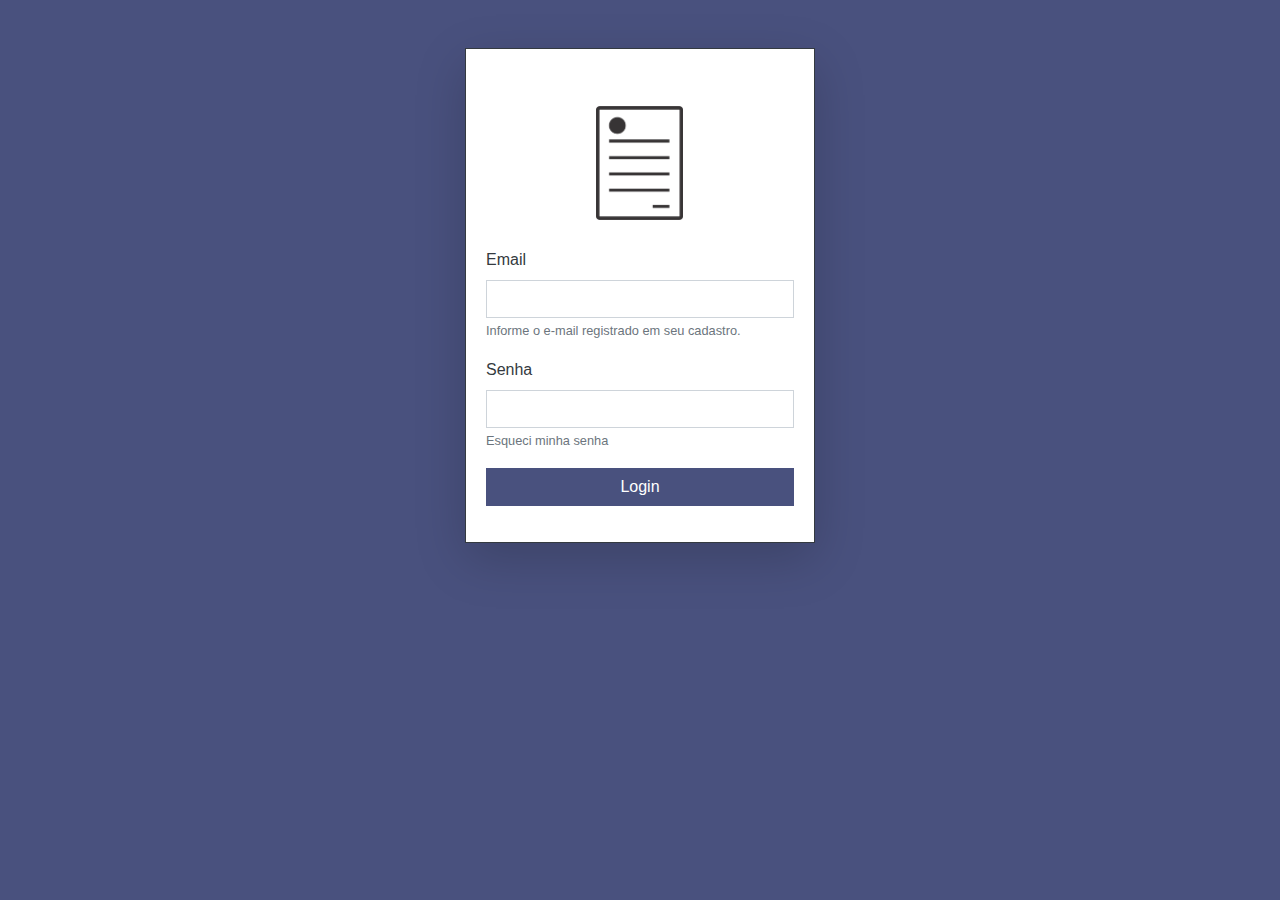
<file: index.html>
<!doctype html>
<html lang="pt-BR">
<head>
  <meta charset="utf-8">
  <meta name="viewport" content="width=device-width, initial-scale=1, shrink-to-fit=no">
  <link rel="stylesheet" href="https://use.fontawesome.com/releases/v5.6.1/css/all.css" integrity="sha384-gfdkjb5BdAXd+lj+gudLWI+BXq4IuLW5IT+brZEZsLFm++aCMlF1V92rMkPaX4PP"
      crossorigin="anonymous">
  <link rel="stylesheet" href="css/main.css">
  <title>Login</title>
</head>

<body class="bg-indigo-darken-4">
  <div class="container">
      <div class="row">
          <div class="col-sm-0 col-md-0 col-lg-4"></div>
          <div class="col-sm-0 col-md-0 col-lg-4">
              <div class="card border-dark mt-5 shadow shadow-lg rounded-0">
                      <h1 class="display-1 card-img-top text-center pt-5 text-color6">
                        <img src="img/logo.png" alt="" class="img-fluid w-25">
                      </h1>
                      <div class="card-body">
                          <form action="" method="post">
                              <div class="form-group">
                                <label for="email" class="text-dark">Email</label>
                                <input type="text" name="email" id="email" class="form-control" aria-describedby="helpId">
                                <small id="helpId" class="text-muted">Informe o e-mail registrado em seu cadastro.</small>
                              </div>
                              <div class="form-group">
                                  <label for="senha" class="text-dark">Senha</label>
                                  <input type="password" name="senha" id="senha" class="form-control">
                                  <small id="helpId"><a href="" data-toggle="modal" data-target="#exampleModalCenter" class="text-muted">Esqueci minha senha</a></small>
                              </div>
                              <div class="form-group">
                                  <a href="painel.html" name="" id="" class="btn btn-indigo-darken-4 btn-block">Login</a>
                              </div>
                          </form>
                      </div>
              </div>
          </div>
          <div class="col-sm-0 col-md-0 col-lg-4"></div>
      </div>
  </div>

<!-- Esqueci minha senha -->
<div class="modal fade" id="exampleModalCenter" tabindex="-1" role="dialog" aria-labelledby="exampleModalCenterTitle" aria-hidden="true">
      <div class="modal-dialog modal-dialog-centered" role="document">
        <div class="modal-content">
          <div class="modal-header bg-indigo-darken-4 text-light"">
            <h5 class="modal-title id="exampleModalCenterTitle">Esqueci minha senha</h5>
            <button type="button" class="close text-light" data-dismiss="modal" aria-label="Close">
                  <i class="fas fa-times-circle" aria-hidden="true"></i>
            </button>
          </div>
          <form action="" method="post">
          <div class="modal-body">
                  <div class="form-group">
                      <label for="email" class="text-dark">Email</label>
                      <input type="email" name="email" id="email" class="form-control" aria-describedby="helpId" required>
                      <small id="helpId" class="text-muted">Informe o e-mail registrado em seu cadastro.</small>
                  </div>
          </div>
          <div class="modal-footer bg-color15">
                  <button type="button" class="btn btn-danger" data-dismiss="modal">Cancelar</button>
                  <button type="button" class="btn btn-success">Recuperar senha</button>
              </div>
          </form>
          </div>
        </div>
      </div>
    </div>
  <script src="js/jquery.min.js"></script>
  <script src="js/popper.min.js"></script>
  <script src="js/bootstrap.min.js"></script>
</body>

</html>
</file>
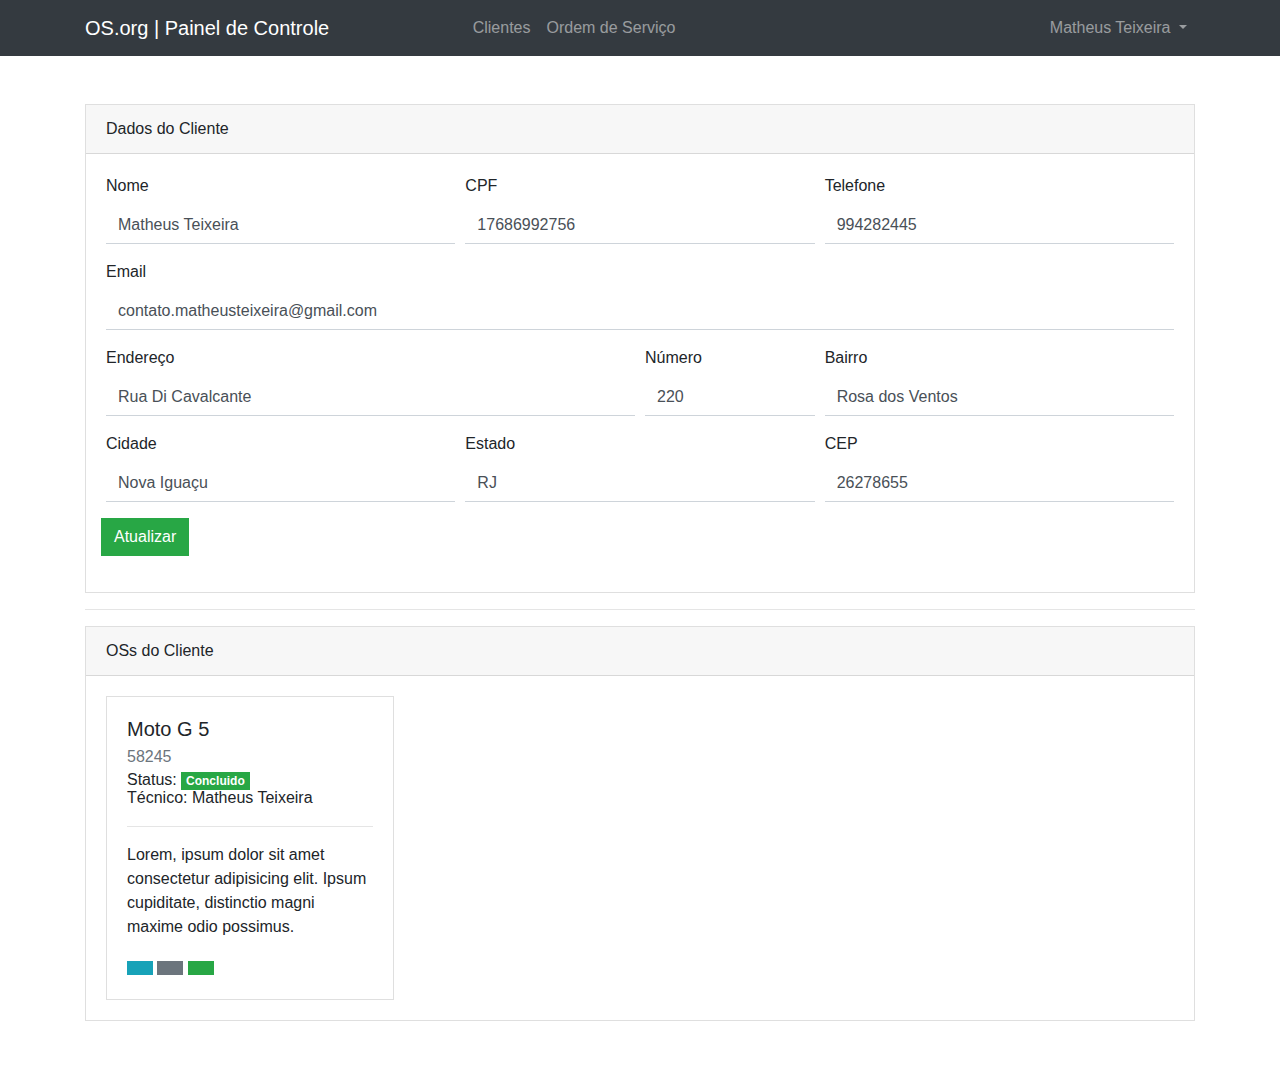
<file: cliente.html>
<!DOCTYPE html>
<html lang="pt-BR">

<head>
<meta charset="utf-8">
<meta name="viewport" content="width=device-width, initial-scale=1.0">
<link rel="icon" href="img/Docket_%C3%ADcone_50x50.png" type="image/x-icon">
<link rel="stylesheet" href="https://use.fontawesome.com/releases/v5.1.0/css/all.css" integrity="sha384-lKuwvrZot6UHsBSfcMvOkWwlCMgc0TaWr+30HWe3a4ltaBwTZhyTEggF5tJv8tbt"
crossorigin="anonymous">
<link rel="stylesheet" href="css/main.css">
<title>OS.org | Painel de Controle</title>
</head>

<body onload="RetornaDataHoraAtual()">
<nav class="navbar navbar-expand-lg navbar-dark bg-dark">
<div class="container">
<a href="painel.html" class="navbar-brand mb-0 h1">OS.org | Painel de Controle</a>
<button class="navbar-toggler" type="button" data-toggle="collapse" data-target="#navbarSupportedContent"
aria-controls="navbarSupportedContent" aria-expanded="false" aria-label="Toggle navigation">
<span class="navbar-toggler-icon"></span>
</button>

<div class="collapse navbar-collapse" id="navbarNav">
<ul class="navbar-nav mx-auto">
<li class="nav-item">
<a class="nav-link" href="clientes.html">Clientes</a>
</li>
<li class="nav-item">
<a class="nav-link" href="os.html">Ordem de Serviço</a>
</li>
</ul>
</div>

<div class="collapse navbar-collapse" id="navbarSupportedContent">
<ul class="navbar-nav ml-auto">
<li class="nav-item dropdown">
<a class="nav-link dropdown-toggle" href="#" id="navbarDropdown" role="button" data-toggle="dropdown"
    aria-haspopup="true" aria-expanded="false">
    <i class="fas fa-user"></i> Matheus Teixeira
</a>
<div class="dropdown-menu" aria-labelledby="navbarDropdown">
    <a class="dropdown-item" href="configuracoes.php">Configurações</a>
    <a class="dropdown-item" href="index.php">Visualizar site</a>
    <div class="dropdown-divider"></div>
    <a class="dropdown-item" href="#">Sair</a>
</div>
</li>
</ul>
</div>
</div>
</nav>

<main class="container py-5">
<form action="">
<div class="card">
<div class="card-header">
    Dados do Cliente
</div>
<div class="card-body">
<div class="form-row">
    <div class="col-sm-12 col-md-4 form-group">
        <label for="nome" class="font-weight-light">Nome</label>
        <input type="text" name="nome" id="nome" class="about-form" value="Matheus Teixeira">
    </div>
    <div class="col-sm-12 col-md-4 form-group">
        <label for="nome" class="font-weight-light">CPF</label>
        <input type="text" name="nome" id="nome" class="about-form" value="17686992756">
    </div>
    <div class="col-sm-12 col-md-4 form-group">
        <label for="nome" class="font-weight-light">Telefone</label>
        <input type="text" name="nome" id="nome" class="about-form" value="994282445">
    </div>
    <div class="col-sm-12 col-md-12 form-group">
        <label for="nome" class="font-weight-light">Email</label>
        <input type="text" name="nome" id="nome" class="about-form" value="contato.matheusteixeira@gmail.com">
    </div>
    <div class="col-sm-12 col-md-6 form-group">
        <label for="nome" class="font-weight-light">Endereço</label>
        <input type="text" name="nome" id="nome" class="about-form" value="Rua Di Cavalcante">
    </div>
    <div class="col-sm-12 col-md-2 form-group">
        <label for="nome" class="font-weight-light">Número</label>
        <input type="text" name="nome" id="nome" class="about-form" value="220">
    </div>
    <div class="col-sm-12 col-md-4 form-group">
        <label for="nome" class="font-weight-light">Bairro</label>
        <input type="text" name="nome" id="nome" class="about-form" value="Rosa dos Ventos">
    </div>
    <div class="col-sm-12 col-md-4 form-group">
        <label for="nome" class="font-weight-light">Cidade</label>
        <input type="text" name="nome" id="nome" class="about-form" value="Nova Iguaçu">
    </div>
    <div class="col-sm-12 col-md-4 form-group">
        <label for="nome" class="font-weight-light">Estado</label>
        <input type="text" name="nome" id="nome" class="about-form" value="RJ">
    </div>
    <div class="col-sm-12 col-md-4 form-group">
            <label for="nome" class="font-weight-light">CEP</label>
            <input type="text" name="nome" id="nome" class="about-form" value="26278655">
    </div>
    <div class="form-group">
        <input type="submit" value="Atualizar" class="btn btn-success">
    </div>
</div>
</div>
</div>
</form>
<hr>
<div class="card">
<div class="card-header">
OSs do Cliente
</div>
<div class="card-body">
<div class="card" style="width: 18rem;">
    <div class="card-body">
        <h5 class="card-title">Moto G 5	</h5>
        <h6 class="card-subtitle mb-2 text-muted">58245</h6>
        <div class="card-subtitle">Status: <span class="badge badge-success">Concluido</span>
        </div>
        <div class="card-subtitle">Técnico: Matheus Teixeira</div>
        <hr>
        <p class="card-text">
            Lorem, ipsum dolor sit amet consectetur adipisicing elit. Ipsum cupiditate, distinctio magni maxime odio possimus.
        </p>
        <a href="#" class="btn btn-info"><i class="fas fa-eye"></i></a>
        <a href="#" class="btn btn-secondary"><i class="fas fa-pencil-alt"></i></a>
        <a href="#" class="btn btn-success"><i class="fas fa-print"></i></a>
    </div>
</div>
</div>
</div>

</main>

<script src="js/jquery.min.js"></script>
<script src="js/popper.min.js"></script>
<script src="js/bootstrap.min.js"></script>
<script src="js/script.js"></script>
<script src="js/cep.js"></script>
</body>

</html>
</file>
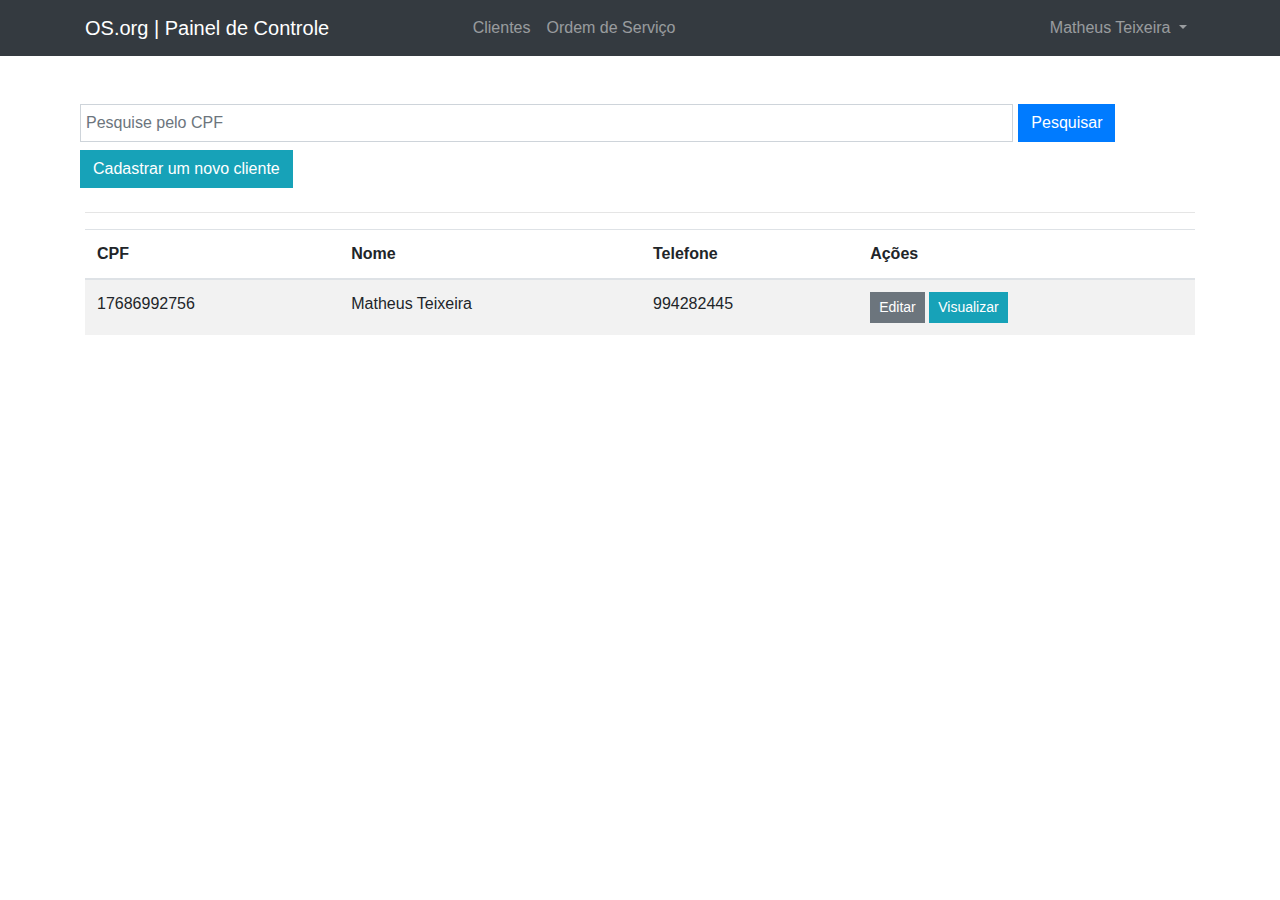
<file: clientes.html>
<!DOCTYPE html>
<html lang="pt-BR">

<head>
<meta charset="utf-8">
<meta name="viewport" content="width=device-width, initial-scale=1.0">
<link rel="icon" href="img/Docket_%C3%ADcone_50x50.png" type="image/x-icon">
<link rel="stylesheet" href="https://use.fontawesome.com/releases/v5.1.0/css/all.css" integrity="sha384-lKuwvrZot6UHsBSfcMvOkWwlCMgc0TaWr+30HWe3a4ltaBwTZhyTEggF5tJv8tbt"
crossorigin="anonymous">
<link rel="stylesheet" href="css/main.css">
<title>OS.org | Painel de Controle</title>
</head>

<body>
<nav class="navbar navbar-expand-lg navbar-dark bg-dark">
        <div class="container">
            <a href="painel.html" class="navbar-brand mb-0 h1">OS.org | Painel de Controle</a>
            <button class="navbar-toggler" type="button" data-toggle="collapse" data-target="#navbarSupportedContent"
                aria-controls="navbarSupportedContent" aria-expanded="false" aria-label="Toggle navigation">
                <span class="navbar-toggler-icon"></span>
            </button>
        
            <div class="collapse navbar-collapse" id="navbarNav">
                <ul class="navbar-nav mx-auto">
                    <li class="nav-item">
                        <a class="nav-link" href="clientes.html">Clientes</a>
                    </li>
                    <li class="nav-item">
                        <a class="nav-link" href="os.html">Ordem de Serviço</a>
                    </li>
                </ul>
            </div>
        
            <div class="collapse navbar-collapse" id="navbarSupportedContent">
                <ul class="navbar-nav ml-auto">
                    <li class="nav-item dropdown">
                        <a class="nav-link dropdown-toggle" href="#" id="navbarDropdown" role="button" data-toggle="dropdown"
                            aria-haspopup="true" aria-expanded="false">
                            <i class="fas fa-user"></i> Matheus Teixeira
                        </a>
                        <div class="dropdown-menu" aria-labelledby="navbarDropdown">
                            <a class="dropdown-item" href="configuracoes.php">Configurações</a>
                            <a class="dropdown-item" href="index.php">Visualizar site</a>
                            <div class="dropdown-divider"></div>
                            <a class="dropdown-item" href="#">Sair</a>
                        </div>
                    </li>
                </ul>
            </div>
        </div>
        </nav>

<!-- Novo Cliente -->
<div class="modal fade" id="novoCliente" tabindex="-1" role="dialog" aria-labelledby="novoCliente" aria-hidden="true">
<div class="modal-dialog" role="document">
    <div class="modal-content">
    <div class="modal-header">
        <h5 class="modal-title" id="novoCliente">Cadastrar um novo cliente</h5>
        <button type="button" class="close" data-dismiss="modal" aria-label="Close">
        <span aria-hidden="true">&times;</span>
        </button>
    </div>
<form action="" method="post">
    <div class="modal-body">
        <div class="form-group">
          <label for="nome">Nome</label>
          <input type="text" name="nome" id="nome" class="form-control">
        </div>
        <div class="form-group">
                <label for="cpf">CPF</label>
                <input type="text" name="cpf" id="cpf" class="form-control">
        </div>
        <div class="form-group">
            <label for="telefone">Telefone</label>
            <input type="text" name="telefone" id="telefone" class="form-control">
        </div>
        <div class="form-group">
            <label for="email">E-mail</label>
            <input type="text" name="email" id="email" class="form-control" aria-describedby="emailHelp">
            <small id="emailHelp" class="text-muted">O e-mail é necessário pois você poderia mandar futuramente a OS de seu aparelho para este cliente.</small>
        </div>
        <hr>
        <div class="form-group">
            <label for="cep">CEP</label>
            <input type="text" name="cep" id="cep" class="form-control" maxlength="9" onblur="pesquisacep(this.value);">
        </div>
        <div class="form-group">
            <label for="rua">Rua</label>
            <input type="text" name="rua" id="rua" class="form-control">
        </div>
        <div class="form-group">
                <label for="numCasa">Número</label>
                <input type="text" name="numCasa" id="numCasa" class="form-control col-sm-12 col-md-6">
        </div>
        <div class="form-group">
            <label for="bairro">Bairro</label>
            <input type="text" name="bairro" id="bairro" class="form-control">
        </div>
        <div class="form-group">
            <label for="cidade">Cidade</label>
            <input type="text" name="cidade" id="cidade" class="form-control">
        </div>
        <div class="form-group">
                <label for="estado">Estado</label>
                <input type="text" name="estado" id="estado" class="form-control">
        </div>
    </div>
    <div class="modal-footer">
        <button type="button" class="btn btn-secondary" data-dismiss="modal">Fechar</button>
        <button type="button" class="btn btn-primary">Salvar</button>
    </div>
</form>
    </div>
</div>
</div>

<main class="container py-5">
<div class="form-row align-items-center">
    <input type="search" name="pesquisaUser" id="pesquisaUser" class="form-control col-10" placeholder="Pesquise pelo CPF"
        onkeyup="pesquisaUser()">
    <div class="col-auto">
        <button type="submit" class="btn btn-primary">Pesquisar</button>
    </div>
    <div class="py-2">
        <button class="btn btn-info" data-toggle="modal" data-target="#novoCliente">Cadastrar um novo cliente</button>
    </div>
</div>
<hr>
<div class="table-responsive">
<table class="table table-striped" id="tableUser">
    <thead>
        <tr>
            <th scope="col">CPF</th>
            <th>Nome</th>
            <th>Telefone</th>
            <th>Ações</th>
        </tr>
    </thead>
    <tbody>
        <tr>
            <td scope="row">17686992756</th>
            <td>Matheus Teixeira</td>
            <td>994282445</td>
            <td>
                <button class="btn btn-sm btn-secondary"><i class="fas fa-user-edit"></i> Editar</button>
                <a href="cliente.html" class="btn btn-sm btn-info"><i class="fas fa-eye"></i> Visualizar</a>
            </td>
        </tr>
    </tbody>
</table>
</div>
</main>

<script src="js/jquery.min.js"></script>
<script src="js/popper.min.js"></script>
<script src="js/bootstrap.min.js"></script>
<script src="js/script.js"></script>
<script src="js/cep.js"></script>
</body>

</html>
</file>
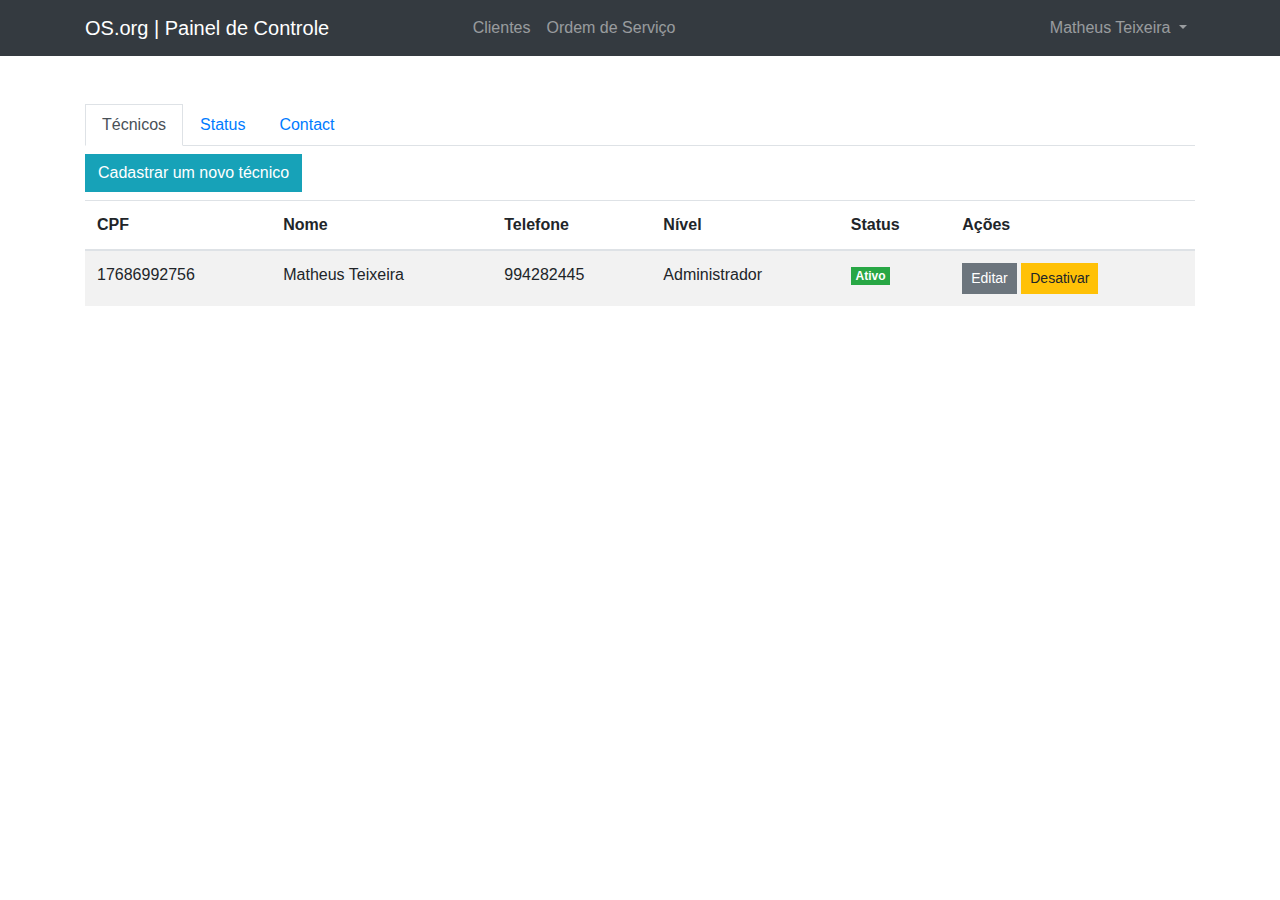
<file: config.html>
<!DOCTYPE html>
<html lang="pt-BR">

<head>
    <meta charset="utf-8">
    <meta name="viewport" content="width=device-width, initial-scale=1.0">
    <link rel="icon" href="img/Docket_%C3%ADcone_50x50.png" type="image/x-icon">
    <link rel="stylesheet" href="https://use.fontawesome.com/releases/v5.1.0/css/all.css" integrity="sha384-lKuwvrZot6UHsBSfcMvOkWwlCMgc0TaWr+30HWe3a4ltaBwTZhyTEggF5tJv8tbt"
        crossorigin="anonymous">
    <link rel="stylesheet" href="css/main.css">
    <title>OS.org | Painel de Controle</title>
</head>

<body>
    <nav class="navbar navbar-expand-lg navbar-dark bg-dark">
        <div class="container">
            <a href="painel.html" class="navbar-brand mb-0 h1">OS.org | Painel de Controle</a>
            <button class="navbar-toggler" type="button" data-toggle="collapse" data-target="#navbarSupportedContent"
                aria-controls="navbarSupportedContent" aria-expanded="false" aria-label="Toggle navigation">
                <span class="navbar-toggler-icon"></span>
            </button>

            <div class="collapse navbar-collapse" id="navbarNav">
                <ul class="navbar-nav mx-auto">
                    <li class="nav-item">
                        <a class="nav-link" href="clientes.html">Clientes</a>
                    </li>
                    <li class="nav-item">
                        <a class="nav-link" href="os.html">Ordem de Serviço</a>
                    </li>
                </ul>
            </div>

            <div class="collapse navbar-collapse" id="navbarSupportedContent">
                <ul class="navbar-nav ml-auto">
                    <li class="nav-item dropdown">
                        <a class="nav-link dropdown-toggle" href="#" id="navbarDropdown" role="button" data-toggle="dropdown"
                            aria-haspopup="true" aria-expanded="false">
                            <i class="fas fa-user"></i> Matheus Teixeira
                        </a>
                        <div class="dropdown-menu" aria-labelledby="navbarDropdown">
                            <a class="dropdown-item" href="config.html">Configurações</a>
                            <a class="dropdown-item" href="index.php">Visualizar site</a>
                            <div class="dropdown-divider"></div>
                            <a class="dropdown-item" href="#">Sair</a>
                        </div>
                    </li>
                </ul>
            </div>
        </div>
    </nav>

<!-- Novo Técnico -->
<div class="modal fade" id="novoTecnico" tabindex="-1" role="dialog" aria-labelledby="novoTecnico" aria-hidden="true">
<div class="modal-dialog" role="document">
<div class="modal-content">
    <div class="modal-header">
        <h5 class="modal-title">Cadastrar um novo técnico</h5>
        <button type="button" class="close" data-dismiss="modal" aria-label="Close">
            <span aria-hidden="true">&times;</span>
        </button>
    </div>
    <form action="" method="post">
        <div class="modal-body">
            <div class="form-group">
                <label for="nome">Nome</label>
                <input type="text" name="nome" id="nome" class="form-control">
            </div>
            <div class="form-group">
                <label for="cpf">CPF</label>
                <input type="text" name="cpf" id="cpf" class="form-control">
            </div>
            <div class="form-group">
                <label for="telefone">Telefone</label>
                <input type="text" name="telefone" id="telefone" class="form-control">
            </div>
            <div class="form-group">
                <label for="email">E-mail</label>
                <input type="text" name="email" id="email" class="form-control">
            </div>
            <div class="form-group">
                <label for="email">Nível</label>
                <select class="custom-select">
                    <option selected>Selecione o nível do técnico</option>
                    <option value="1">Administrador</option>
                    <option value="2">Técnico</option>
                </select>
                <small id="emailHelp" class="form-text text-muted">A única diferença entre Administrador e Técnico é que os administradores são os únicos que conseguem cadastrar um novo usuário, já os técnicos, não podem.</small>
            </div>
        </div>
        <div class="modal-footer">
            <button type="button" class="btn btn-secondary" data-dismiss="modal">Fechar</button>
            <button type="button" class="btn btn-primary">Salvar</button>
        </div>
    </form>
</div>
</div>
</div>

<main class="container py-5">
    <nav>
        <div class="nav nav-tabs" id="nav-tab" role="tablist">
            <a class="nav-item nav-link active" id="nav-tecnicos-tab" data-toggle="tab" href="#nav-tecnicos" role="tab"
                aria-controls="nav-tecnicos" aria-selected="true">Técnicos</a>
            <a class="nav-item nav-link" id="nav-status-tab" data-toggle="tab" href="#nav-status" role="tab"
                aria-controls="nav-status" aria-selected="false">Status</a>
            <a class="nav-item nav-link" id="nav-contact-tab" data-toggle="tab" href="#nav-contact" role="tab"
                aria-controls="nav-contact" aria-selected="false">Contact</a>
        </div>
    </nav>

    <div class="tab-content" id="nav-tabContent">
    <!--Técnicos-->
    <div class="tab-pane fade show active" id="nav-tecnicos" role="tabpanel" aria-labelledby="nav-tecnicos-tab">
    <div class="py-2">
        <button class="btn btn-info" data-toggle="modal" data-target="#novoTecnico">Cadastrar um novo técnico</button>
    </div>
    <div class="table-responsive">
            <table class="table table-striped" id="tableUser">
                    <thead>
                        <tr>
                            <th scope="col">CPF</th>
                            <th>Nome</th>
                            <th>Telefone</th>
                            <th>Nível</th>
                            <th>Status</th>
                            <th>Ações</th>
                        </tr>
                    </thead>
                    <tbody>
                        <tr>
                            <td scope="row">17686992756</th>
                            <td>Matheus Teixeira</td>
                            <td>994282445</td>
                            <td>Administrador</td>
                            <td><span class="badge badge-success">Ativo</span></td>
                            <td>
                                <button class="btn btn-sm btn-secondary"><i class="fas fa-user-edit"></i> Editar</button>
                                <button class="btn btn-sm btn-warning"><i class="fas fa-user-minus"></i> Desativar</button>
                            </td>
                        </tr>
                    </tbody>
                </table>
    </div>
    </div>
    <!--Status-->
        <div class="tab-pane fade" id="nav-status" role="tabpanel" aria-labelledby="nav-status-tab">

        </div>
        <div class="tab-pane fade" id="nav-contact" role="tabpanel" aria-labelledby="nav-contact-tab">

        </div>
    </div>
</main>
    <script src="js/jquery.min.js"></script>
    <script src="js/popper.min.js"></script>
    <script src="js/bootstrap.min.js"></script>
    <script src="js/script.js"></script>
</body>
</file>
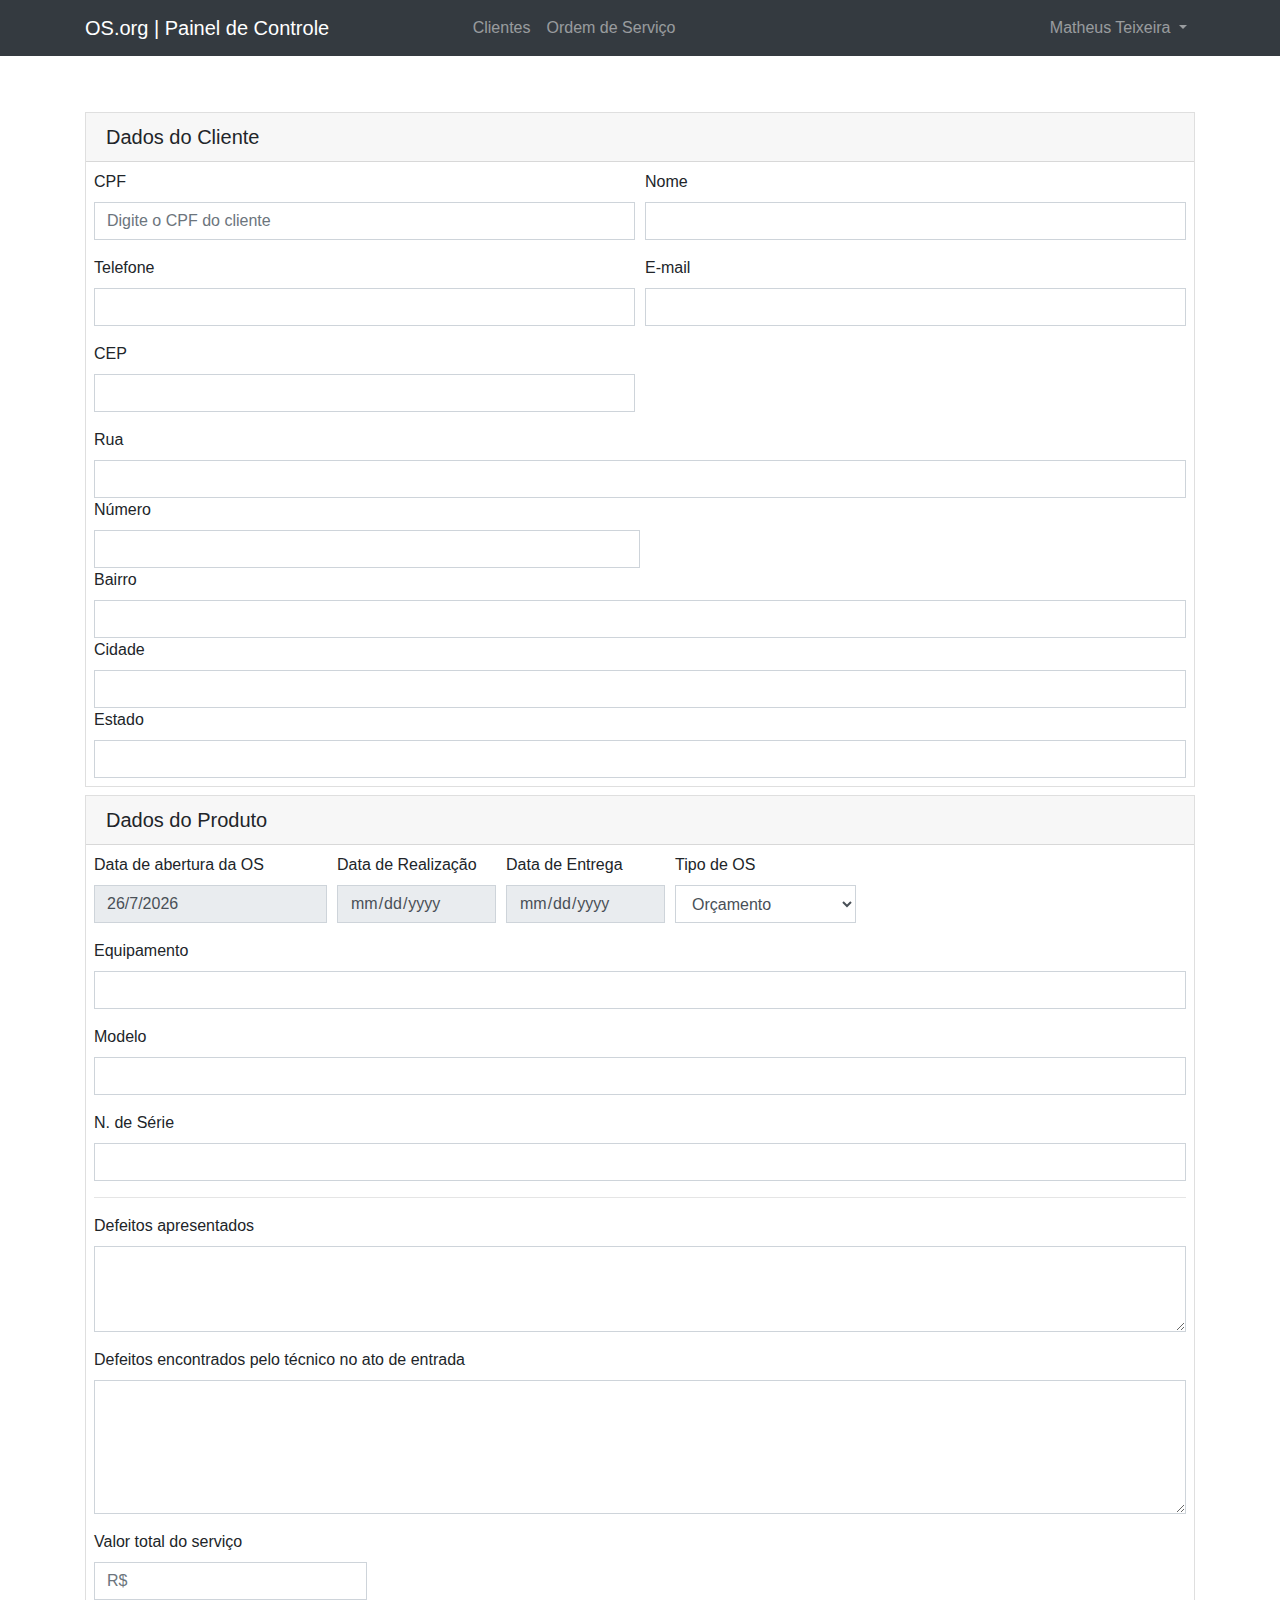
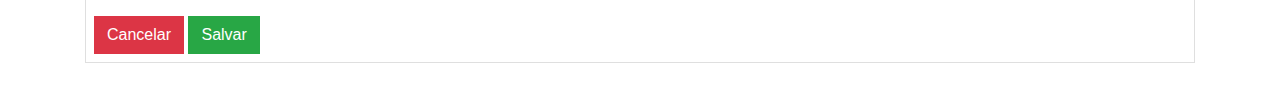
<file: novaOS.html>
<!DOCTYPE html>
<html lang="pt-BR">

<head>
<meta charset="utf-8">
<meta name="viewport" content="width=device-width, initial-scale=1.0">
<link rel="icon" href="img/Docket_%C3%ADcone_50x50.png" type="image/x-icon">
<link rel="stylesheet" href="https://use.fontawesome.com/releases/v5.1.0/css/all.css" integrity="sha384-lKuwvrZot6UHsBSfcMvOkWwlCMgc0TaWr+30HWe3a4ltaBwTZhyTEggF5tJv8tbt"
crossorigin="anonymous">
<link rel="stylesheet" href="css/main.css">
<title>OS.org | Painel de Controle</title>
</head>

<body onload="RetornaDataHoraAtual()">
<nav class="navbar navbar-expand-lg navbar-dark bg-dark">
<div class="container">
<a href="painel.html" class="navbar-brand mb-0 h1">OS.org | Painel de Controle</a>
<button class="navbar-toggler" type="button" data-toggle="collapse" data-target="#navbarSupportedContent"
aria-controls="navbarSupportedContent" aria-expanded="false" aria-label="Toggle navigation">
<span class="navbar-toggler-icon"></span>
</button>

<div class="collapse navbar-collapse" id="navbarNav">
<ul class="navbar-nav mx-auto">
    <li class="nav-item">
        <a class="nav-link" href="clientes.html">Clientes</a>
    </li>
    <li class="nav-item">
        <a class="nav-link" href="os.html">Ordem de Serviço</a>
    </li>
</ul>
</div>

<div class="collapse navbar-collapse" id="navbarSupportedContent">
<ul class="navbar-nav ml-auto">
    <li class="nav-item dropdown">
        <a class="nav-link dropdown-toggle" href="#" id="navbarDropdown" role="button" data-toggle="dropdown"
            aria-haspopup="true" aria-expanded="false">
            <i class="fas fa-user"></i> Matheus Teixeira
        </a>
        <div class="dropdown-menu" aria-labelledby="navbarDropdown">
            <a class="dropdown-item" href="configuracoes.php">Configurações</a>
            <a class="dropdown-item" href="index.php">Visualizar site</a>
            <div class="dropdown-divider"></div>
            <a class="dropdown-item" href="#">Sair</a>
        </div>
    </li>
</ul>
</div>
</div>
</nav>

<main class="container py-5">
<h5 class="display-4"></h5>
<!--
<form action="" method="post">
<div class="autocomplete">
        <input id="myInput" type="text" name="myCountry" placeholder="Cliente" class="form-control">
</div>
</form>
-->
<form action="" method="post">
<div class="card mb-2" id="cliente">
<h5 class="card-header">
    Dados do Cliente
</h5>
    <div class="form-row p-2">
        <div class="col-sm-12 col-md-6 form-group">
            <label for="cpf">CPF</label>
            <input type="text" name="cpf" id="cpf" class="form-control" placeholder="Digite o CPF do cliente">
        </div>
        <div class="col-sm-12 col-md-6 form-group">
            <label for="nome">Nome</label>
            <input type="text" name="" id="" class="form-control">
        </div>
        <div class="col-sm-12 col-md-6 form-group">
            <label for="telefone">Telefone</label>
            <input type="text" name="telefone" id="telefone" class="form-control">
        </div>
        <div class="col-sm-12 col-md-6 form-group">
            <label for="email">E-mail</label>
            <input type="email" name="email" id="email" class="form-control">
        </div>
        <div class="col-sm-12 col-md-6 form-group">
            <label for="cep">CEP</label>
            <input type="text" name="cep" id="cep" class="form-control" maxlength="9" onblur="pesquisacep(this.value);">
        </div>
        <div class=" col-sm-12 col-md-6form-group">
            <label for="rua">Rua</label>
            <input type="text" name="rua" id="rua" class="form-control">
        </div>
        <div class=" col-sm-12 col-md-6form-group">
            <label for="numCasa">Número</label>
            <input type="text" name="numCasa" id="numCasa" class="form-control col-sm-12 col-md-6">
        </div>
        <div class=" col-sm-12 col-md-6form-group">
            <label for="bairro">Bairro</label>
            <input type="text" name="bairro" id="bairro" class="form-control">
        </div>
        <div class=" col-sm-12 col-md-6form-group">
            <label for="cidade">Cidade</label>
            <input type="text" name="cidade" id="cidade" class="form-control">
        </div>
        <div class=" col-sm-12 col-md-6form-group">
            <label for="estado">Estado</label>
            <input type="text" name="estado" id="estado" class="form-control">
        </div>
    </div>
</div>
<div class="card" id="os">
    <h5 class="card-header">
            Dados do Produto
    </h5>
    <div class="p-2">
    <div class="form-row">
        <div class="col-sm-12 col-md-auto form-group">
            <label for="data">Data de abertura da OS</label>
            <input type="text" name="data" id="data" class="form-control" disabled>
        </div>
        <div class="col-sm-12 col-md-auto form-group">
            <label for="dataRealizacao">Data de Realização</label>
            <input type="date" name="dataRealizacao" id="dataRealizacao" disabled class="form-control">
        </div>
        <div class="col-sm-12 col-md-auto form-group">
            <label for="dataEntrega">Data de Entrega</label>
            <input type="date" name="dataEntrega" id="dataEntrega" disabled class="form-control">
        </div>
        <div class="col-sm-12 col-md-auto form-group">
            <label for="tipoOS">Tipo de OS</label>
            <select name="tipoOS" id="tipoOS" class="form-control">
                <option value="1">Orçamento</option>
                <option value="1">Aguardando peças</option>
                <option value="1">Aprovado</option>
                <option value="1">Em andamento</option>
                <option value="1">Cancelado</option>
                <option value="1">Finalizado</option>
                <option value="1">Faturado</option>
            </select>
        </div>
</div>
<div class="form-group">
    <label for="equipamento">Equipamento</label>
    <input type="text" name="equipamento" id="equipamento" class="form-control">
</div>
<div class="form-group">
    <label for="modelo">Modelo</label>
    <input type="text" name="modelo" id="modelo" class="form-control">
</div>
<div class="form-group">
    <label for="nSerie">N. de Série</label>
    <input type="text" name="nSerie" id="nSerie" class="form-control">
</div>
<hr>
<div class="form-group">
    <div class="form-group">
        <label for="defeitosAp">Defeitos apresentados</label>
        <textarea class="form-control" name="defeitosAp" id="defeitosAp" rows="3"></textarea>
    </div>
</div>
<div class="form-group">
    <div class="form-group">
        <label for="laudoTecnico">Defeitos encontrados pelo técnico no ato de entrada</label>
        <textarea class="form-control" name="laudoTecnico" id="laudoTecnico" rows="5"></textarea>
    </div>
</div>
<div class="form-group">
    <label for="valor">Valor total do serviço</label>
    <input type="text" name="valor" id="valor" class="form-control col-sm-12 col-md-3" placeholder="R$">
</div>
<button class="btn btn-danger">Cancelar</button>
<button class="btn btn-success">Salvar</button>
</div>
</div>
</form>
</main>

<script src="js/jquery.min.js"></script>
<script src="js/popper.min.js"></script>
<script src="js/bootstrap.min.js"></script>
<script src="js/script.js"></script>
<script src="js/cep.js"></script>
<script>
function RetornaDataHoraAtual(){
var dNow = new Date();
var localdate = dNow.getDate() + '/' + (dNow.getMonth()+1) + '/' + dNow.getFullYear();
console.log(localdate);
document.getElementById('data').value = localdate;
}
</script>
</body>

</html>
</file>
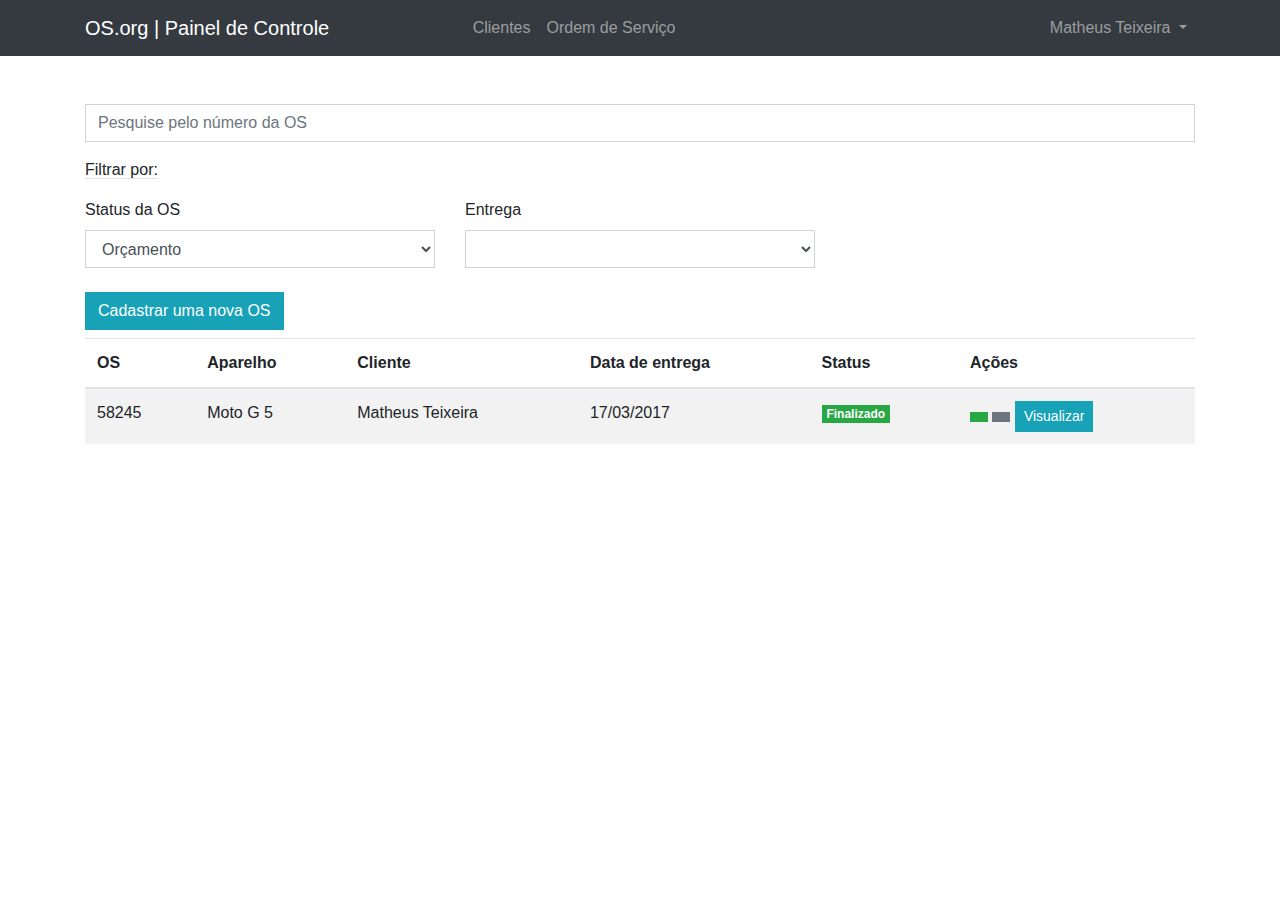
<file: os.html>
<!DOCTYPE html>
<html lang="pt-BR">

<head>
    <meta charset="utf-8">
    <meta name="viewport" content="width=device-width, initial-scale=1.0">
    <link rel="icon" href="img/Docket_%C3%ADcone_50x50.png" type="image/x-icon">
    <link rel="stylesheet" href="https://use.fontawesome.com/releases/v5.1.0/css/all.css" integrity="sha384-lKuwvrZot6UHsBSfcMvOkWwlCMgc0TaWr+30HWe3a4ltaBwTZhyTEggF5tJv8tbt"
        crossorigin="anonymous">
    <link rel="stylesheet" href="css/main.css">
    <title>OS.org | Painel de Controle</title>
</head>

<body>
    <nav class="navbar navbar-expand-lg navbar-dark bg-dark">
        <div class="container">
            <a href="painel.html" class="navbar-brand mb-0 h1">OS.org | Painel de Controle</a>
            <button class="navbar-toggler" type="button" data-toggle="collapse" data-target="#navbarSupportedContent"
                aria-controls="navbarSupportedContent" aria-expanded="false" aria-label="Toggle navigation">
                <span class="navbar-toggler-icon"></span>
            </button>

            <div class="collapse navbar-collapse" id="navbarNav">
                <ul class="navbar-nav mx-auto">
                    <li class="nav-item">
                        <a class="nav-link" href="clientes.html">Clientes</a>
                    </li>
                    <li class="nav-item">
                        <a class="nav-link" href="os.html">Ordem de Serviço</a>
                    </li>
                </ul>
            </div>

            <div class="collapse navbar-collapse" id="navbarSupportedContent">
                <ul class="navbar-nav ml-auto">
                    <li class="nav-item dropdown">
                        <a class="nav-link dropdown-toggle" href="#" id="navbarDropdown" role="button" data-toggle="dropdown"
                            aria-haspopup="true" aria-expanded="false">
                            <i class="fas fa-user"></i> Matheus Teixeira
                        </a>
                        <div class="dropdown-menu" aria-labelledby="navbarDropdown">
                            <a class="dropdown-item" href="config.html">Configurações</a>
                            <a class="dropdown-item" href="index.php">Visualizar site</a>
                            <div class="dropdown-divider"></div>
                            <a class="dropdown-item" href="#">Sair</a>
                        </div>
                    </li>
                </ul>
            </div>
        </div>
    </nav>
<main class="container py-5">
<div class="row">
    <div class="form-group col-12">
        <input type="search" name="pesquisaUser" id="pesquisaUser" class="form-control" placeholder="Pesquise pelo número da OS"
            onkeyup="pesquisaUser()">
    </div>
    <div class="form-group col-12">
    <span class="border-bottom">Filtrar por:</span>
    <br>
</div>
</div>
<form action="" method="get">
    <div class="row">
    <div class="form-group col-sm-12 col-md-4">
        <label for="sOS">Status da OS</label>
        <select name="sOS" id="sOS" class="form-control">
            <option value="1">Orçamento</option>
            <option value="1">Aguardando peças</option>
            <option value="1">Aprovado</option>
            <option value="1">Em andamento</option>
            <option value="1">Cancelado</option>
            <option value="1">Finalizado</option>
            <option value="1">Faturado</option>
        </select>
    </div>
    <div class="form-group ol-sm-12 col-md-4">
        <label for="sOS">Entrega</label>
        <select name="sOS" id="sOS" class="form-control">
            <option selected></option>
            <option value="1">Atrasada</option>
            <option value="1">Em dia</option>
            <option value="1">Vencimento proximo</option>
        </select>
    </div>
</form>
    <div class="py-2 col-12">
        <a href="novaOS.html" class="btn btn-info">Cadastrar uma nova OS</a>
    </div>
</div>
</div>
<div class="table-responsive">
    <table class="table table-striped" id="tableUser">
        <thead>
            <tr>
                <th scope="col">OS</th>
                <th>Aparelho</th>
                <th>Cliente</th>
                <th>Data de entrega</th>
                <th>Status</th>
                <th>Ações</th>
            </tr>
        </thead>
        <tbody>
            <tr>
                <td scope="row">58245</th>
                <td>Moto G 5</td>
                <td>Matheus Teixeira</td>
                <td>17/03/2017</td>
                <td>
                    <span class="badge badge-success">Finalizado</span>
                </td>
                <td>
                    <button class="btn btn-sm btn-success" data-toggle="tooltip" data-placement="top" title="Atualizar status">
                        <i class="fas fa-wrench"></i>
                    </button>
                    <button class="btn btn-sm btn-secondary" data-toggle="tooltip" data-placement="top" title="Imprimir">
                        <i class="fas fa-print"></i>
                    </button>
                    <a href="viewOs.html" class="btn btn-sm btn-info"><i class="fas fa-eye"></i> Visualizar</a>
                </td>
            </tr>
        </tbody>
    </table>
</div>
</main>

<script src="js/jquery.min.js"></script>
<script src="js/popper.min.js"></script>
<script src="js/bootstrap.min.js"></script>
<script src="js/script.js"></script>
<script>
$(function () {
  $('[data-toggle="tooltip"]').tooltip()
});
</script>
</body>

</html>
</file>
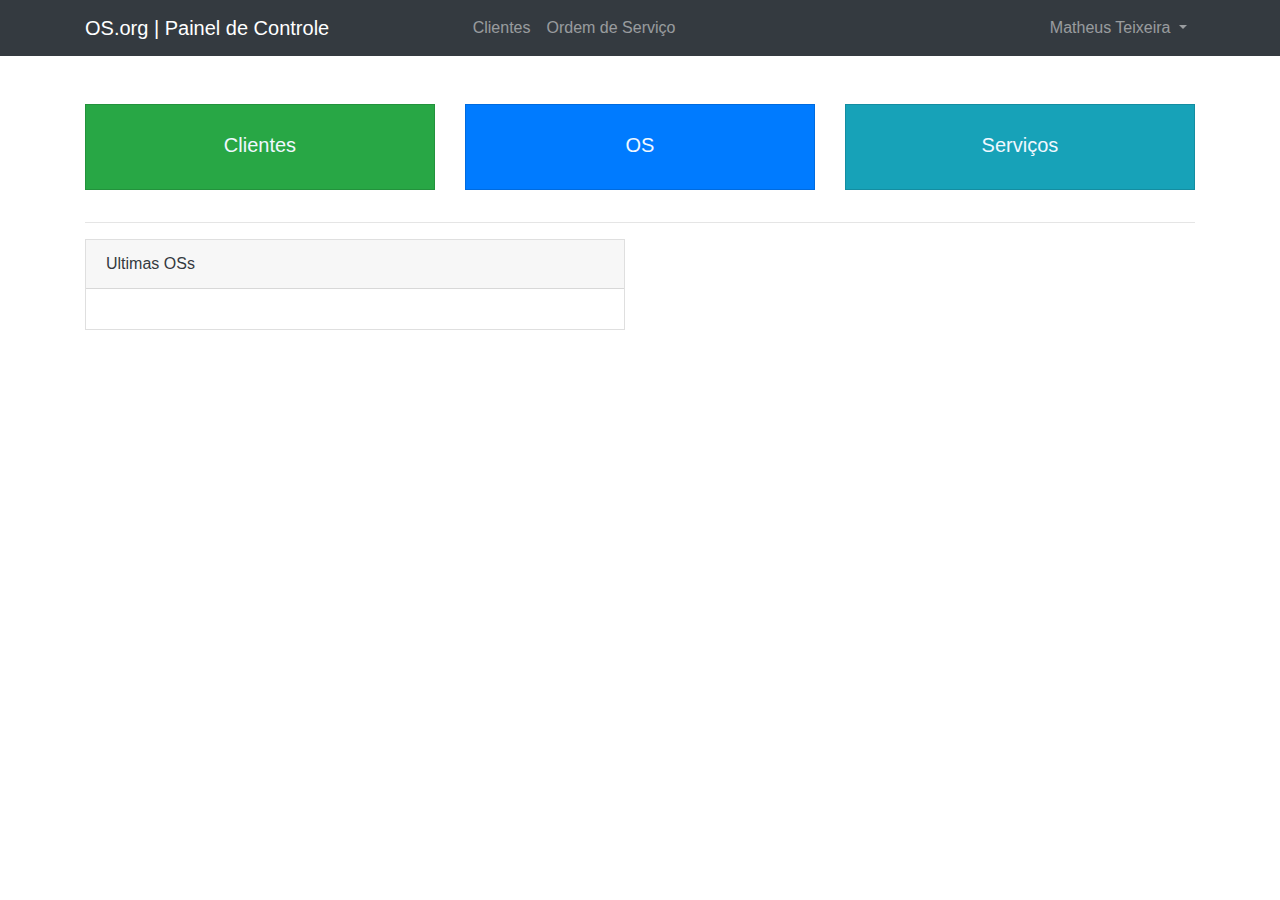
<file: painel.html>
<!DOCTYPE html>
<html lang="pt-BR">
<head>
    <meta charset="utf-8">
    <meta name="viewport" content="width=device-width, initial-scale=1.0">
    <link rel="icon" href="img/Docket_%C3%ADcone_50x50.png" type="image/x-icon">
    <link rel="stylesheet" href="https://use.fontawesome.com/releases/v5.1.0/css/all.css" integrity="sha384-lKuwvrZot6UHsBSfcMvOkWwlCMgc0TaWr+30HWe3a4ltaBwTZhyTEggF5tJv8tbt" crossorigin="anonymous">
    <link rel="stylesheet" href="css/main.css">
    <title>OS.org | Painel de Controle</title>
</head>
<body>
        <nav class="navbar navbar-expand-lg navbar-dark bg-dark">
                <div class="container">
                    <a href="painel.html" class="navbar-brand mb-0 h1">OS.org | Painel de Controle</a>
                    <button class="navbar-toggler" type="button" data-toggle="collapse" data-target="#navbarSupportedContent"
                        aria-controls="navbarSupportedContent" aria-expanded="false" aria-label="Toggle navigation">
                        <span class="navbar-toggler-icon"></span>
                    </button>
                
                    <div class="collapse navbar-collapse" id="navbarNav">
                        <ul class="navbar-nav mx-auto">
                            <li class="nav-item">
                                <a class="nav-link" href="clientes.html">Clientes</a>
                            </li>
                            <li class="nav-item">
                                <a class="nav-link" href="os.html">Ordem de Serviço</a>
                            </li>
                        </ul>
                    </div>
                
                    <div class="collapse navbar-collapse" id="navbarSupportedContent">
                        <ul class="navbar-nav ml-auto">
                            <li class="nav-item dropdown">
                                <a class="nav-link dropdown-toggle" href="#" id="navbarDropdown" role="button" data-toggle="dropdown"
                                    aria-haspopup="true" aria-expanded="false">
                                    <i class="fas fa-user"></i> Matheus Teixeira
                                </a>
                                <div class="dropdown-menu" aria-labelledby="navbarDropdown">
                                    <a class="dropdown-item" href="configuracoes.php">Configurações</a>
                                    <a class="dropdown-item" href="index.php">Visualizar site</a>
                                    <div class="dropdown-divider"></div>
                                    <a class="dropdown-item" href="#">Sair</a>
                                </div>
                            </li>
                        </ul>
                    </div>
                </div>
                </nav>

<main class="container py-5">
<section class="row" id="menu">
    <div class="col-sm-12 col-md-4 col-lg-4 mb-3">
        <div class="card animate bg-success">
            <a href="clientes.html">
            <div class="card-body text-center">
                <h5 class="display-4">
                    <i class="fas fa-users"></i>
                </h5>
                <h5 class="card-title">
                    Clientes
                </h5>
            </div>
        </div>
    </a>
    </div>
    <div class="col-sm-12 col-md-4 col-lg-4 mb-3">
        <div class="card animate bg-primary">
            <a href="os.html">
            <div class="card-body text-center">
                <h5 class="display-4">
                    <i class="fas fa-tags"></i>
                </h5>
                <h5 class="card-title">
                    OS
                </h5>
            </div>
            </a>
        </div>
    </div>
    <div class="col-sm-12 col-md-4 col-lg-4 mb-3">
        <div class="card animate bg-info">
            <div class="card-body text-center">
                <h5 class="display-4">
                    <i class="fas fa-wrench"></i>
                </h5>
                <h5 class="card-title">
                    Serviços
                </h5>
            </div>
        </div>
    </div>
</section>
<hr>
<section class="row" id="clientes">
<div class="col-sm-12 col-md-6">
    <div class="card text-dark">
        <div class="card-header">
          Ultimas OSs
        </div>
        <div class="card-body">
            
        </div>
      </div>
</div>
</section>
</main>

<script src="js/jquery.min.js"></script>
<script src="js/popper.min.js"></script>
<script src="js/bootstrap.min.js"></script>
</body>
</html>
</file>
<file: css/main.css>
.animate {
  -webkit-transition: .3s;
  transition: .3s;
  color: aliceblue;
}

.animate:hover {
  -webkit-box-shadow: 0 1rem 3rem rgba(0, 0, 0, 0.175);
          box-shadow: 0 1rem 3rem rgba(0, 0, 0, 0.175);
}

.animate a {
  color: aliceblue;
}

.animate a:hover {
  color: aliceblue;
  text-decoration: none;
}

.autocomplete {
  position: relative;
  display: inline-block;
}

.autocomplete-items {
  position: absolute;
  border: 1px solid #d4d4d4;
  border-bottom: none;
  border-top: none;
  z-index: 99;
  /*position the autocomplete items to be the same width as the container:*/
  top: 100%;
  left: 0;
  right: 0;
}

.autocomplete-items div {
  padding: 10px;
  cursor: pointer;
  background-color: #fff;
  border-bottom: 1px solid #d4d4d4;
}

.autocomplete-items div:hover {
  background-color: #e9e9e9;
}

.autocomplete-active {
  background-color: DodgerBlue !important;
  color: #ffffff;
}

.about-form {
  display: block;
  width: 100%;
  height: calc(1.5em + 0.75rem + 2px);
  padding: 0.375rem 0.75rem;
  font-size: 1rem;
  font-weight: 400;
  line-height: 1.5;
  color: #495057;
  background-color: #fff;
  background-clip: padding-box;
  border: 0px;
  border-bottom: 1px solid  #ced4da;
  border-radius: 0;
  -webkit-transition: border-color 0.15s ease-in-out, -webkit-box-shadow 0.15s ease-in-out;
  transition: border-color 0.15s ease-in-out, -webkit-box-shadow 0.15s ease-in-out;
  transition: border-color 0.15s ease-in-out, box-shadow 0.15s ease-in-out;
  transition: border-color 0.15s ease-in-out, box-shadow 0.15s ease-in-out, -webkit-box-shadow 0.15s ease-in-out;
}

.about-form:focus {
  color: #495057;
  background-color: #fff;
  border-bottom-color: #80bdff;
  outline: 0;
}

@media print {
  .col-lg {
    -ms-flex-preferred-size: 0;
    flex-basis: 0;
    -webkit-box-flex: 1;
    -ms-flex-positive: 1;
    flex-grow: 1;
    max-width: 100%;
  }
  .col-lg-auto {
    -webkit-box-flex: 0;
    -ms-flex: 0 0 auto;
    flex: 0 0 auto;
    width: auto;
    max-width: 100%;
  }
  .col-lg-1 {
    -webkit-box-flex: 0;
    -ms-flex: 0 0 8.33333%;
    flex: 0 0 8.33333%;
    max-width: 8.33333%;
  }
  .col-lg-2 {
    -webkit-box-flex: 0;
    -ms-flex: 0 0 16.66667%;
    flex: 0 0 16.66667%;
    max-width: 16.66667%;
  }
  .col-lg-3 {
    -webkit-box-flex: 0;
    -ms-flex: 0 0 25%;
    flex: 0 0 25%;
    max-width: 25%;
  }
  .col-lg-4 {
    -webkit-box-flex: 0;
    -ms-flex: 0 0 33.33333%;
    flex: 0 0 33.33333%;
    max-width: 33.33333%;
  }
  .col-lg-5 {
    -webkit-box-flex: 0;
    -ms-flex: 0 0 41.66667%;
    flex: 0 0 41.66667%;
    max-width: 41.66667%;
  }
  .col-lg-6 {
    -webkit-box-flex: 0;
    -ms-flex: 0 0 50%;
    flex: 0 0 50%;
    max-width: 50%;
  }
  .col-lg-7 {
    -webkit-box-flex: 0;
    -ms-flex: 0 0 58.33333%;
    flex: 0 0 58.33333%;
    max-width: 58.33333%;
  }
  .col-lg-8 {
    -webkit-box-flex: 0;
    -ms-flex: 0 0 66.66667%;
    flex: 0 0 66.66667%;
    max-width: 66.66667%;
  }
  .col-lg-9 {
    -webkit-box-flex: 0;
    -ms-flex: 0 0 75%;
    flex: 0 0 75%;
    max-width: 75%;
  }
  .col-lg-10 {
    -webkit-box-flex: 0;
    -ms-flex: 0 0 83.33333%;
    flex: 0 0 83.33333%;
    max-width: 83.33333%;
  }
  .col-lg-11 {
    -webkit-box-flex: 0;
    -ms-flex: 0 0 91.66667%;
    flex: 0 0 91.66667%;
    max-width: 91.66667%;
  }
  .col-lg-12 {
    -webkit-box-flex: 0;
    -ms-flex: 0 0 100%;
    flex: 0 0 100%;
    max-width: 100%;
  }
  .order-lg-first {
    -webkit-box-ordinal-group: 0;
    -ms-flex-order: -1;
    order: -1;
  }
  .order-lg-last {
    -webkit-box-ordinal-group: 14;
    -ms-flex-order: 13;
    order: 13;
  }
  .order-lg-0 {
    -webkit-box-ordinal-group: 1;
    -ms-flex-order: 0;
    order: 0;
  }
  .order-lg-1 {
    -webkit-box-ordinal-group: 2;
    -ms-flex-order: 1;
    order: 1;
  }
  .order-lg-2 {
    -webkit-box-ordinal-group: 3;
    -ms-flex-order: 2;
    order: 2;
  }
  .order-lg-3 {
    -webkit-box-ordinal-group: 4;
    -ms-flex-order: 3;
    order: 3;
  }
  .order-lg-4 {
    -webkit-box-ordinal-group: 5;
    -ms-flex-order: 4;
    order: 4;
  }
  .order-lg-5 {
    -webkit-box-ordinal-group: 6;
    -ms-flex-order: 5;
    order: 5;
  }
  .order-lg-6 {
    -webkit-box-ordinal-group: 7;
    -ms-flex-order: 6;
    order: 6;
  }
  .order-lg-7 {
    -webkit-box-ordinal-group: 8;
    -ms-flex-order: 7;
    order: 7;
  }
  .order-lg-8 {
    -webkit-box-ordinal-group: 9;
    -ms-flex-order: 8;
    order: 8;
  }
  .order-lg-9 {
    -webkit-box-ordinal-group: 10;
    -ms-flex-order: 9;
    order: 9;
  }
  .order-lg-10 {
    -webkit-box-ordinal-group: 11;
    -ms-flex-order: 10;
    order: 10;
  }
  .order-lg-11 {
    -webkit-box-ordinal-group: 12;
    -ms-flex-order: 11;
    order: 11;
  }
  .order-lg-12 {
    -webkit-box-ordinal-group: 13;
    -ms-flex-order: 12;
    order: 12;
  }
}

/*!
 * Bootstrap v4.3.1 (https://getbootstrap.com/)
 * Copyright 2011-2019 The Bootstrap Authors
 * Copyright 2011-2019 Twitter, Inc.
 * Licensed under MIT (https://github.com/twbs/bootstrap/blob/master/LICENSE)
 */
:root {
  --blue: #007bff;
  --indigo: #6610f2;
  --purple: #6f42c1;
  --pink: #e83e8c;
  --red: #dc3545;
  --orange: #fd7e14;
  --yellow: #ffc107;
  --green: #28a745;
  --teal: #20c997;
  --cyan: #17a2b8;
  --white: #fff;
  --gray: #6c757d;
  --gray-dark: #343a40;
  --primary: #007bff;
  --secondary: #6c757d;
  --success: #28a745;
  --info: #17a2b8;
  --warning: #ffc107;
  --danger: #dc3545;
  --light: #f8f9fa;
  --dark: #343a40;
  --indigo-darken-4: #49517e;
  --black: #000000;
  --breakpoint-xs: 0;
  --breakpoint-sm: 576px;
  --breakpoint-md: 768px;
  --breakpoint-lg: 992px;
  --breakpoint-xl: 1200px;
  --font-family-sans-serif: -apple-system, BlinkMacSystemFont, "Segoe UI", Roboto, "Helvetica Neue", Arial, "Noto Sans", sans-serif, "Apple Color Emoji", "Segoe UI Emoji", "Segoe UI Symbol", "Noto Color Emoji";
  --font-family-monospace: SFMono-Regular, Menlo, Monaco, Consolas, "Liberation Mono", "Courier New", monospace;
}

*,
*::before,
*::after {
  -webkit-box-sizing: border-box;
          box-sizing: border-box;
}

html {
  font-family: sans-serif;
  line-height: 1.15;
  -webkit-text-size-adjust: 100%;
  -webkit-tap-highlight-color: rgba(0, 0, 0, 0);
}

article, aside, figcaption, figure, footer, header, hgroup, main, nav, section {
  display: block;
}

body {
  margin: 0;
  font-family: -apple-system, BlinkMacSystemFont, "Segoe UI", Roboto, "Helvetica Neue", Arial, "Noto Sans", sans-serif, "Apple Color Emoji", "Segoe UI Emoji", "Segoe UI Symbol", "Noto Color Emoji";
  font-size: 1rem;
  font-weight: 400;
  line-height: 1.5;
  color: #212529;
  text-align: left;
  background-color: #fff;
}

[tabindex="-1"]:focus {
  outline: 0 !important;
}

hr {
  -webkit-box-sizing: content-box;
          box-sizing: content-box;
  height: 0;
  overflow: visible;
}

h1, h2, h3, h4, h5, h6 {
  margin-top: 0;
  margin-bottom: 0.5rem;
}

p {
  margin-top: 0;
  margin-bottom: 1rem;
}

abbr[title],
abbr[data-original-title] {
  text-decoration: underline;
  -webkit-text-decoration: underline dotted;
          text-decoration: underline dotted;
  cursor: help;
  border-bottom: 0;
  text-decoration-skip-ink: none;
}

address {
  margin-bottom: 1rem;
  font-style: normal;
  line-height: inherit;
}

ol,
ul,
dl {
  margin-top: 0;
  margin-bottom: 1rem;
}

ol ol,
ul ul,
ol ul,
ul ol {
  margin-bottom: 0;
}

dt {
  font-weight: 700;
}

dd {
  margin-bottom: .5rem;
  margin-left: 0;
}

blockquote {
  margin: 0 0 1rem;
}

b,
strong {
  font-weight: bolder;
}

small {
  font-size: 80%;
}

sub,
sup {
  position: relative;
  font-size: 75%;
  line-height: 0;
  vertical-align: baseline;
}

sub {
  bottom: -.25em;
}

sup {
  top: -.5em;
}

a {
  color: #007bff;
  text-decoration: none;
  background-color: transparent;
}

a:hover {
  color: #0056b3;
  text-decoration: underline;
}

a:not([href]):not([tabindex]) {
  color: inherit;
  text-decoration: none;
}

a:not([href]):not([tabindex]):hover, a:not([href]):not([tabindex]):focus {
  color: inherit;
  text-decoration: none;
}

a:not([href]):not([tabindex]):focus {
  outline: 0;
}

pre,
code,
kbd,
samp {
  font-family: SFMono-Regular, Menlo, Monaco, Consolas, "Liberation Mono", "Courier New", monospace;
  font-size: 1em;
}

pre {
  margin-top: 0;
  margin-bottom: 1rem;
  overflow: auto;
}

figure {
  margin: 0 0 1rem;
}

img {
  vertical-align: middle;
  border-style: none;
}

svg {
  overflow: hidden;
  vertical-align: middle;
}

table {
  border-collapse: collapse;
}

caption {
  padding-top: 0.75rem;
  padding-bottom: 0.75rem;
  color: #6c757d;
  text-align: left;
  caption-side: bottom;
}

th {
  text-align: inherit;
}

label {
  display: inline-block;
  margin-bottom: 0.5rem;
}

button {
  border-radius: 0;
}

button:focus {
  outline: 1px dotted;
  outline: 5px auto -webkit-focus-ring-color;
}

input,
button,
select,
optgroup,
textarea {
  margin: 0;
  font-family: inherit;
  font-size: inherit;
  line-height: inherit;
}

button,
input {
  overflow: visible;
}

button,
select {
  text-transform: none;
}

select {
  word-wrap: normal;
}

button,
[type="button"],
[type="reset"],
[type="submit"] {
  -webkit-appearance: button;
}

button:not(:disabled),
[type="button"]:not(:disabled),
[type="reset"]:not(:disabled),
[type="submit"]:not(:disabled) {
  cursor: pointer;
}

button::-moz-focus-inner,
[type="button"]::-moz-focus-inner,
[type="reset"]::-moz-focus-inner,
[type="submit"]::-moz-focus-inner {
  padding: 0;
  border-style: none;
}

input[type="radio"],
input[type="checkbox"] {
  -webkit-box-sizing: border-box;
          box-sizing: border-box;
  padding: 0;
}

input[type="date"],
input[type="time"],
input[type="datetime-local"],
input[type="month"] {
  -webkit-appearance: listbox;
}

textarea {
  overflow: auto;
  resize: vertical;
}

fieldset {
  min-width: 0;
  padding: 0;
  margin: 0;
  border: 0;
}

legend {
  display: block;
  width: 100%;
  max-width: 100%;
  padding: 0;
  margin-bottom: .5rem;
  font-size: 1.5rem;
  line-height: inherit;
  color: inherit;
  white-space: normal;
}

@media (max-width: 1200px) {
  legend {
    font-size: calc(1.275rem + 0.3vw) ;
  }
}

progress {
  vertical-align: baseline;
}

[type="number"]::-webkit-inner-spin-button,
[type="number"]::-webkit-outer-spin-button {
  height: auto;
}

[type="search"] {
  outline-offset: -2px;
  -webkit-appearance: none;
}

[type="search"]::-webkit-search-decoration {
  -webkit-appearance: none;
}

::-webkit-file-upload-button {
  font: inherit;
  -webkit-appearance: button;
}

output {
  display: inline-block;
}

summary {
  display: list-item;
  cursor: pointer;
}

template {
  display: none;
}

[hidden] {
  display: none !important;
}

h1, h2, h3, h4, h5, h6,
.h1, .h2, .h3, .h4, .h5, .h6 {
  margin-bottom: 0.5rem;
  font-weight: 500;
  line-height: 1.2;
}

h1, .h1 {
  font-size: 2.5rem;
}

@media (max-width: 1200px) {
  h1, .h1 {
    font-size: calc(1.375rem + 1.5vw) ;
  }
}

h2, .h2 {
  font-size: 2rem;
}

@media (max-width: 1200px) {
  h2, .h2 {
    font-size: calc(1.325rem + 0.9vw) ;
  }
}

h3, .h3 {
  font-size: 1.75rem;
}

@media (max-width: 1200px) {
  h3, .h3 {
    font-size: calc(1.3rem + 0.6vw) ;
  }
}

h4, .h4 {
  font-size: 1.5rem;
}

@media (max-width: 1200px) {
  h4, .h4 {
    font-size: calc(1.275rem + 0.3vw) ;
  }
}

h5, .h5 {
  font-size: 1.25rem;
}

h6, .h6 {
  font-size: 1rem;
}

.lead {
  font-size: 1.25rem;
  font-weight: 300;
}

.display-1 {
  font-size: 6rem;
  font-weight: 300;
  line-height: 1.2;
}

@media (max-width: 1200px) {
  .display-1 {
    font-size: calc(1.725rem + 5.7vw) ;
  }
}

.display-2 {
  font-size: 5.5rem;
  font-weight: 300;
  line-height: 1.2;
}

@media (max-width: 1200px) {
  .display-2 {
    font-size: calc(1.675rem + 5.1vw) ;
  }
}

.display-3 {
  font-size: 4.5rem;
  font-weight: 300;
  line-height: 1.2;
}

@media (max-width: 1200px) {
  .display-3 {
    font-size: calc(1.575rem + 3.9vw) ;
  }
}

.display-4 {
  font-size: 3.5rem;
  font-weight: 300;
  line-height: 1.2;
}

@media (max-width: 1200px) {
  .display-4 {
    font-size: calc(1.475rem + 2.7vw) ;
  }
}

hr {
  margin-top: 1rem;
  margin-bottom: 1rem;
  border: 0;
  border-top: 1px solid rgba(0, 0, 0, 0.1);
}

small,
.small {
  font-size: 80%;
  font-weight: 400;
}

mark,
.mark {
  padding: 0.2em;
  background-color: #fcf8e3;
}

.list-unstyled {
  padding-left: 0;
  list-style: none;
}

.list-inline {
  padding-left: 0;
  list-style: none;
}

.list-inline-item {
  display: inline-block;
}

.list-inline-item:not(:last-child) {
  margin-right: 0.5rem;
}

.initialism {
  font-size: 90%;
  text-transform: uppercase;
}

.blockquote {
  margin-bottom: 1rem;
  font-size: 1.25rem;
}

.blockquote-footer {
  display: block;
  font-size: 80%;
  color: #6c757d;
}

.blockquote-footer::before {
  content: "\2014\00A0";
}

.img-fluid {
  max-width: 100%;
  height: auto;
}

.img-thumbnail {
  padding: 0.25rem;
  background-color: #fff;
  border: 1px solid #dee2e6;
  max-width: 100%;
  height: auto;
}

.figure {
  display: inline-block;
}

.figure-img {
  margin-bottom: 0.5rem;
  line-height: 1;
}

.figure-caption {
  font-size: 90%;
  color: #6c757d;
}

code {
  font-size: 87.5%;
  color: #e83e8c;
  word-break: break-word;
}

a > code {
  color: inherit;
}

kbd {
  padding: 0.2rem 0.4rem;
  font-size: 87.5%;
  color: #fff;
  background-color: #212529;
}

kbd kbd {
  padding: 0;
  font-size: 100%;
  font-weight: 700;
}

pre {
  display: block;
  font-size: 87.5%;
  color: #212529;
}

pre code {
  font-size: inherit;
  color: inherit;
  word-break: normal;
}

.pre-scrollable {
  max-height: 340px;
  overflow-y: scroll;
}

.container {
  width: 100%;
  padding-right: 15px;
  padding-left: 15px;
  margin-right: auto;
  margin-left: auto;
}

@media (min-width: 576px) {
  .container {
    max-width: 540px;
  }
}

@media (min-width: 768px) {
  .container {
    max-width: 720px;
  }
}

@media (min-width: 992px) {
  .container {
    max-width: 960px;
  }
}

@media (min-width: 1200px) {
  .container {
    max-width: 1140px;
  }
}

.container-fluid {
  width: 100%;
  padding-right: 15px;
  padding-left: 15px;
  margin-right: auto;
  margin-left: auto;
}

.row {
  display: -webkit-box;
  display: -ms-flexbox;
  display: flex;
  -ms-flex-wrap: wrap;
      flex-wrap: wrap;
  margin-right: -15px;
  margin-left: -15px;
}

.no-gutters {
  margin-right: 0;
  margin-left: 0;
}

.no-gutters > .col,
.no-gutters > [class*="col-"] {
  padding-right: 0;
  padding-left: 0;
}

.col-1, .col-2, .col-3, .col-4, .col-5, .col-6, .col-7, .col-8, .col-9, .col-10, .col-11, .col-12, .col,
.col-auto, .col-sm-1, .col-sm-2, .col-sm-3, .col-sm-4, .col-sm-5, .col-sm-6, .col-sm-7, .col-sm-8, .col-sm-9, .col-sm-10, .col-sm-11, .col-sm-12, .col-sm,
.col-sm-auto, .col-md-1, .col-md-2, .col-md-3, .col-md-4, .col-md-5, .col-md-6, .col-md-7, .col-md-8, .col-md-9, .col-md-10, .col-md-11, .col-md-12, .col-md,
.col-md-auto, .col-lg-1, .col-lg-2, .col-lg-3, .col-lg-4, .col-lg-5, .col-lg-6, .col-lg-7, .col-lg-8, .col-lg-9, .col-lg-10, .col-lg-11, .col-lg-12, .col-lg,
.col-lg-auto, .col-xl-1, .col-xl-2, .col-xl-3, .col-xl-4, .col-xl-5, .col-xl-6, .col-xl-7, .col-xl-8, .col-xl-9, .col-xl-10, .col-xl-11, .col-xl-12, .col-xl,
.col-xl-auto {
  position: relative;
  width: 100%;
  padding-right: 15px;
  padding-left: 15px;
}

.col {
  -ms-flex-preferred-size: 0;
      flex-basis: 0;
  -webkit-box-flex: 1;
      -ms-flex-positive: 1;
          flex-grow: 1;
  max-width: 100%;
}

.col-auto {
  -webkit-box-flex: 0;
      -ms-flex: 0 0 auto;
          flex: 0 0 auto;
  width: auto;
  max-width: 100%;
}

.col-1 {
  -webkit-box-flex: 0;
      -ms-flex: 0 0 8.33333%;
          flex: 0 0 8.33333%;
  max-width: 8.33333%;
}

.col-2 {
  -webkit-box-flex: 0;
      -ms-flex: 0 0 16.66667%;
          flex: 0 0 16.66667%;
  max-width: 16.66667%;
}

.col-3 {
  -webkit-box-flex: 0;
      -ms-flex: 0 0 25%;
          flex: 0 0 25%;
  max-width: 25%;
}

.col-4 {
  -webkit-box-flex: 0;
      -ms-flex: 0 0 33.33333%;
          flex: 0 0 33.33333%;
  max-width: 33.33333%;
}

.col-5 {
  -webkit-box-flex: 0;
      -ms-flex: 0 0 41.66667%;
          flex: 0 0 41.66667%;
  max-width: 41.66667%;
}

.col-6 {
  -webkit-box-flex: 0;
      -ms-flex: 0 0 50%;
          flex: 0 0 50%;
  max-width: 50%;
}

.col-7 {
  -webkit-box-flex: 0;
      -ms-flex: 0 0 58.33333%;
          flex: 0 0 58.33333%;
  max-width: 58.33333%;
}

.col-8 {
  -webkit-box-flex: 0;
      -ms-flex: 0 0 66.66667%;
          flex: 0 0 66.66667%;
  max-width: 66.66667%;
}

.col-9 {
  -webkit-box-flex: 0;
      -ms-flex: 0 0 75%;
          flex: 0 0 75%;
  max-width: 75%;
}

.col-10 {
  -webkit-box-flex: 0;
      -ms-flex: 0 0 83.33333%;
          flex: 0 0 83.33333%;
  max-width: 83.33333%;
}

.col-11 {
  -webkit-box-flex: 0;
      -ms-flex: 0 0 91.66667%;
          flex: 0 0 91.66667%;
  max-width: 91.66667%;
}

.col-12 {
  -webkit-box-flex: 0;
      -ms-flex: 0 0 100%;
          flex: 0 0 100%;
  max-width: 100%;
}

.order-first {
  -webkit-box-ordinal-group: 0;
      -ms-flex-order: -1;
          order: -1;
}

.order-last {
  -webkit-box-ordinal-group: 14;
      -ms-flex-order: 13;
          order: 13;
}

.order-0 {
  -webkit-box-ordinal-group: 1;
      -ms-flex-order: 0;
          order: 0;
}

.order-1 {
  -webkit-box-ordinal-group: 2;
      -ms-flex-order: 1;
          order: 1;
}

.order-2 {
  -webkit-box-ordinal-group: 3;
      -ms-flex-order: 2;
          order: 2;
}

.order-3 {
  -webkit-box-ordinal-group: 4;
      -ms-flex-order: 3;
          order: 3;
}

.order-4 {
  -webkit-box-ordinal-group: 5;
      -ms-flex-order: 4;
          order: 4;
}

.order-5 {
  -webkit-box-ordinal-group: 6;
      -ms-flex-order: 5;
          order: 5;
}

.order-6 {
  -webkit-box-ordinal-group: 7;
      -ms-flex-order: 6;
          order: 6;
}

.order-7 {
  -webkit-box-ordinal-group: 8;
      -ms-flex-order: 7;
          order: 7;
}

.order-8 {
  -webkit-box-ordinal-group: 9;
      -ms-flex-order: 8;
          order: 8;
}

.order-9 {
  -webkit-box-ordinal-group: 10;
      -ms-flex-order: 9;
          order: 9;
}

.order-10 {
  -webkit-box-ordinal-group: 11;
      -ms-flex-order: 10;
          order: 10;
}

.order-11 {
  -webkit-box-ordinal-group: 12;
      -ms-flex-order: 11;
          order: 11;
}

.order-12 {
  -webkit-box-ordinal-group: 13;
      -ms-flex-order: 12;
          order: 12;
}

.offset-1 {
  margin-left: 8.33333%;
}

.offset-2 {
  margin-left: 16.66667%;
}

.offset-3 {
  margin-left: 25%;
}

.offset-4 {
  margin-left: 33.33333%;
}

.offset-5 {
  margin-left: 41.66667%;
}

.offset-6 {
  margin-left: 50%;
}

.offset-7 {
  margin-left: 58.33333%;
}

.offset-8 {
  margin-left: 66.66667%;
}

.offset-9 {
  margin-left: 75%;
}

.offset-10 {
  margin-left: 83.33333%;
}

.offset-11 {
  margin-left: 91.66667%;
}

@media (min-width: 576px) {
  .col-sm {
    -ms-flex-preferred-size: 0;
        flex-basis: 0;
    -webkit-box-flex: 1;
        -ms-flex-positive: 1;
            flex-grow: 1;
    max-width: 100%;
  }
  .col-sm-auto {
    -webkit-box-flex: 0;
        -ms-flex: 0 0 auto;
            flex: 0 0 auto;
    width: auto;
    max-width: 100%;
  }
  .col-sm-1 {
    -webkit-box-flex: 0;
        -ms-flex: 0 0 8.33333%;
            flex: 0 0 8.33333%;
    max-width: 8.33333%;
  }
  .col-sm-2 {
    -webkit-box-flex: 0;
        -ms-flex: 0 0 16.66667%;
            flex: 0 0 16.66667%;
    max-width: 16.66667%;
  }
  .col-sm-3 {
    -webkit-box-flex: 0;
        -ms-flex: 0 0 25%;
            flex: 0 0 25%;
    max-width: 25%;
  }
  .col-sm-4 {
    -webkit-box-flex: 0;
        -ms-flex: 0 0 33.33333%;
            flex: 0 0 33.33333%;
    max-width: 33.33333%;
  }
  .col-sm-5 {
    -webkit-box-flex: 0;
        -ms-flex: 0 0 41.66667%;
            flex: 0 0 41.66667%;
    max-width: 41.66667%;
  }
  .col-sm-6 {
    -webkit-box-flex: 0;
        -ms-flex: 0 0 50%;
            flex: 0 0 50%;
    max-width: 50%;
  }
  .col-sm-7 {
    -webkit-box-flex: 0;
        -ms-flex: 0 0 58.33333%;
            flex: 0 0 58.33333%;
    max-width: 58.33333%;
  }
  .col-sm-8 {
    -webkit-box-flex: 0;
        -ms-flex: 0 0 66.66667%;
            flex: 0 0 66.66667%;
    max-width: 66.66667%;
  }
  .col-sm-9 {
    -webkit-box-flex: 0;
        -ms-flex: 0 0 75%;
            flex: 0 0 75%;
    max-width: 75%;
  }
  .col-sm-10 {
    -webkit-box-flex: 0;
        -ms-flex: 0 0 83.33333%;
            flex: 0 0 83.33333%;
    max-width: 83.33333%;
  }
  .col-sm-11 {
    -webkit-box-flex: 0;
        -ms-flex: 0 0 91.66667%;
            flex: 0 0 91.66667%;
    max-width: 91.66667%;
  }
  .col-sm-12 {
    -webkit-box-flex: 0;
        -ms-flex: 0 0 100%;
            flex: 0 0 100%;
    max-width: 100%;
  }
  .order-sm-first {
    -webkit-box-ordinal-group: 0;
        -ms-flex-order: -1;
            order: -1;
  }
  .order-sm-last {
    -webkit-box-ordinal-group: 14;
        -ms-flex-order: 13;
            order: 13;
  }
  .order-sm-0 {
    -webkit-box-ordinal-group: 1;
        -ms-flex-order: 0;
            order: 0;
  }
  .order-sm-1 {
    -webkit-box-ordinal-group: 2;
        -ms-flex-order: 1;
            order: 1;
  }
  .order-sm-2 {
    -webkit-box-ordinal-group: 3;
        -ms-flex-order: 2;
            order: 2;
  }
  .order-sm-3 {
    -webkit-box-ordinal-group: 4;
        -ms-flex-order: 3;
            order: 3;
  }
  .order-sm-4 {
    -webkit-box-ordinal-group: 5;
        -ms-flex-order: 4;
            order: 4;
  }
  .order-sm-5 {
    -webkit-box-ordinal-group: 6;
        -ms-flex-order: 5;
            order: 5;
  }
  .order-sm-6 {
    -webkit-box-ordinal-group: 7;
        -ms-flex-order: 6;
            order: 6;
  }
  .order-sm-7 {
    -webkit-box-ordinal-group: 8;
        -ms-flex-order: 7;
            order: 7;
  }
  .order-sm-8 {
    -webkit-box-ordinal-group: 9;
        -ms-flex-order: 8;
            order: 8;
  }
  .order-sm-9 {
    -webkit-box-ordinal-group: 10;
        -ms-flex-order: 9;
            order: 9;
  }
  .order-sm-10 {
    -webkit-box-ordinal-group: 11;
        -ms-flex-order: 10;
            order: 10;
  }
  .order-sm-11 {
    -webkit-box-ordinal-group: 12;
        -ms-flex-order: 11;
            order: 11;
  }
  .order-sm-12 {
    -webkit-box-ordinal-group: 13;
        -ms-flex-order: 12;
            order: 12;
  }
  .offset-sm-0 {
    margin-left: 0;
  }
  .offset-sm-1 {
    margin-left: 8.33333%;
  }
  .offset-sm-2 {
    margin-left: 16.66667%;
  }
  .offset-sm-3 {
    margin-left: 25%;
  }
  .offset-sm-4 {
    margin-left: 33.33333%;
  }
  .offset-sm-5 {
    margin-left: 41.66667%;
  }
  .offset-sm-6 {
    margin-left: 50%;
  }
  .offset-sm-7 {
    margin-left: 58.33333%;
  }
  .offset-sm-8 {
    margin-left: 66.66667%;
  }
  .offset-sm-9 {
    margin-left: 75%;
  }
  .offset-sm-10 {
    margin-left: 83.33333%;
  }
  .offset-sm-11 {
    margin-left: 91.66667%;
  }
}

@media (min-width: 768px) {
  .col-md {
    -ms-flex-preferred-size: 0;
        flex-basis: 0;
    -webkit-box-flex: 1;
        -ms-flex-positive: 1;
            flex-grow: 1;
    max-width: 100%;
  }
  .col-md-auto {
    -webkit-box-flex: 0;
        -ms-flex: 0 0 auto;
            flex: 0 0 auto;
    width: auto;
    max-width: 100%;
  }
  .col-md-1 {
    -webkit-box-flex: 0;
        -ms-flex: 0 0 8.33333%;
            flex: 0 0 8.33333%;
    max-width: 8.33333%;
  }
  .col-md-2 {
    -webkit-box-flex: 0;
        -ms-flex: 0 0 16.66667%;
            flex: 0 0 16.66667%;
    max-width: 16.66667%;
  }
  .col-md-3 {
    -webkit-box-flex: 0;
        -ms-flex: 0 0 25%;
            flex: 0 0 25%;
    max-width: 25%;
  }
  .col-md-4 {
    -webkit-box-flex: 0;
        -ms-flex: 0 0 33.33333%;
            flex: 0 0 33.33333%;
    max-width: 33.33333%;
  }
  .col-md-5 {
    -webkit-box-flex: 0;
        -ms-flex: 0 0 41.66667%;
            flex: 0 0 41.66667%;
    max-width: 41.66667%;
  }
  .col-md-6 {
    -webkit-box-flex: 0;
        -ms-flex: 0 0 50%;
            flex: 0 0 50%;
    max-width: 50%;
  }
  .col-md-7 {
    -webkit-box-flex: 0;
        -ms-flex: 0 0 58.33333%;
            flex: 0 0 58.33333%;
    max-width: 58.33333%;
  }
  .col-md-8 {
    -webkit-box-flex: 0;
        -ms-flex: 0 0 66.66667%;
            flex: 0 0 66.66667%;
    max-width: 66.66667%;
  }
  .col-md-9 {
    -webkit-box-flex: 0;
        -ms-flex: 0 0 75%;
            flex: 0 0 75%;
    max-width: 75%;
  }
  .col-md-10 {
    -webkit-box-flex: 0;
        -ms-flex: 0 0 83.33333%;
            flex: 0 0 83.33333%;
    max-width: 83.33333%;
  }
  .col-md-11 {
    -webkit-box-flex: 0;
        -ms-flex: 0 0 91.66667%;
            flex: 0 0 91.66667%;
    max-width: 91.66667%;
  }
  .col-md-12 {
    -webkit-box-flex: 0;
        -ms-flex: 0 0 100%;
            flex: 0 0 100%;
    max-width: 100%;
  }
  .order-md-first {
    -webkit-box-ordinal-group: 0;
        -ms-flex-order: -1;
            order: -1;
  }
  .order-md-last {
    -webkit-box-ordinal-group: 14;
        -ms-flex-order: 13;
            order: 13;
  }
  .order-md-0 {
    -webkit-box-ordinal-group: 1;
        -ms-flex-order: 0;
            order: 0;
  }
  .order-md-1 {
    -webkit-box-ordinal-group: 2;
        -ms-flex-order: 1;
            order: 1;
  }
  .order-md-2 {
    -webkit-box-ordinal-group: 3;
        -ms-flex-order: 2;
            order: 2;
  }
  .order-md-3 {
    -webkit-box-ordinal-group: 4;
        -ms-flex-order: 3;
            order: 3;
  }
  .order-md-4 {
    -webkit-box-ordinal-group: 5;
        -ms-flex-order: 4;
            order: 4;
  }
  .order-md-5 {
    -webkit-box-ordinal-group: 6;
        -ms-flex-order: 5;
            order: 5;
  }
  .order-md-6 {
    -webkit-box-ordinal-group: 7;
        -ms-flex-order: 6;
            order: 6;
  }
  .order-md-7 {
    -webkit-box-ordinal-group: 8;
        -ms-flex-order: 7;
            order: 7;
  }
  .order-md-8 {
    -webkit-box-ordinal-group: 9;
        -ms-flex-order: 8;
            order: 8;
  }
  .order-md-9 {
    -webkit-box-ordinal-group: 10;
        -ms-flex-order: 9;
            order: 9;
  }
  .order-md-10 {
    -webkit-box-ordinal-group: 11;
        -ms-flex-order: 10;
            order: 10;
  }
  .order-md-11 {
    -webkit-box-ordinal-group: 12;
        -ms-flex-order: 11;
            order: 11;
  }
  .order-md-12 {
    -webkit-box-ordinal-group: 13;
        -ms-flex-order: 12;
            order: 12;
  }
  .offset-md-0 {
    margin-left: 0;
  }
  .offset-md-1 {
    margin-left: 8.33333%;
  }
  .offset-md-2 {
    margin-left: 16.66667%;
  }
  .offset-md-3 {
    margin-left: 25%;
  }
  .offset-md-4 {
    margin-left: 33.33333%;
  }
  .offset-md-5 {
    margin-left: 41.66667%;
  }
  .offset-md-6 {
    margin-left: 50%;
  }
  .offset-md-7 {
    margin-left: 58.33333%;
  }
  .offset-md-8 {
    margin-left: 66.66667%;
  }
  .offset-md-9 {
    margin-left: 75%;
  }
  .offset-md-10 {
    margin-left: 83.33333%;
  }
  .offset-md-11 {
    margin-left: 91.66667%;
  }
}

@media (min-width: 992px) {
  .col-lg {
    -ms-flex-preferred-size: 0;
        flex-basis: 0;
    -webkit-box-flex: 1;
        -ms-flex-positive: 1;
            flex-grow: 1;
    max-width: 100%;
  }
  .col-lg-auto {
    -webkit-box-flex: 0;
        -ms-flex: 0 0 auto;
            flex: 0 0 auto;
    width: auto;
    max-width: 100%;
  }
  .col-lg-1 {
    -webkit-box-flex: 0;
        -ms-flex: 0 0 8.33333%;
            flex: 0 0 8.33333%;
    max-width: 8.33333%;
  }
  .col-lg-2 {
    -webkit-box-flex: 0;
        -ms-flex: 0 0 16.66667%;
            flex: 0 0 16.66667%;
    max-width: 16.66667%;
  }
  .col-lg-3 {
    -webkit-box-flex: 0;
        -ms-flex: 0 0 25%;
            flex: 0 0 25%;
    max-width: 25%;
  }
  .col-lg-4 {
    -webkit-box-flex: 0;
        -ms-flex: 0 0 33.33333%;
            flex: 0 0 33.33333%;
    max-width: 33.33333%;
  }
  .col-lg-5 {
    -webkit-box-flex: 0;
        -ms-flex: 0 0 41.66667%;
            flex: 0 0 41.66667%;
    max-width: 41.66667%;
  }
  .col-lg-6 {
    -webkit-box-flex: 0;
        -ms-flex: 0 0 50%;
            flex: 0 0 50%;
    max-width: 50%;
  }
  .col-lg-7 {
    -webkit-box-flex: 0;
        -ms-flex: 0 0 58.33333%;
            flex: 0 0 58.33333%;
    max-width: 58.33333%;
  }
  .col-lg-8 {
    -webkit-box-flex: 0;
        -ms-flex: 0 0 66.66667%;
            flex: 0 0 66.66667%;
    max-width: 66.66667%;
  }
  .col-lg-9 {
    -webkit-box-flex: 0;
        -ms-flex: 0 0 75%;
            flex: 0 0 75%;
    max-width: 75%;
  }
  .col-lg-10 {
    -webkit-box-flex: 0;
        -ms-flex: 0 0 83.33333%;
            flex: 0 0 83.33333%;
    max-width: 83.33333%;
  }
  .col-lg-11 {
    -webkit-box-flex: 0;
        -ms-flex: 0 0 91.66667%;
            flex: 0 0 91.66667%;
    max-width: 91.66667%;
  }
  .col-lg-12 {
    -webkit-box-flex: 0;
        -ms-flex: 0 0 100%;
            flex: 0 0 100%;
    max-width: 100%;
  }
  .order-lg-first {
    -webkit-box-ordinal-group: 0;
        -ms-flex-order: -1;
            order: -1;
  }
  .order-lg-last {
    -webkit-box-ordinal-group: 14;
        -ms-flex-order: 13;
            order: 13;
  }
  .order-lg-0 {
    -webkit-box-ordinal-group: 1;
        -ms-flex-order: 0;
            order: 0;
  }
  .order-lg-1 {
    -webkit-box-ordinal-group: 2;
        -ms-flex-order: 1;
            order: 1;
  }
  .order-lg-2 {
    -webkit-box-ordinal-group: 3;
        -ms-flex-order: 2;
            order: 2;
  }
  .order-lg-3 {
    -webkit-box-ordinal-group: 4;
        -ms-flex-order: 3;
            order: 3;
  }
  .order-lg-4 {
    -webkit-box-ordinal-group: 5;
        -ms-flex-order: 4;
            order: 4;
  }
  .order-lg-5 {
    -webkit-box-ordinal-group: 6;
        -ms-flex-order: 5;
            order: 5;
  }
  .order-lg-6 {
    -webkit-box-ordinal-group: 7;
        -ms-flex-order: 6;
            order: 6;
  }
  .order-lg-7 {
    -webkit-box-ordinal-group: 8;
        -ms-flex-order: 7;
            order: 7;
  }
  .order-lg-8 {
    -webkit-box-ordinal-group: 9;
        -ms-flex-order: 8;
            order: 8;
  }
  .order-lg-9 {
    -webkit-box-ordinal-group: 10;
        -ms-flex-order: 9;
            order: 9;
  }
  .order-lg-10 {
    -webkit-box-ordinal-group: 11;
        -ms-flex-order: 10;
            order: 10;
  }
  .order-lg-11 {
    -webkit-box-ordinal-group: 12;
        -ms-flex-order: 11;
            order: 11;
  }
  .order-lg-12 {
    -webkit-box-ordinal-group: 13;
        -ms-flex-order: 12;
            order: 12;
  }
  .offset-lg-0 {
    margin-left: 0;
  }
  .offset-lg-1 {
    margin-left: 8.33333%;
  }
  .offset-lg-2 {
    margin-left: 16.66667%;
  }
  .offset-lg-3 {
    margin-left: 25%;
  }
  .offset-lg-4 {
    margin-left: 33.33333%;
  }
  .offset-lg-5 {
    margin-left: 41.66667%;
  }
  .offset-lg-6 {
    margin-left: 50%;
  }
  .offset-lg-7 {
    margin-left: 58.33333%;
  }
  .offset-lg-8 {
    margin-left: 66.66667%;
  }
  .offset-lg-9 {
    margin-left: 75%;
  }
  .offset-lg-10 {
    margin-left: 83.33333%;
  }
  .offset-lg-11 {
    margin-left: 91.66667%;
  }
}

@media (min-width: 1200px) {
  .col-xl {
    -ms-flex-preferred-size: 0;
        flex-basis: 0;
    -webkit-box-flex: 1;
        -ms-flex-positive: 1;
            flex-grow: 1;
    max-width: 100%;
  }
  .col-xl-auto {
    -webkit-box-flex: 0;
        -ms-flex: 0 0 auto;
            flex: 0 0 auto;
    width: auto;
    max-width: 100%;
  }
  .col-xl-1 {
    -webkit-box-flex: 0;
        -ms-flex: 0 0 8.33333%;
            flex: 0 0 8.33333%;
    max-width: 8.33333%;
  }
  .col-xl-2 {
    -webkit-box-flex: 0;
        -ms-flex: 0 0 16.66667%;
            flex: 0 0 16.66667%;
    max-width: 16.66667%;
  }
  .col-xl-3 {
    -webkit-box-flex: 0;
        -ms-flex: 0 0 25%;
            flex: 0 0 25%;
    max-width: 25%;
  }
  .col-xl-4 {
    -webkit-box-flex: 0;
        -ms-flex: 0 0 33.33333%;
            flex: 0 0 33.33333%;
    max-width: 33.33333%;
  }
  .col-xl-5 {
    -webkit-box-flex: 0;
        -ms-flex: 0 0 41.66667%;
            flex: 0 0 41.66667%;
    max-width: 41.66667%;
  }
  .col-xl-6 {
    -webkit-box-flex: 0;
        -ms-flex: 0 0 50%;
            flex: 0 0 50%;
    max-width: 50%;
  }
  .col-xl-7 {
    -webkit-box-flex: 0;
        -ms-flex: 0 0 58.33333%;
            flex: 0 0 58.33333%;
    max-width: 58.33333%;
  }
  .col-xl-8 {
    -webkit-box-flex: 0;
        -ms-flex: 0 0 66.66667%;
            flex: 0 0 66.66667%;
    max-width: 66.66667%;
  }
  .col-xl-9 {
    -webkit-box-flex: 0;
        -ms-flex: 0 0 75%;
            flex: 0 0 75%;
    max-width: 75%;
  }
  .col-xl-10 {
    -webkit-box-flex: 0;
        -ms-flex: 0 0 83.33333%;
            flex: 0 0 83.33333%;
    max-width: 83.33333%;
  }
  .col-xl-11 {
    -webkit-box-flex: 0;
        -ms-flex: 0 0 91.66667%;
            flex: 0 0 91.66667%;
    max-width: 91.66667%;
  }
  .col-xl-12 {
    -webkit-box-flex: 0;
        -ms-flex: 0 0 100%;
            flex: 0 0 100%;
    max-width: 100%;
  }
  .order-xl-first {
    -webkit-box-ordinal-group: 0;
        -ms-flex-order: -1;
            order: -1;
  }
  .order-xl-last {
    -webkit-box-ordinal-group: 14;
        -ms-flex-order: 13;
            order: 13;
  }
  .order-xl-0 {
    -webkit-box-ordinal-group: 1;
        -ms-flex-order: 0;
            order: 0;
  }
  .order-xl-1 {
    -webkit-box-ordinal-group: 2;
        -ms-flex-order: 1;
            order: 1;
  }
  .order-xl-2 {
    -webkit-box-ordinal-group: 3;
        -ms-flex-order: 2;
            order: 2;
  }
  .order-xl-3 {
    -webkit-box-ordinal-group: 4;
        -ms-flex-order: 3;
            order: 3;
  }
  .order-xl-4 {
    -webkit-box-ordinal-group: 5;
        -ms-flex-order: 4;
            order: 4;
  }
  .order-xl-5 {
    -webkit-box-ordinal-group: 6;
        -ms-flex-order: 5;
            order: 5;
  }
  .order-xl-6 {
    -webkit-box-ordinal-group: 7;
        -ms-flex-order: 6;
            order: 6;
  }
  .order-xl-7 {
    -webkit-box-ordinal-group: 8;
        -ms-flex-order: 7;
            order: 7;
  }
  .order-xl-8 {
    -webkit-box-ordinal-group: 9;
        -ms-flex-order: 8;
            order: 8;
  }
  .order-xl-9 {
    -webkit-box-ordinal-group: 10;
        -ms-flex-order: 9;
            order: 9;
  }
  .order-xl-10 {
    -webkit-box-ordinal-group: 11;
        -ms-flex-order: 10;
            order: 10;
  }
  .order-xl-11 {
    -webkit-box-ordinal-group: 12;
        -ms-flex-order: 11;
            order: 11;
  }
  .order-xl-12 {
    -webkit-box-ordinal-group: 13;
        -ms-flex-order: 12;
            order: 12;
  }
  .offset-xl-0 {
    margin-left: 0;
  }
  .offset-xl-1 {
    margin-left: 8.33333%;
  }
  .offset-xl-2 {
    margin-left: 16.66667%;
  }
  .offset-xl-3 {
    margin-left: 25%;
  }
  .offset-xl-4 {
    margin-left: 33.33333%;
  }
  .offset-xl-5 {
    margin-left: 41.66667%;
  }
  .offset-xl-6 {
    margin-left: 50%;
  }
  .offset-xl-7 {
    margin-left: 58.33333%;
  }
  .offset-xl-8 {
    margin-left: 66.66667%;
  }
  .offset-xl-9 {
    margin-left: 75%;
  }
  .offset-xl-10 {
    margin-left: 83.33333%;
  }
  .offset-xl-11 {
    margin-left: 91.66667%;
  }
}

.table {
  width: 100%;
  margin-bottom: 1rem;
  color: #212529;
}

.table th,
.table td {
  padding: 0.75rem;
  vertical-align: top;
  border-top: 1px solid #dee2e6;
}

.table thead th {
  vertical-align: bottom;
  border-bottom: 2px solid #dee2e6;
}

.table tbody + tbody {
  border-top: 2px solid #dee2e6;
}

.table-sm th,
.table-sm td {
  padding: 0.3rem;
}

.table-bordered {
  border: 1px solid #dee2e6;
}

.table-bordered th,
.table-bordered td {
  border: 1px solid #dee2e6;
}

.table-bordered thead th,
.table-bordered thead td {
  border-bottom-width: 2px;
}

.table-borderless th,
.table-borderless td,
.table-borderless thead th,
.table-borderless tbody + tbody {
  border: 0;
}

.table-striped tbody tr:nth-of-type(odd) {
  background-color: rgba(0, 0, 0, 0.05);
}

.table-hover tbody tr:hover {
  color: #212529;
  background-color: rgba(0, 0, 0, 0.075);
}

.table-primary,
.table-primary > th,
.table-primary > td {
  background-color: #b8daff;
}

.table-primary th,
.table-primary td,
.table-primary thead th,
.table-primary tbody + tbody {
  border-color: #7abaff;
}

.table-hover .table-primary:hover {
  background-color: #9fcdff;
}

.table-hover .table-primary:hover > td,
.table-hover .table-primary:hover > th {
  background-color: #9fcdff;
}

.table-secondary,
.table-secondary > th,
.table-secondary > td {
  background-color: #d6d8db;
}

.table-secondary th,
.table-secondary td,
.table-secondary thead th,
.table-secondary tbody + tbody {
  border-color: #b3b7bb;
}

.table-hover .table-secondary:hover {
  background-color: #c8cbcf;
}

.table-hover .table-secondary:hover > td,
.table-hover .table-secondary:hover > th {
  background-color: #c8cbcf;
}

.table-success,
.table-success > th,
.table-success > td {
  background-color: #c3e6cb;
}

.table-success th,
.table-success td,
.table-success thead th,
.table-success tbody + tbody {
  border-color: #8fd19e;
}

.table-hover .table-success:hover {
  background-color: #b1dfbb;
}

.table-hover .table-success:hover > td,
.table-hover .table-success:hover > th {
  background-color: #b1dfbb;
}

.table-info,
.table-info > th,
.table-info > td {
  background-color: #bee5eb;
}

.table-info th,
.table-info td,
.table-info thead th,
.table-info tbody + tbody {
  border-color: #86cfda;
}

.table-hover .table-info:hover {
  background-color: #abdde5;
}

.table-hover .table-info:hover > td,
.table-hover .table-info:hover > th {
  background-color: #abdde5;
}

.table-warning,
.table-warning > th,
.table-warning > td {
  background-color: #ffeeba;
}

.table-warning th,
.table-warning td,
.table-warning thead th,
.table-warning tbody + tbody {
  border-color: #ffdf7e;
}

.table-hover .table-warning:hover {
  background-color: #ffe8a1;
}

.table-hover .table-warning:hover > td,
.table-hover .table-warning:hover > th {
  background-color: #ffe8a1;
}

.table-danger,
.table-danger > th,
.table-danger > td {
  background-color: #f5c6cb;
}

.table-danger th,
.table-danger td,
.table-danger thead th,
.table-danger tbody + tbody {
  border-color: #ed969e;
}

.table-hover .table-danger:hover {
  background-color: #f1b0b7;
}

.table-hover .table-danger:hover > td,
.table-hover .table-danger:hover > th {
  background-color: #f1b0b7;
}

.table-light,
.table-light > th,
.table-light > td {
  background-color: #fdfdfe;
}

.table-light th,
.table-light td,
.table-light thead th,
.table-light tbody + tbody {
  border-color: #fbfcfc;
}

.table-hover .table-light:hover {
  background-color: #ececf6;
}

.table-hover .table-light:hover > td,
.table-hover .table-light:hover > th {
  background-color: #ececf6;
}

.table-dark,
.table-dark > th,
.table-dark > td {
  background-color: #c6c8ca;
}

.table-dark th,
.table-dark td,
.table-dark thead th,
.table-dark tbody + tbody {
  border-color: #95999c;
}

.table-hover .table-dark:hover {
  background-color: #b9bbbe;
}

.table-hover .table-dark:hover > td,
.table-hover .table-dark:hover > th {
  background-color: #b9bbbe;
}

.table-indigo-darken-4,
.table-indigo-darken-4 > th,
.table-indigo-darken-4 > td {
  background-color: #cccedb;
}

.table-indigo-darken-4 th,
.table-indigo-darken-4 td,
.table-indigo-darken-4 thead th,
.table-indigo-darken-4 tbody + tbody {
  border-color: #a0a5bc;
}

.table-hover .table-indigo-darken-4:hover {
  background-color: #bdc0d0;
}

.table-hover .table-indigo-darken-4:hover > td,
.table-hover .table-indigo-darken-4:hover > th {
  background-color: #bdc0d0;
}

.table-black,
.table-black > th,
.table-black > td {
  background-color: #b8b8b8;
}

.table-black th,
.table-black td,
.table-black thead th,
.table-black tbody + tbody {
  border-color: #7a7a7a;
}

.table-hover .table-black:hover {
  background-color: #ababab;
}

.table-hover .table-black:hover > td,
.table-hover .table-black:hover > th {
  background-color: #ababab;
}

.table-active,
.table-active > th,
.table-active > td {
  background-color: rgba(0, 0, 0, 0.075);
}

.table-hover .table-active:hover {
  background-color: rgba(0, 0, 0, 0.075);
}

.table-hover .table-active:hover > td,
.table-hover .table-active:hover > th {
  background-color: rgba(0, 0, 0, 0.075);
}

.table .thead-dark th {
  color: #fff;
  background-color: #343a40;
  border-color: #454d55;
}

.table .thead-light th {
  color: #495057;
  background-color: #e9ecef;
  border-color: #dee2e6;
}

.table-dark {
  color: #fff;
  background-color: #343a40;
}

.table-dark th,
.table-dark td,
.table-dark thead th {
  border-color: #454d55;
}

.table-dark.table-bordered {
  border: 0;
}

.table-dark.table-striped tbody tr:nth-of-type(odd) {
  background-color: rgba(255, 255, 255, 0.05);
}

.table-dark.table-hover tbody tr:hover {
  color: #fff;
  background-color: rgba(255, 255, 255, 0.075);
}

@media (max-width: 575.98px) {
  .table-responsive-sm {
    display: block;
    width: 100%;
    overflow-x: auto;
    -webkit-overflow-scrolling: touch;
  }
  .table-responsive-sm > .table-bordered {
    border: 0;
  }
}

@media (max-width: 767.98px) {
  .table-responsive-md {
    display: block;
    width: 100%;
    overflow-x: auto;
    -webkit-overflow-scrolling: touch;
  }
  .table-responsive-md > .table-bordered {
    border: 0;
  }
}

@media (max-width: 991.98px) {
  .table-responsive-lg {
    display: block;
    width: 100%;
    overflow-x: auto;
    -webkit-overflow-scrolling: touch;
  }
  .table-responsive-lg > .table-bordered {
    border: 0;
  }
}

@media (max-width: 1199.98px) {
  .table-responsive-xl {
    display: block;
    width: 100%;
    overflow-x: auto;
    -webkit-overflow-scrolling: touch;
  }
  .table-responsive-xl > .table-bordered {
    border: 0;
  }
}

.table-responsive {
  display: block;
  width: 100%;
  overflow-x: auto;
  -webkit-overflow-scrolling: touch;
}

.table-responsive > .table-bordered {
  border: 0;
}

.form-control {
  display: block;
  width: 100%;
  height: calc(1.5em + 0.75rem + 2px);
  padding: 0.375rem 0.75rem;
  font-size: 1rem;
  font-weight: 400;
  line-height: 1.5;
  color: #495057;
  background-color: #fff;
  background-clip: padding-box;
  border: 1px solid #ced4da;
  border-radius: 0;
  -webkit-transition: border-color 0.15s ease-in-out, -webkit-box-shadow 0.15s ease-in-out;
  transition: border-color 0.15s ease-in-out, -webkit-box-shadow 0.15s ease-in-out;
  transition: border-color 0.15s ease-in-out, box-shadow 0.15s ease-in-out;
  transition: border-color 0.15s ease-in-out, box-shadow 0.15s ease-in-out, -webkit-box-shadow 0.15s ease-in-out;
}

@media (prefers-reduced-motion: reduce) {
  .form-control {
    -webkit-transition: none;
    transition: none;
  }
}

.form-control::-ms-expand {
  background-color: transparent;
  border: 0;
}

.form-control:focus {
  color: #495057;
  background-color: #fff;
  border-color: #80bdff;
  outline: 0;
  -webkit-box-shadow: 0 0 0 0.2rem rgba(0, 123, 255, 0.25);
          box-shadow: 0 0 0 0.2rem rgba(0, 123, 255, 0.25);
}

.form-control::-webkit-input-placeholder {
  color: #6c757d;
  opacity: 1;
}

.form-control:-ms-input-placeholder {
  color: #6c757d;
  opacity: 1;
}

.form-control::-ms-input-placeholder {
  color: #6c757d;
  opacity: 1;
}

.form-control::placeholder {
  color: #6c757d;
  opacity: 1;
}

.form-control:disabled, .form-control[readonly] {
  background-color: #e9ecef;
  opacity: 1;
}

select.form-control:focus::-ms-value {
  color: #495057;
  background-color: #fff;
}

.form-control-file,
.form-control-range {
  display: block;
  width: 100%;
}

.col-form-label {
  padding-top: calc(0.375rem + 1px);
  padding-bottom: calc(0.375rem + 1px);
  margin-bottom: 0;
  font-size: inherit;
  line-height: 1.5;
}

.col-form-label-lg {
  padding-top: calc(0.5rem + 1px);
  padding-bottom: calc(0.5rem + 1px);
  font-size: 1.25rem;
  line-height: 1.5;
}

.col-form-label-sm {
  padding-top: calc(0.25rem + 1px);
  padding-bottom: calc(0.25rem + 1px);
  font-size: 0.875rem;
  line-height: 1.5;
}

.form-control-plaintext {
  display: block;
  width: 100%;
  padding-top: 0.375rem;
  padding-bottom: 0.375rem;
  margin-bottom: 0;
  line-height: 1.5;
  color: #212529;
  background-color: transparent;
  border: solid transparent;
  border-width: 1px 0;
}

.form-control-plaintext.form-control-sm, .form-control-plaintext.form-control-lg {
  padding-right: 0;
  padding-left: 0;
}

.form-control-sm {
  height: calc(1.5em + 0.5rem + 2px);
  padding: 0.25rem 0.5rem;
  font-size: 0.875rem;
  line-height: 1.5;
}

.form-control-lg {
  height: calc(1.5em + 1rem + 2px);
  padding: 0.5rem 1rem;
  font-size: 1.25rem;
  line-height: 1.5;
}

select.form-control[size], select.form-control[multiple] {
  height: auto;
}

textarea.form-control {
  height: auto;
}

.form-group {
  margin-bottom: 1rem;
}

.form-text {
  display: block;
  margin-top: 0.25rem;
}

.form-row {
  display: -webkit-box;
  display: -ms-flexbox;
  display: flex;
  -ms-flex-wrap: wrap;
      flex-wrap: wrap;
  margin-right: -5px;
  margin-left: -5px;
}

.form-row > .col,
.form-row > [class*="col-"] {
  padding-right: 5px;
  padding-left: 5px;
}

.form-check {
  position: relative;
  display: block;
  padding-left: 1.25rem;
}

.form-check-input {
  position: absolute;
  margin-top: 0.3rem;
  margin-left: -1.25rem;
}

.form-check-input:disabled ~ .form-check-label {
  color: #6c757d;
}

.form-check-label {
  margin-bottom: 0;
}

.form-check-inline {
  display: -webkit-inline-box;
  display: -ms-inline-flexbox;
  display: inline-flex;
  -webkit-box-align: center;
      -ms-flex-align: center;
          align-items: center;
  padding-left: 0;
  margin-right: 0.75rem;
}

.form-check-inline .form-check-input {
  position: static;
  margin-top: 0;
  margin-right: 0.3125rem;
  margin-left: 0;
}

.valid-feedback {
  display: none;
  width: 100%;
  margin-top: 0.25rem;
  font-size: 80%;
  color: #28a745;
}

.valid-tooltip {
  position: absolute;
  top: 100%;
  z-index: 5;
  display: none;
  max-width: 100%;
  padding: 0.25rem 0.5rem;
  margin-top: .1rem;
  font-size: 0.875rem;
  line-height: 1.5;
  color: #fff;
  background-color: rgba(40, 167, 69, 0.9);
}

.was-validated .form-control:valid, .form-control.is-valid {
  border-color: #28a745;
  padding-right: calc(1.5em + 0.75rem);
  background-image: url("data:image/svg+xml,%3csvg xmlns='http://www.w3.org/2000/svg' viewBox='0 0 8 8'%3e%3cpath fill='%2328a745' d='M2.3 6.73L.6 4.53c-.4-1.04.46-1.4 1.1-.8l1.1 1.4 3.4-3.8c.6-.63 1.6-.27 1.2.7l-4 4.6c-.43.5-.8.4-1.1.1z'/%3e%3c/svg%3e");
  background-repeat: no-repeat;
  background-position: center right calc(0.375em + 0.1875rem);
  background-size: calc(0.75em + 0.375rem) calc(0.75em + 0.375rem);
}

.was-validated .form-control:valid:focus, .form-control.is-valid:focus {
  border-color: #28a745;
  -webkit-box-shadow: 0 0 0 0.2rem rgba(40, 167, 69, 0.25);
          box-shadow: 0 0 0 0.2rem rgba(40, 167, 69, 0.25);
}

.was-validated .form-control:valid ~ .valid-feedback,
.was-validated .form-control:valid ~ .valid-tooltip, .form-control.is-valid ~ .valid-feedback,
.form-control.is-valid ~ .valid-tooltip {
  display: block;
}

.was-validated textarea.form-control:valid, textarea.form-control.is-valid {
  padding-right: calc(1.5em + 0.75rem);
  background-position: top calc(0.375em + 0.1875rem) right calc(0.375em + 0.1875rem);
}

.was-validated .custom-select:valid, .custom-select.is-valid {
  border-color: #28a745;
  padding-right: calc((1em + 0.75rem) * 3 / 4 + 1.75rem);
  background: url("data:image/svg+xml,%3csvg xmlns='http://www.w3.org/2000/svg' viewBox='0 0 4 5'%3e%3cpath fill='%23343a40' d='M2 0L0 2h4zm0 5L0 3h4z'/%3e%3c/svg%3e") no-repeat right 0.75rem center/8px 10px, url("data:image/svg+xml,%3csvg xmlns='http://www.w3.org/2000/svg' viewBox='0 0 8 8'%3e%3cpath fill='%2328a745' d='M2.3 6.73L.6 4.53c-.4-1.04.46-1.4 1.1-.8l1.1 1.4 3.4-3.8c.6-.63 1.6-.27 1.2.7l-4 4.6c-.43.5-.8.4-1.1.1z'/%3e%3c/svg%3e") #fff no-repeat center right 1.75rem/calc(0.75em + 0.375rem) calc(0.75em + 0.375rem);
}

.was-validated .custom-select:valid:focus, .custom-select.is-valid:focus {
  border-color: #28a745;
  -webkit-box-shadow: 0 0 0 0.2rem rgba(40, 167, 69, 0.25);
          box-shadow: 0 0 0 0.2rem rgba(40, 167, 69, 0.25);
}

.was-validated .custom-select:valid ~ .valid-feedback,
.was-validated .custom-select:valid ~ .valid-tooltip, .custom-select.is-valid ~ .valid-feedback,
.custom-select.is-valid ~ .valid-tooltip {
  display: block;
}

.was-validated .form-control-file:valid ~ .valid-feedback,
.was-validated .form-control-file:valid ~ .valid-tooltip, .form-control-file.is-valid ~ .valid-feedback,
.form-control-file.is-valid ~ .valid-tooltip {
  display: block;
}

.was-validated .form-check-input:valid ~ .form-check-label, .form-check-input.is-valid ~ .form-check-label {
  color: #28a745;
}

.was-validated .form-check-input:valid ~ .valid-feedback,
.was-validated .form-check-input:valid ~ .valid-tooltip, .form-check-input.is-valid ~ .valid-feedback,
.form-check-input.is-valid ~ .valid-tooltip {
  display: block;
}

.was-validated .custom-control-input:valid ~ .custom-control-label, .custom-control-input.is-valid ~ .custom-control-label {
  color: #28a745;
}

.was-validated .custom-control-input:valid ~ .custom-control-label::before, .custom-control-input.is-valid ~ .custom-control-label::before {
  border-color: #28a745;
}

.was-validated .custom-control-input:valid ~ .valid-feedback,
.was-validated .custom-control-input:valid ~ .valid-tooltip, .custom-control-input.is-valid ~ .valid-feedback,
.custom-control-input.is-valid ~ .valid-tooltip {
  display: block;
}

.was-validated .custom-control-input:valid:checked ~ .custom-control-label::before, .custom-control-input.is-valid:checked ~ .custom-control-label::before {
  border-color: #34ce57;
  background-color: #34ce57;
}

.was-validated .custom-control-input:valid:focus ~ .custom-control-label::before, .custom-control-input.is-valid:focus ~ .custom-control-label::before {
  -webkit-box-shadow: 0 0 0 0.2rem rgba(40, 167, 69, 0.25);
          box-shadow: 0 0 0 0.2rem rgba(40, 167, 69, 0.25);
}

.was-validated .custom-control-input:valid:focus:not(:checked) ~ .custom-control-label::before, .custom-control-input.is-valid:focus:not(:checked) ~ .custom-control-label::before {
  border-color: #28a745;
}

.was-validated .custom-file-input:valid ~ .custom-file-label, .custom-file-input.is-valid ~ .custom-file-label {
  border-color: #28a745;
}

.was-validated .custom-file-input:valid ~ .valid-feedback,
.was-validated .custom-file-input:valid ~ .valid-tooltip, .custom-file-input.is-valid ~ .valid-feedback,
.custom-file-input.is-valid ~ .valid-tooltip {
  display: block;
}

.was-validated .custom-file-input:valid:focus ~ .custom-file-label, .custom-file-input.is-valid:focus ~ .custom-file-label {
  border-color: #28a745;
  -webkit-box-shadow: 0 0 0 0.2rem rgba(40, 167, 69, 0.25);
          box-shadow: 0 0 0 0.2rem rgba(40, 167, 69, 0.25);
}

.invalid-feedback {
  display: none;
  width: 100%;
  margin-top: 0.25rem;
  font-size: 80%;
  color: #dc3545;
}

.invalid-tooltip {
  position: absolute;
  top: 100%;
  z-index: 5;
  display: none;
  max-width: 100%;
  padding: 0.25rem 0.5rem;
  margin-top: .1rem;
  font-size: 0.875rem;
  line-height: 1.5;
  color: #fff;
  background-color: rgba(220, 53, 69, 0.9);
}

.was-validated .form-control:invalid, .form-control.is-invalid {
  border-color: #dc3545;
  padding-right: calc(1.5em + 0.75rem);
  background-image: url("data:image/svg+xml,%3csvg xmlns='http://www.w3.org/2000/svg' fill='%23dc3545' viewBox='-2 -2 7 7'%3e%3cpath stroke='%23dc3545' d='M0 0l3 3m0-3L0 3'/%3e%3ccircle r='.5'/%3e%3ccircle cx='3' r='.5'/%3e%3ccircle cy='3' r='.5'/%3e%3ccircle cx='3' cy='3' r='.5'/%3e%3c/svg%3E");
  background-repeat: no-repeat;
  background-position: center right calc(0.375em + 0.1875rem);
  background-size: calc(0.75em + 0.375rem) calc(0.75em + 0.375rem);
}

.was-validated .form-control:invalid:focus, .form-control.is-invalid:focus {
  border-color: #dc3545;
  -webkit-box-shadow: 0 0 0 0.2rem rgba(220, 53, 69, 0.25);
          box-shadow: 0 0 0 0.2rem rgba(220, 53, 69, 0.25);
}

.was-validated .form-control:invalid ~ .invalid-feedback,
.was-validated .form-control:invalid ~ .invalid-tooltip, .form-control.is-invalid ~ .invalid-feedback,
.form-control.is-invalid ~ .invalid-tooltip {
  display: block;
}

.was-validated textarea.form-control:invalid, textarea.form-control.is-invalid {
  padding-right: calc(1.5em + 0.75rem);
  background-position: top calc(0.375em + 0.1875rem) right calc(0.375em + 0.1875rem);
}

.was-validated .custom-select:invalid, .custom-select.is-invalid {
  border-color: #dc3545;
  padding-right: calc((1em + 0.75rem) * 3 / 4 + 1.75rem);
  background: url("data:image/svg+xml,%3csvg xmlns='http://www.w3.org/2000/svg' viewBox='0 0 4 5'%3e%3cpath fill='%23343a40' d='M2 0L0 2h4zm0 5L0 3h4z'/%3e%3c/svg%3e") no-repeat right 0.75rem center/8px 10px, url("data:image/svg+xml,%3csvg xmlns='http://www.w3.org/2000/svg' fill='%23dc3545' viewBox='-2 -2 7 7'%3e%3cpath stroke='%23dc3545' d='M0 0l3 3m0-3L0 3'/%3e%3ccircle r='.5'/%3e%3ccircle cx='3' r='.5'/%3e%3ccircle cy='3' r='.5'/%3e%3ccircle cx='3' cy='3' r='.5'/%3e%3c/svg%3E") #fff no-repeat center right 1.75rem/calc(0.75em + 0.375rem) calc(0.75em + 0.375rem);
}

.was-validated .custom-select:invalid:focus, .custom-select.is-invalid:focus {
  border-color: #dc3545;
  -webkit-box-shadow: 0 0 0 0.2rem rgba(220, 53, 69, 0.25);
          box-shadow: 0 0 0 0.2rem rgba(220, 53, 69, 0.25);
}

.was-validated .custom-select:invalid ~ .invalid-feedback,
.was-validated .custom-select:invalid ~ .invalid-tooltip, .custom-select.is-invalid ~ .invalid-feedback,
.custom-select.is-invalid ~ .invalid-tooltip {
  display: block;
}

.was-validated .form-control-file:invalid ~ .invalid-feedback,
.was-validated .form-control-file:invalid ~ .invalid-tooltip, .form-control-file.is-invalid ~ .invalid-feedback,
.form-control-file.is-invalid ~ .invalid-tooltip {
  display: block;
}

.was-validated .form-check-input:invalid ~ .form-check-label, .form-check-input.is-invalid ~ .form-check-label {
  color: #dc3545;
}

.was-validated .form-check-input:invalid ~ .invalid-feedback,
.was-validated .form-check-input:invalid ~ .invalid-tooltip, .form-check-input.is-invalid ~ .invalid-feedback,
.form-check-input.is-invalid ~ .invalid-tooltip {
  display: block;
}

.was-validated .custom-control-input:invalid ~ .custom-control-label, .custom-control-input.is-invalid ~ .custom-control-label {
  color: #dc3545;
}

.was-validated .custom-control-input:invalid ~ .custom-control-label::before, .custom-control-input.is-invalid ~ .custom-control-label::before {
  border-color: #dc3545;
}

.was-validated .custom-control-input:invalid ~ .invalid-feedback,
.was-validated .custom-control-input:invalid ~ .invalid-tooltip, .custom-control-input.is-invalid ~ .invalid-feedback,
.custom-control-input.is-invalid ~ .invalid-tooltip {
  display: block;
}

.was-validated .custom-control-input:invalid:checked ~ .custom-control-label::before, .custom-control-input.is-invalid:checked ~ .custom-control-label::before {
  border-color: #e4606d;
  background-color: #e4606d;
}

.was-validated .custom-control-input:invalid:focus ~ .custom-control-label::before, .custom-control-input.is-invalid:focus ~ .custom-control-label::before {
  -webkit-box-shadow: 0 0 0 0.2rem rgba(220, 53, 69, 0.25);
          box-shadow: 0 0 0 0.2rem rgba(220, 53, 69, 0.25);
}

.was-validated .custom-control-input:invalid:focus:not(:checked) ~ .custom-control-label::before, .custom-control-input.is-invalid:focus:not(:checked) ~ .custom-control-label::before {
  border-color: #dc3545;
}

.was-validated .custom-file-input:invalid ~ .custom-file-label, .custom-file-input.is-invalid ~ .custom-file-label {
  border-color: #dc3545;
}

.was-validated .custom-file-input:invalid ~ .invalid-feedback,
.was-validated .custom-file-input:invalid ~ .invalid-tooltip, .custom-file-input.is-invalid ~ .invalid-feedback,
.custom-file-input.is-invalid ~ .invalid-tooltip {
  display: block;
}

.was-validated .custom-file-input:invalid:focus ~ .custom-file-label, .custom-file-input.is-invalid:focus ~ .custom-file-label {
  border-color: #dc3545;
  -webkit-box-shadow: 0 0 0 0.2rem rgba(220, 53, 69, 0.25);
          box-shadow: 0 0 0 0.2rem rgba(220, 53, 69, 0.25);
}

.form-inline {
  display: -webkit-box;
  display: -ms-flexbox;
  display: flex;
  -webkit-box-orient: horizontal;
  -webkit-box-direction: normal;
      -ms-flex-flow: row wrap;
          flex-flow: row wrap;
  -webkit-box-align: center;
      -ms-flex-align: center;
          align-items: center;
}

.form-inline .form-check {
  width: 100%;
}

@media (min-width: 576px) {
  .form-inline label {
    display: -webkit-box;
    display: -ms-flexbox;
    display: flex;
    -webkit-box-align: center;
        -ms-flex-align: center;
            align-items: center;
    -webkit-box-pack: center;
        -ms-flex-pack: center;
            justify-content: center;
    margin-bottom: 0;
  }
  .form-inline .form-group {
    display: -webkit-box;
    display: -ms-flexbox;
    display: flex;
    -webkit-box-flex: 0;
        -ms-flex: 0 0 auto;
            flex: 0 0 auto;
    -webkit-box-orient: horizontal;
    -webkit-box-direction: normal;
        -ms-flex-flow: row wrap;
            flex-flow: row wrap;
    -webkit-box-align: center;
        -ms-flex-align: center;
            align-items: center;
    margin-bottom: 0;
  }
  .form-inline .form-control {
    display: inline-block;
    width: auto;
    vertical-align: middle;
  }
  .form-inline .form-control-plaintext {
    display: inline-block;
  }
  .form-inline .input-group,
  .form-inline .custom-select {
    width: auto;
  }
  .form-inline .form-check {
    display: -webkit-box;
    display: -ms-flexbox;
    display: flex;
    -webkit-box-align: center;
        -ms-flex-align: center;
            align-items: center;
    -webkit-box-pack: center;
        -ms-flex-pack: center;
            justify-content: center;
    width: auto;
    padding-left: 0;
  }
  .form-inline .form-check-input {
    position: relative;
    -ms-flex-negative: 0;
        flex-shrink: 0;
    margin-top: 0;
    margin-right: 0.25rem;
    margin-left: 0;
  }
  .form-inline .custom-control {
    -webkit-box-align: center;
        -ms-flex-align: center;
            align-items: center;
    -webkit-box-pack: center;
        -ms-flex-pack: center;
            justify-content: center;
  }
  .form-inline .custom-control-label {
    margin-bottom: 0;
  }
}

.btn {
  display: inline-block;
  font-weight: 400;
  color: #212529;
  text-align: center;
  vertical-align: middle;
  -webkit-user-select: none;
     -moz-user-select: none;
      -ms-user-select: none;
          user-select: none;
  background-color: transparent;
  border: 1px solid transparent;
  padding: 0.375rem 0.75rem;
  font-size: 1rem;
  line-height: 1.5;
  border-radius: 0;
  -webkit-transition: color 0.15s ease-in-out, background-color 0.15s ease-in-out, border-color 0.15s ease-in-out, -webkit-box-shadow 0.15s ease-in-out;
  transition: color 0.15s ease-in-out, background-color 0.15s ease-in-out, border-color 0.15s ease-in-out, -webkit-box-shadow 0.15s ease-in-out;
  transition: color 0.15s ease-in-out, background-color 0.15s ease-in-out, border-color 0.15s ease-in-out, box-shadow 0.15s ease-in-out;
  transition: color 0.15s ease-in-out, background-color 0.15s ease-in-out, border-color 0.15s ease-in-out, box-shadow 0.15s ease-in-out, -webkit-box-shadow 0.15s ease-in-out;
}

@media (prefers-reduced-motion: reduce) {
  .btn {
    -webkit-transition: none;
    transition: none;
  }
}

.btn:hover {
  color: #212529;
  text-decoration: none;
}

.btn:focus, .btn.focus {
  outline: 0;
  -webkit-box-shadow: 0 0 0 0.2rem rgba(0, 123, 255, 0.25);
          box-shadow: 0 0 0 0.2rem rgba(0, 123, 255, 0.25);
}

.btn.disabled, .btn:disabled {
  opacity: 0.65;
}

a.btn.disabled,
fieldset:disabled a.btn {
  pointer-events: none;
}

.btn-primary {
  color: #fff;
  background-color: #007bff;
  border-color: #007bff;
}

.btn-primary:hover {
  color: #fff;
  background-color: #0069d9;
  border-color: #0062cc;
}

.btn-primary:focus, .btn-primary.focus {
  -webkit-box-shadow: 0 0 0 0.2rem rgba(38, 143, 255, 0.5);
          box-shadow: 0 0 0 0.2rem rgba(38, 143, 255, 0.5);
}

.btn-primary.disabled, .btn-primary:disabled {
  color: #fff;
  background-color: #007bff;
  border-color: #007bff;
}

.btn-primary:not(:disabled):not(.disabled):active, .btn-primary:not(:disabled):not(.disabled).active,
.show > .btn-primary.dropdown-toggle {
  color: #fff;
  background-color: #0062cc;
  border-color: #005cbf;
}

.btn-primary:not(:disabled):not(.disabled):active:focus, .btn-primary:not(:disabled):not(.disabled).active:focus,
.show > .btn-primary.dropdown-toggle:focus {
  -webkit-box-shadow: 0 0 0 0.2rem rgba(38, 143, 255, 0.5);
          box-shadow: 0 0 0 0.2rem rgba(38, 143, 255, 0.5);
}

.btn-secondary {
  color: #fff;
  background-color: #6c757d;
  border-color: #6c757d;
}

.btn-secondary:hover {
  color: #fff;
  background-color: #5a6268;
  border-color: #545b62;
}

.btn-secondary:focus, .btn-secondary.focus {
  -webkit-box-shadow: 0 0 0 0.2rem rgba(130, 138, 145, 0.5);
          box-shadow: 0 0 0 0.2rem rgba(130, 138, 145, 0.5);
}

.btn-secondary.disabled, .btn-secondary:disabled {
  color: #fff;
  background-color: #6c757d;
  border-color: #6c757d;
}

.btn-secondary:not(:disabled):not(.disabled):active, .btn-secondary:not(:disabled):not(.disabled).active,
.show > .btn-secondary.dropdown-toggle {
  color: #fff;
  background-color: #545b62;
  border-color: #4e555b;
}

.btn-secondary:not(:disabled):not(.disabled):active:focus, .btn-secondary:not(:disabled):not(.disabled).active:focus,
.show > .btn-secondary.dropdown-toggle:focus {
  -webkit-box-shadow: 0 0 0 0.2rem rgba(130, 138, 145, 0.5);
          box-shadow: 0 0 0 0.2rem rgba(130, 138, 145, 0.5);
}

.btn-success {
  color: #fff;
  background-color: #28a745;
  border-color: #28a745;
}

.btn-success:hover {
  color: #fff;
  background-color: #218838;
  border-color: #1e7e34;
}

.btn-success:focus, .btn-success.focus {
  -webkit-box-shadow: 0 0 0 0.2rem rgba(72, 180, 97, 0.5);
          box-shadow: 0 0 0 0.2rem rgba(72, 180, 97, 0.5);
}

.btn-success.disabled, .btn-success:disabled {
  color: #fff;
  background-color: #28a745;
  border-color: #28a745;
}

.btn-success:not(:disabled):not(.disabled):active, .btn-success:not(:disabled):not(.disabled).active,
.show > .btn-success.dropdown-toggle {
  color: #fff;
  background-color: #1e7e34;
  border-color: #1c7430;
}

.btn-success:not(:disabled):not(.disabled):active:focus, .btn-success:not(:disabled):not(.disabled).active:focus,
.show > .btn-success.dropdown-toggle:focus {
  -webkit-box-shadow: 0 0 0 0.2rem rgba(72, 180, 97, 0.5);
          box-shadow: 0 0 0 0.2rem rgba(72, 180, 97, 0.5);
}

.btn-info {
  color: #fff;
  background-color: #17a2b8;
  border-color: #17a2b8;
}

.btn-info:hover {
  color: #fff;
  background-color: #138496;
  border-color: #117a8b;
}

.btn-info:focus, .btn-info.focus {
  -webkit-box-shadow: 0 0 0 0.2rem rgba(58, 176, 195, 0.5);
          box-shadow: 0 0 0 0.2rem rgba(58, 176, 195, 0.5);
}

.btn-info.disabled, .btn-info:disabled {
  color: #fff;
  background-color: #17a2b8;
  border-color: #17a2b8;
}

.btn-info:not(:disabled):not(.disabled):active, .btn-info:not(:disabled):not(.disabled).active,
.show > .btn-info.dropdown-toggle {
  color: #fff;
  background-color: #117a8b;
  border-color: #10707f;
}

.btn-info:not(:disabled):not(.disabled):active:focus, .btn-info:not(:disabled):not(.disabled).active:focus,
.show > .btn-info.dropdown-toggle:focus {
  -webkit-box-shadow: 0 0 0 0.2rem rgba(58, 176, 195, 0.5);
          box-shadow: 0 0 0 0.2rem rgba(58, 176, 195, 0.5);
}

.btn-warning {
  color: #212529;
  background-color: #ffc107;
  border-color: #ffc107;
}

.btn-warning:hover {
  color: #212529;
  background-color: #e0a800;
  border-color: #d39e00;
}

.btn-warning:focus, .btn-warning.focus {
  -webkit-box-shadow: 0 0 0 0.2rem rgba(222, 170, 12, 0.5);
          box-shadow: 0 0 0 0.2rem rgba(222, 170, 12, 0.5);
}

.btn-warning.disabled, .btn-warning:disabled {
  color: #212529;
  background-color: #ffc107;
  border-color: #ffc107;
}

.btn-warning:not(:disabled):not(.disabled):active, .btn-warning:not(:disabled):not(.disabled).active,
.show > .btn-warning.dropdown-toggle {
  color: #212529;
  background-color: #d39e00;
  border-color: #c69500;
}

.btn-warning:not(:disabled):not(.disabled):active:focus, .btn-warning:not(:disabled):not(.disabled).active:focus,
.show > .btn-warning.dropdown-toggle:focus {
  -webkit-box-shadow: 0 0 0 0.2rem rgba(222, 170, 12, 0.5);
          box-shadow: 0 0 0 0.2rem rgba(222, 170, 12, 0.5);
}

.btn-danger {
  color: #fff;
  background-color: #dc3545;
  border-color: #dc3545;
}

.btn-danger:hover {
  color: #fff;
  background-color: #c82333;
  border-color: #bd2130;
}

.btn-danger:focus, .btn-danger.focus {
  -webkit-box-shadow: 0 0 0 0.2rem rgba(225, 83, 97, 0.5);
          box-shadow: 0 0 0 0.2rem rgba(225, 83, 97, 0.5);
}

.btn-danger.disabled, .btn-danger:disabled {
  color: #fff;
  background-color: #dc3545;
  border-color: #dc3545;
}

.btn-danger:not(:disabled):not(.disabled):active, .btn-danger:not(:disabled):not(.disabled).active,
.show > .btn-danger.dropdown-toggle {
  color: #fff;
  background-color: #bd2130;
  border-color: #b21f2d;
}

.btn-danger:not(:disabled):not(.disabled):active:focus, .btn-danger:not(:disabled):not(.disabled).active:focus,
.show > .btn-danger.dropdown-toggle:focus {
  -webkit-box-shadow: 0 0 0 0.2rem rgba(225, 83, 97, 0.5);
          box-shadow: 0 0 0 0.2rem rgba(225, 83, 97, 0.5);
}

.btn-light {
  color: #212529;
  background-color: #f8f9fa;
  border-color: #f8f9fa;
}

.btn-light:hover {
  color: #212529;
  background-color: #e2e6ea;
  border-color: #dae0e5;
}

.btn-light:focus, .btn-light.focus {
  -webkit-box-shadow: 0 0 0 0.2rem rgba(216, 217, 219, 0.5);
          box-shadow: 0 0 0 0.2rem rgba(216, 217, 219, 0.5);
}

.btn-light.disabled, .btn-light:disabled {
  color: #212529;
  background-color: #f8f9fa;
  border-color: #f8f9fa;
}

.btn-light:not(:disabled):not(.disabled):active, .btn-light:not(:disabled):not(.disabled).active,
.show > .btn-light.dropdown-toggle {
  color: #212529;
  background-color: #dae0e5;
  border-color: #d3d9df;
}

.btn-light:not(:disabled):not(.disabled):active:focus, .btn-light:not(:disabled):not(.disabled).active:focus,
.show > .btn-light.dropdown-toggle:focus {
  -webkit-box-shadow: 0 0 0 0.2rem rgba(216, 217, 219, 0.5);
          box-shadow: 0 0 0 0.2rem rgba(216, 217, 219, 0.5);
}

.btn-dark {
  color: #fff;
  background-color: #343a40;
  border-color: #343a40;
}

.btn-dark:hover {
  color: #fff;
  background-color: #23272b;
  border-color: #1d2124;
}

.btn-dark:focus, .btn-dark.focus {
  -webkit-box-shadow: 0 0 0 0.2rem rgba(82, 88, 93, 0.5);
          box-shadow: 0 0 0 0.2rem rgba(82, 88, 93, 0.5);
}

.btn-dark.disabled, .btn-dark:disabled {
  color: #fff;
  background-color: #343a40;
  border-color: #343a40;
}

.btn-dark:not(:disabled):not(.disabled):active, .btn-dark:not(:disabled):not(.disabled).active,
.show > .btn-dark.dropdown-toggle {
  color: #fff;
  background-color: #1d2124;
  border-color: #171a1d;
}

.btn-dark:not(:disabled):not(.disabled):active:focus, .btn-dark:not(:disabled):not(.disabled).active:focus,
.show > .btn-dark.dropdown-toggle:focus {
  -webkit-box-shadow: 0 0 0 0.2rem rgba(82, 88, 93, 0.5);
          box-shadow: 0 0 0 0.2rem rgba(82, 88, 93, 0.5);
}

.btn-indigo-darken-4 {
  color: #fff;
  background-color: #49517e;
  border-color: #49517e;
}

.btn-indigo-darken-4:hover {
  color: #fff;
  background-color: #3b4166;
  border-color: #363c5e;
}

.btn-indigo-darken-4:focus, .btn-indigo-darken-4.focus {
  -webkit-box-shadow: 0 0 0 0.2rem rgba(100, 107, 145, 0.5);
          box-shadow: 0 0 0 0.2rem rgba(100, 107, 145, 0.5);
}

.btn-indigo-darken-4.disabled, .btn-indigo-darken-4:disabled {
  color: #fff;
  background-color: #49517e;
  border-color: #49517e;
}

.btn-indigo-darken-4:not(:disabled):not(.disabled):active, .btn-indigo-darken-4:not(:disabled):not(.disabled).active,
.show > .btn-indigo-darken-4.dropdown-toggle {
  color: #fff;
  background-color: #363c5e;
  border-color: #323756;
}

.btn-indigo-darken-4:not(:disabled):not(.disabled):active:focus, .btn-indigo-darken-4:not(:disabled):not(.disabled).active:focus,
.show > .btn-indigo-darken-4.dropdown-toggle:focus {
  -webkit-box-shadow: 0 0 0 0.2rem rgba(100, 107, 145, 0.5);
          box-shadow: 0 0 0 0.2rem rgba(100, 107, 145, 0.5);
}

.btn-black {
  color: #fff;
  background-color: #000000;
  border-color: #000000;
}

.btn-black:hover {
  color: #fff;
  background-color: black;
  border-color: black;
}

.btn-black:focus, .btn-black.focus {
  -webkit-box-shadow: 0 0 0 0.2rem rgba(38, 38, 38, 0.5);
          box-shadow: 0 0 0 0.2rem rgba(38, 38, 38, 0.5);
}

.btn-black.disabled, .btn-black:disabled {
  color: #fff;
  background-color: #000000;
  border-color: #000000;
}

.btn-black:not(:disabled):not(.disabled):active, .btn-black:not(:disabled):not(.disabled).active,
.show > .btn-black.dropdown-toggle {
  color: #fff;
  background-color: black;
  border-color: black;
}

.btn-black:not(:disabled):not(.disabled):active:focus, .btn-black:not(:disabled):not(.disabled).active:focus,
.show > .btn-black.dropdown-toggle:focus {
  -webkit-box-shadow: 0 0 0 0.2rem rgba(38, 38, 38, 0.5);
          box-shadow: 0 0 0 0.2rem rgba(38, 38, 38, 0.5);
}

.btn-outline-primary {
  color: #007bff;
  border-color: #007bff;
}

.btn-outline-primary:hover {
  color: #fff;
  background-color: #007bff;
  border-color: #007bff;
}

.btn-outline-primary:focus, .btn-outline-primary.focus {
  -webkit-box-shadow: 0 0 0 0.2rem rgba(0, 123, 255, 0.5);
          box-shadow: 0 0 0 0.2rem rgba(0, 123, 255, 0.5);
}

.btn-outline-primary.disabled, .btn-outline-primary:disabled {
  color: #007bff;
  background-color: transparent;
}

.btn-outline-primary:not(:disabled):not(.disabled):active, .btn-outline-primary:not(:disabled):not(.disabled).active,
.show > .btn-outline-primary.dropdown-toggle {
  color: #fff;
  background-color: #007bff;
  border-color: #007bff;
}

.btn-outline-primary:not(:disabled):not(.disabled):active:focus, .btn-outline-primary:not(:disabled):not(.disabled).active:focus,
.show > .btn-outline-primary.dropdown-toggle:focus {
  -webkit-box-shadow: 0 0 0 0.2rem rgba(0, 123, 255, 0.5);
          box-shadow: 0 0 0 0.2rem rgba(0, 123, 255, 0.5);
}

.btn-outline-secondary {
  color: #6c757d;
  border-color: #6c757d;
}

.btn-outline-secondary:hover {
  color: #fff;
  background-color: #6c757d;
  border-color: #6c757d;
}

.btn-outline-secondary:focus, .btn-outline-secondary.focus {
  -webkit-box-shadow: 0 0 0 0.2rem rgba(108, 117, 125, 0.5);
          box-shadow: 0 0 0 0.2rem rgba(108, 117, 125, 0.5);
}

.btn-outline-secondary.disabled, .btn-outline-secondary:disabled {
  color: #6c757d;
  background-color: transparent;
}

.btn-outline-secondary:not(:disabled):not(.disabled):active, .btn-outline-secondary:not(:disabled):not(.disabled).active,
.show > .btn-outline-secondary.dropdown-toggle {
  color: #fff;
  background-color: #6c757d;
  border-color: #6c757d;
}

.btn-outline-secondary:not(:disabled):not(.disabled):active:focus, .btn-outline-secondary:not(:disabled):not(.disabled).active:focus,
.show > .btn-outline-secondary.dropdown-toggle:focus {
  -webkit-box-shadow: 0 0 0 0.2rem rgba(108, 117, 125, 0.5);
          box-shadow: 0 0 0 0.2rem rgba(108, 117, 125, 0.5);
}

.btn-outline-success {
  color: #28a745;
  border-color: #28a745;
}

.btn-outline-success:hover {
  color: #fff;
  background-color: #28a745;
  border-color: #28a745;
}

.btn-outline-success:focus, .btn-outline-success.focus {
  -webkit-box-shadow: 0 0 0 0.2rem rgba(40, 167, 69, 0.5);
          box-shadow: 0 0 0 0.2rem rgba(40, 167, 69, 0.5);
}

.btn-outline-success.disabled, .btn-outline-success:disabled {
  color: #28a745;
  background-color: transparent;
}

.btn-outline-success:not(:disabled):not(.disabled):active, .btn-outline-success:not(:disabled):not(.disabled).active,
.show > .btn-outline-success.dropdown-toggle {
  color: #fff;
  background-color: #28a745;
  border-color: #28a745;
}

.btn-outline-success:not(:disabled):not(.disabled):active:focus, .btn-outline-success:not(:disabled):not(.disabled).active:focus,
.show > .btn-outline-success.dropdown-toggle:focus {
  -webkit-box-shadow: 0 0 0 0.2rem rgba(40, 167, 69, 0.5);
          box-shadow: 0 0 0 0.2rem rgba(40, 167, 69, 0.5);
}

.btn-outline-info {
  color: #17a2b8;
  border-color: #17a2b8;
}

.btn-outline-info:hover {
  color: #fff;
  background-color: #17a2b8;
  border-color: #17a2b8;
}

.btn-outline-info:focus, .btn-outline-info.focus {
  -webkit-box-shadow: 0 0 0 0.2rem rgba(23, 162, 184, 0.5);
          box-shadow: 0 0 0 0.2rem rgba(23, 162, 184, 0.5);
}

.btn-outline-info.disabled, .btn-outline-info:disabled {
  color: #17a2b8;
  background-color: transparent;
}

.btn-outline-info:not(:disabled):not(.disabled):active, .btn-outline-info:not(:disabled):not(.disabled).active,
.show > .btn-outline-info.dropdown-toggle {
  color: #fff;
  background-color: #17a2b8;
  border-color: #17a2b8;
}

.btn-outline-info:not(:disabled):not(.disabled):active:focus, .btn-outline-info:not(:disabled):not(.disabled).active:focus,
.show > .btn-outline-info.dropdown-toggle:focus {
  -webkit-box-shadow: 0 0 0 0.2rem rgba(23, 162, 184, 0.5);
          box-shadow: 0 0 0 0.2rem rgba(23, 162, 184, 0.5);
}

.btn-outline-warning {
  color: #ffc107;
  border-color: #ffc107;
}

.btn-outline-warning:hover {
  color: #212529;
  background-color: #ffc107;
  border-color: #ffc107;
}

.btn-outline-warning:focus, .btn-outline-warning.focus {
  -webkit-box-shadow: 0 0 0 0.2rem rgba(255, 193, 7, 0.5);
          box-shadow: 0 0 0 0.2rem rgba(255, 193, 7, 0.5);
}

.btn-outline-warning.disabled, .btn-outline-warning:disabled {
  color: #ffc107;
  background-color: transparent;
}

.btn-outline-warning:not(:disabled):not(.disabled):active, .btn-outline-warning:not(:disabled):not(.disabled).active,
.show > .btn-outline-warning.dropdown-toggle {
  color: #212529;
  background-color: #ffc107;
  border-color: #ffc107;
}

.btn-outline-warning:not(:disabled):not(.disabled):active:focus, .btn-outline-warning:not(:disabled):not(.disabled).active:focus,
.show > .btn-outline-warning.dropdown-toggle:focus {
  -webkit-box-shadow: 0 0 0 0.2rem rgba(255, 193, 7, 0.5);
          box-shadow: 0 0 0 0.2rem rgba(255, 193, 7, 0.5);
}

.btn-outline-danger {
  color: #dc3545;
  border-color: #dc3545;
}

.btn-outline-danger:hover {
  color: #fff;
  background-color: #dc3545;
  border-color: #dc3545;
}

.btn-outline-danger:focus, .btn-outline-danger.focus {
  -webkit-box-shadow: 0 0 0 0.2rem rgba(220, 53, 69, 0.5);
          box-shadow: 0 0 0 0.2rem rgba(220, 53, 69, 0.5);
}

.btn-outline-danger.disabled, .btn-outline-danger:disabled {
  color: #dc3545;
  background-color: transparent;
}

.btn-outline-danger:not(:disabled):not(.disabled):active, .btn-outline-danger:not(:disabled):not(.disabled).active,
.show > .btn-outline-danger.dropdown-toggle {
  color: #fff;
  background-color: #dc3545;
  border-color: #dc3545;
}

.btn-outline-danger:not(:disabled):not(.disabled):active:focus, .btn-outline-danger:not(:disabled):not(.disabled).active:focus,
.show > .btn-outline-danger.dropdown-toggle:focus {
  -webkit-box-shadow: 0 0 0 0.2rem rgba(220, 53, 69, 0.5);
          box-shadow: 0 0 0 0.2rem rgba(220, 53, 69, 0.5);
}

.btn-outline-light {
  color: #f8f9fa;
  border-color: #f8f9fa;
}

.btn-outline-light:hover {
  color: #212529;
  background-color: #f8f9fa;
  border-color: #f8f9fa;
}

.btn-outline-light:focus, .btn-outline-light.focus {
  -webkit-box-shadow: 0 0 0 0.2rem rgba(248, 249, 250, 0.5);
          box-shadow: 0 0 0 0.2rem rgba(248, 249, 250, 0.5);
}

.btn-outline-light.disabled, .btn-outline-light:disabled {
  color: #f8f9fa;
  background-color: transparent;
}

.btn-outline-light:not(:disabled):not(.disabled):active, .btn-outline-light:not(:disabled):not(.disabled).active,
.show > .btn-outline-light.dropdown-toggle {
  color: #212529;
  background-color: #f8f9fa;
  border-color: #f8f9fa;
}

.btn-outline-light:not(:disabled):not(.disabled):active:focus, .btn-outline-light:not(:disabled):not(.disabled).active:focus,
.show > .btn-outline-light.dropdown-toggle:focus {
  -webkit-box-shadow: 0 0 0 0.2rem rgba(248, 249, 250, 0.5);
          box-shadow: 0 0 0 0.2rem rgba(248, 249, 250, 0.5);
}

.btn-outline-dark {
  color: #343a40;
  border-color: #343a40;
}

.btn-outline-dark:hover {
  color: #fff;
  background-color: #343a40;
  border-color: #343a40;
}

.btn-outline-dark:focus, .btn-outline-dark.focus {
  -webkit-box-shadow: 0 0 0 0.2rem rgba(52, 58, 64, 0.5);
          box-shadow: 0 0 0 0.2rem rgba(52, 58, 64, 0.5);
}

.btn-outline-dark.disabled, .btn-outline-dark:disabled {
  color: #343a40;
  background-color: transparent;
}

.btn-outline-dark:not(:disabled):not(.disabled):active, .btn-outline-dark:not(:disabled):not(.disabled).active,
.show > .btn-outline-dark.dropdown-toggle {
  color: #fff;
  background-color: #343a40;
  border-color: #343a40;
}

.btn-outline-dark:not(:disabled):not(.disabled):active:focus, .btn-outline-dark:not(:disabled):not(.disabled).active:focus,
.show > .btn-outline-dark.dropdown-toggle:focus {
  -webkit-box-shadow: 0 0 0 0.2rem rgba(52, 58, 64, 0.5);
          box-shadow: 0 0 0 0.2rem rgba(52, 58, 64, 0.5);
}

.btn-outline-indigo-darken-4 {
  color: #49517e;
  border-color: #49517e;
}

.btn-outline-indigo-darken-4:hover {
  color: #fff;
  background-color: #49517e;
  border-color: #49517e;
}

.btn-outline-indigo-darken-4:focus, .btn-outline-indigo-darken-4.focus {
  -webkit-box-shadow: 0 0 0 0.2rem rgba(73, 81, 126, 0.5);
          box-shadow: 0 0 0 0.2rem rgba(73, 81, 126, 0.5);
}

.btn-outline-indigo-darken-4.disabled, .btn-outline-indigo-darken-4:disabled {
  color: #49517e;
  background-color: transparent;
}

.btn-outline-indigo-darken-4:not(:disabled):not(.disabled):active, .btn-outline-indigo-darken-4:not(:disabled):not(.disabled).active,
.show > .btn-outline-indigo-darken-4.dropdown-toggle {
  color: #fff;
  background-color: #49517e;
  border-color: #49517e;
}

.btn-outline-indigo-darken-4:not(:disabled):not(.disabled):active:focus, .btn-outline-indigo-darken-4:not(:disabled):not(.disabled).active:focus,
.show > .btn-outline-indigo-darken-4.dropdown-toggle:focus {
  -webkit-box-shadow: 0 0 0 0.2rem rgba(73, 81, 126, 0.5);
          box-shadow: 0 0 0 0.2rem rgba(73, 81, 126, 0.5);
}

.btn-outline-black {
  color: #000000;
  border-color: #000000;
}

.btn-outline-black:hover {
  color: #fff;
  background-color: #000000;
  border-color: #000000;
}

.btn-outline-black:focus, .btn-outline-black.focus {
  -webkit-box-shadow: 0 0 0 0.2rem rgba(0, 0, 0, 0.5);
          box-shadow: 0 0 0 0.2rem rgba(0, 0, 0, 0.5);
}

.btn-outline-black.disabled, .btn-outline-black:disabled {
  color: #000000;
  background-color: transparent;
}

.btn-outline-black:not(:disabled):not(.disabled):active, .btn-outline-black:not(:disabled):not(.disabled).active,
.show > .btn-outline-black.dropdown-toggle {
  color: #fff;
  background-color: #000000;
  border-color: #000000;
}

.btn-outline-black:not(:disabled):not(.disabled):active:focus, .btn-outline-black:not(:disabled):not(.disabled).active:focus,
.show > .btn-outline-black.dropdown-toggle:focus {
  -webkit-box-shadow: 0 0 0 0.2rem rgba(0, 0, 0, 0.5);
          box-shadow: 0 0 0 0.2rem rgba(0, 0, 0, 0.5);
}

.btn-link {
  font-weight: 400;
  color: #007bff;
  text-decoration: none;
}

.btn-link:hover {
  color: #0056b3;
  text-decoration: underline;
}

.btn-link:focus, .btn-link.focus {
  text-decoration: underline;
  -webkit-box-shadow: none;
          box-shadow: none;
}

.btn-link:disabled, .btn-link.disabled {
  color: #6c757d;
  pointer-events: none;
}

.btn-lg, .btn-group-lg > .btn {
  padding: 0.5rem 1rem;
  font-size: 1.25rem;
  line-height: 1.5;
  border-radius: 0;
}

.btn-sm, .btn-group-sm > .btn {
  padding: 0.25rem 0.5rem;
  font-size: 0.875rem;
  line-height: 1.5;
  border-radius: 0;
}

.btn-block {
  display: block;
  width: 100%;
}

.btn-block + .btn-block {
  margin-top: 0.5rem;
}

input[type="submit"].btn-block,
input[type="reset"].btn-block,
input[type="button"].btn-block {
  width: 100%;
}

.fade {
  -webkit-transition: opacity 0.15s linear;
  transition: opacity 0.15s linear;
}

@media (prefers-reduced-motion: reduce) {
  .fade {
    -webkit-transition: none;
    transition: none;
  }
}

.fade:not(.show) {
  opacity: 0;
}

.collapse:not(.show) {
  display: none;
}

.collapsing {
  position: relative;
  height: 0;
  overflow: hidden;
  -webkit-transition: height 0.35s ease;
  transition: height 0.35s ease;
}

@media (prefers-reduced-motion: reduce) {
  .collapsing {
    -webkit-transition: none;
    transition: none;
  }
}

.dropup,
.dropright,
.dropdown,
.dropleft {
  position: relative;
}

.dropdown-toggle {
  white-space: nowrap;
}

.dropdown-toggle::after {
  display: inline-block;
  margin-left: 0.255em;
  vertical-align: 0.255em;
  content: "";
  border-top: 0.3em solid;
  border-right: 0.3em solid transparent;
  border-bottom: 0;
  border-left: 0.3em solid transparent;
}

.dropdown-toggle:empty::after {
  margin-left: 0;
}

.dropdown-menu {
  position: absolute;
  top: 100%;
  left: 0;
  z-index: 1000;
  display: none;
  float: left;
  min-width: 10rem;
  padding: 0.5rem 0;
  margin: 0.125rem 0 0;
  font-size: 1rem;
  color: #212529;
  text-align: left;
  list-style: none;
  background-color: #fff;
  background-clip: padding-box;
  border: 1px solid rgba(0, 0, 0, 0.15);
}

.dropdown-menu-left {
  right: auto;
  left: 0;
}

.dropdown-menu-right {
  right: 0;
  left: auto;
}

@media (min-width: 576px) {
  .dropdown-menu-sm-left {
    right: auto;
    left: 0;
  }
  .dropdown-menu-sm-right {
    right: 0;
    left: auto;
  }
}

@media (min-width: 768px) {
  .dropdown-menu-md-left {
    right: auto;
    left: 0;
  }
  .dropdown-menu-md-right {
    right: 0;
    left: auto;
  }
}

@media (min-width: 992px) {
  .dropdown-menu-lg-left {
    right: auto;
    left: 0;
  }
  .dropdown-menu-lg-right {
    right: 0;
    left: auto;
  }
}

@media (min-width: 1200px) {
  .dropdown-menu-xl-left {
    right: auto;
    left: 0;
  }
  .dropdown-menu-xl-right {
    right: 0;
    left: auto;
  }
}

.dropup .dropdown-menu {
  top: auto;
  bottom: 100%;
  margin-top: 0;
  margin-bottom: 0.125rem;
}

.dropup .dropdown-toggle::after {
  display: inline-block;
  margin-left: 0.255em;
  vertical-align: 0.255em;
  content: "";
  border-top: 0;
  border-right: 0.3em solid transparent;
  border-bottom: 0.3em solid;
  border-left: 0.3em solid transparent;
}

.dropup .dropdown-toggle:empty::after {
  margin-left: 0;
}

.dropright .dropdown-menu {
  top: 0;
  right: auto;
  left: 100%;
  margin-top: 0;
  margin-left: 0.125rem;
}

.dropright .dropdown-toggle::after {
  display: inline-block;
  margin-left: 0.255em;
  vertical-align: 0.255em;
  content: "";
  border-top: 0.3em solid transparent;
  border-right: 0;
  border-bottom: 0.3em solid transparent;
  border-left: 0.3em solid;
}

.dropright .dropdown-toggle:empty::after {
  margin-left: 0;
}

.dropright .dropdown-toggle::after {
  vertical-align: 0;
}

.dropleft .dropdown-menu {
  top: 0;
  right: 100%;
  left: auto;
  margin-top: 0;
  margin-right: 0.125rem;
}

.dropleft .dropdown-toggle::after {
  display: inline-block;
  margin-left: 0.255em;
  vertical-align: 0.255em;
  content: "";
}

.dropleft .dropdown-toggle::after {
  display: none;
}

.dropleft .dropdown-toggle::before {
  display: inline-block;
  margin-right: 0.255em;
  vertical-align: 0.255em;
  content: "";
  border-top: 0.3em solid transparent;
  border-right: 0.3em solid;
  border-bottom: 0.3em solid transparent;
}

.dropleft .dropdown-toggle:empty::after {
  margin-left: 0;
}

.dropleft .dropdown-toggle::before {
  vertical-align: 0;
}

.dropdown-menu[x-placement^="top"], .dropdown-menu[x-placement^="right"], .dropdown-menu[x-placement^="bottom"], .dropdown-menu[x-placement^="left"] {
  right: auto;
  bottom: auto;
}

.dropdown-divider {
  height: 0;
  margin: 0.5rem 0;
  overflow: hidden;
  border-top: 1px solid #e9ecef;
}

.dropdown-item {
  display: block;
  width: 100%;
  padding: 0.25rem 1.5rem;
  clear: both;
  font-weight: 400;
  color: #212529;
  text-align: inherit;
  white-space: nowrap;
  background-color: transparent;
  border: 0;
}

.dropdown-item:hover, .dropdown-item:focus {
  color: #16181b;
  text-decoration: none;
  background-color: #f8f9fa;
}

.dropdown-item.active, .dropdown-item:active {
  color: #fff;
  text-decoration: none;
  background-color: #007bff;
}

.dropdown-item.disabled, .dropdown-item:disabled {
  color: #6c757d;
  pointer-events: none;
  background-color: transparent;
}

.dropdown-menu.show {
  display: block;
}

.dropdown-header {
  display: block;
  padding: 0.5rem 1.5rem;
  margin-bottom: 0;
  font-size: 0.875rem;
  color: #6c757d;
  white-space: nowrap;
}

.dropdown-item-text {
  display: block;
  padding: 0.25rem 1.5rem;
  color: #212529;
}

.btn-group,
.btn-group-vertical {
  position: relative;
  display: -webkit-inline-box;
  display: -ms-inline-flexbox;
  display: inline-flex;
  vertical-align: middle;
}

.btn-group > .btn,
.btn-group-vertical > .btn {
  position: relative;
  -webkit-box-flex: 1;
      -ms-flex: 1 1 auto;
          flex: 1 1 auto;
}

.btn-group > .btn:hover,
.btn-group-vertical > .btn:hover {
  z-index: 1;
}

.btn-group > .btn:focus, .btn-group > .btn:active, .btn-group > .btn.active,
.btn-group-vertical > .btn:focus,
.btn-group-vertical > .btn:active,
.btn-group-vertical > .btn.active {
  z-index: 1;
}

.btn-toolbar {
  display: -webkit-box;
  display: -ms-flexbox;
  display: flex;
  -ms-flex-wrap: wrap;
      flex-wrap: wrap;
  -webkit-box-pack: start;
      -ms-flex-pack: start;
          justify-content: flex-start;
}

.btn-toolbar .input-group {
  width: auto;
}

.btn-group > .btn:not(:first-child),
.btn-group > .btn-group:not(:first-child) {
  margin-left: -1px;
}

.dropdown-toggle-split {
  padding-right: 0.5625rem;
  padding-left: 0.5625rem;
}

.dropdown-toggle-split::after,
.dropup .dropdown-toggle-split::after,
.dropright .dropdown-toggle-split::after {
  margin-left: 0;
}

.dropleft .dropdown-toggle-split::before {
  margin-right: 0;
}

.btn-sm + .dropdown-toggle-split, .btn-group-sm > .btn + .dropdown-toggle-split {
  padding-right: 0.375rem;
  padding-left: 0.375rem;
}

.btn-lg + .dropdown-toggle-split, .btn-group-lg > .btn + .dropdown-toggle-split {
  padding-right: 0.75rem;
  padding-left: 0.75rem;
}

.btn-group-vertical {
  -webkit-box-orient: vertical;
  -webkit-box-direction: normal;
      -ms-flex-direction: column;
          flex-direction: column;
  -webkit-box-align: start;
      -ms-flex-align: start;
          align-items: flex-start;
  -webkit-box-pack: center;
      -ms-flex-pack: center;
          justify-content: center;
}

.btn-group-vertical > .btn,
.btn-group-vertical > .btn-group {
  width: 100%;
}

.btn-group-vertical > .btn:not(:first-child),
.btn-group-vertical > .btn-group:not(:first-child) {
  margin-top: -1px;
}

.btn-group-toggle > .btn,
.btn-group-toggle > .btn-group > .btn {
  margin-bottom: 0;
}

.btn-group-toggle > .btn input[type="radio"],
.btn-group-toggle > .btn input[type="checkbox"],
.btn-group-toggle > .btn-group > .btn input[type="radio"],
.btn-group-toggle > .btn-group > .btn input[type="checkbox"] {
  position: absolute;
  clip: rect(0, 0, 0, 0);
  pointer-events: none;
}

.input-group {
  position: relative;
  display: -webkit-box;
  display: -ms-flexbox;
  display: flex;
  -ms-flex-wrap: wrap;
      flex-wrap: wrap;
  -webkit-box-align: stretch;
      -ms-flex-align: stretch;
          align-items: stretch;
  width: 100%;
}

.input-group > .form-control,
.input-group > .form-control-plaintext,
.input-group > .custom-select,
.input-group > .custom-file {
  position: relative;
  -webkit-box-flex: 1;
      -ms-flex: 1 1 auto;
          flex: 1 1 auto;
  width: 1%;
  margin-bottom: 0;
}

.input-group > .form-control + .form-control,
.input-group > .form-control + .custom-select,
.input-group > .form-control + .custom-file,
.input-group > .form-control-plaintext + .form-control,
.input-group > .form-control-plaintext + .custom-select,
.input-group > .form-control-plaintext + .custom-file,
.input-group > .custom-select + .form-control,
.input-group > .custom-select + .custom-select,
.input-group > .custom-select + .custom-file,
.input-group > .custom-file + .form-control,
.input-group > .custom-file + .custom-select,
.input-group > .custom-file + .custom-file {
  margin-left: -1px;
}

.input-group > .form-control:focus,
.input-group > .custom-select:focus,
.input-group > .custom-file .custom-file-input:focus ~ .custom-file-label {
  z-index: 3;
}

.input-group > .custom-file .custom-file-input:focus {
  z-index: 4;
}

.input-group > .custom-file {
  display: -webkit-box;
  display: -ms-flexbox;
  display: flex;
  -webkit-box-align: center;
      -ms-flex-align: center;
          align-items: center;
}

.input-group-prepend,
.input-group-append {
  display: -webkit-box;
  display: -ms-flexbox;
  display: flex;
}

.input-group-prepend .btn,
.input-group-append .btn {
  position: relative;
  z-index: 2;
}

.input-group-prepend .btn:focus,
.input-group-append .btn:focus {
  z-index: 3;
}

.input-group-prepend .btn + .btn,
.input-group-prepend .btn + .input-group-text,
.input-group-prepend .input-group-text + .input-group-text,
.input-group-prepend .input-group-text + .btn,
.input-group-append .btn + .btn,
.input-group-append .btn + .input-group-text,
.input-group-append .input-group-text + .input-group-text,
.input-group-append .input-group-text + .btn {
  margin-left: -1px;
}

.input-group-prepend {
  margin-right: -1px;
}

.input-group-append {
  margin-left: -1px;
}

.input-group-text {
  display: -webkit-box;
  display: -ms-flexbox;
  display: flex;
  -webkit-box-align: center;
      -ms-flex-align: center;
          align-items: center;
  padding: 0.375rem 0.75rem;
  margin-bottom: 0;
  font-size: 1rem;
  font-weight: 400;
  line-height: 1.5;
  color: #495057;
  text-align: center;
  white-space: nowrap;
  background-color: #e9ecef;
  border: 1px solid #ced4da;
}

.input-group-text input[type="radio"],
.input-group-text input[type="checkbox"] {
  margin-top: 0;
}

.input-group-lg > .form-control:not(textarea),
.input-group-lg > .custom-select {
  height: calc(1.5em + 1rem + 2px);
}

.input-group-lg > .form-control,
.input-group-lg > .custom-select,
.input-group-lg > .input-group-prepend > .input-group-text,
.input-group-lg > .input-group-append > .input-group-text,
.input-group-lg > .input-group-prepend > .btn,
.input-group-lg > .input-group-append > .btn {
  padding: 0.5rem 1rem;
  font-size: 1.25rem;
  line-height: 1.5;
}

.input-group-sm > .form-control:not(textarea),
.input-group-sm > .custom-select {
  height: calc(1.5em + 0.5rem + 2px);
}

.input-group-sm > .form-control,
.input-group-sm > .custom-select,
.input-group-sm > .input-group-prepend > .input-group-text,
.input-group-sm > .input-group-append > .input-group-text,
.input-group-sm > .input-group-prepend > .btn,
.input-group-sm > .input-group-append > .btn {
  padding: 0.25rem 0.5rem;
  font-size: 0.875rem;
  line-height: 1.5;
}

.input-group-lg > .custom-select,
.input-group-sm > .custom-select {
  padding-right: 1.75rem;
}

.custom-control {
  position: relative;
  display: block;
  min-height: 1.5rem;
  padding-left: 1.5rem;
}

.custom-control-inline {
  display: -webkit-inline-box;
  display: -ms-inline-flexbox;
  display: inline-flex;
  margin-right: 1rem;
}

.custom-control-input {
  position: absolute;
  z-index: -1;
  opacity: 0;
}

.custom-control-input:checked ~ .custom-control-label::before {
  color: #fff;
  border-color: #007bff;
  background-color: #007bff;
}

.custom-control-input:focus ~ .custom-control-label::before {
  -webkit-box-shadow: 0 0 0 0.2rem rgba(0, 123, 255, 0.25);
          box-shadow: 0 0 0 0.2rem rgba(0, 123, 255, 0.25);
}

.custom-control-input:focus:not(:checked) ~ .custom-control-label::before {
  border-color: #80bdff;
}

.custom-control-input:not(:disabled):active ~ .custom-control-label::before {
  color: #fff;
  background-color: #b3d7ff;
  border-color: #b3d7ff;
}

.custom-control-input:disabled ~ .custom-control-label {
  color: #6c757d;
}

.custom-control-input:disabled ~ .custom-control-label::before {
  background-color: #e9ecef;
}

.custom-control-label {
  position: relative;
  margin-bottom: 0;
  vertical-align: top;
}

.custom-control-label::before {
  position: absolute;
  top: 0.25rem;
  left: -1.5rem;
  display: block;
  width: 1rem;
  height: 1rem;
  pointer-events: none;
  content: "";
  background-color: #fff;
  border: #adb5bd solid 1px;
}

.custom-control-label::after {
  position: absolute;
  top: 0.25rem;
  left: -1.5rem;
  display: block;
  width: 1rem;
  height: 1rem;
  content: "";
  background: no-repeat 50% / 50% 50%;
}

.custom-checkbox .custom-control-input:checked ~ .custom-control-label::after {
  background-image: url("data:image/svg+xml,%3csvg xmlns='http://www.w3.org/2000/svg' viewBox='0 0 8 8'%3e%3cpath fill='%23fff' d='M6.564.75l-3.59 3.612-1.538-1.55L0 4.26 2.974 7.25 8 2.193z'/%3e%3c/svg%3e");
}

.custom-checkbox .custom-control-input:indeterminate ~ .custom-control-label::before {
  border-color: #007bff;
  background-color: #007bff;
}

.custom-checkbox .custom-control-input:indeterminate ~ .custom-control-label::after {
  background-image: url("data:image/svg+xml,%3csvg xmlns='http://www.w3.org/2000/svg' viewBox='0 0 4 4'%3e%3cpath stroke='%23fff' d='M0 2h4'/%3e%3c/svg%3e");
}

.custom-checkbox .custom-control-input:disabled:checked ~ .custom-control-label::before {
  background-color: rgba(0, 123, 255, 0.5);
}

.custom-checkbox .custom-control-input:disabled:indeterminate ~ .custom-control-label::before {
  background-color: rgba(0, 123, 255, 0.5);
}

.custom-radio .custom-control-label::before {
  border-radius: 50%;
}

.custom-radio .custom-control-input:checked ~ .custom-control-label::after {
  background-image: url("data:image/svg+xml,%3csvg xmlns='http://www.w3.org/2000/svg' viewBox='-4 -4 8 8'%3e%3ccircle r='3' fill='%23fff'/%3e%3c/svg%3e");
}

.custom-radio .custom-control-input:disabled:checked ~ .custom-control-label::before {
  background-color: rgba(0, 123, 255, 0.5);
}

.custom-switch {
  padding-left: 2.25rem;
}

.custom-switch .custom-control-label::before {
  left: -2.25rem;
  width: 1.75rem;
  pointer-events: all;
  border-radius: 0.5rem;
}

.custom-switch .custom-control-label::after {
  top: calc(0.25rem + 2px);
  left: calc(-2.25rem + 2px);
  width: calc(1rem - 4px);
  height: calc(1rem - 4px);
  background-color: #adb5bd;
  border-radius: 0.5rem;
  -webkit-transition: background-color 0.15s ease-in-out, border-color 0.15s ease-in-out, -webkit-transform 0.15s ease-in-out, -webkit-box-shadow 0.15s ease-in-out;
  transition: background-color 0.15s ease-in-out, border-color 0.15s ease-in-out, -webkit-transform 0.15s ease-in-out, -webkit-box-shadow 0.15s ease-in-out;
  transition: transform 0.15s ease-in-out, background-color 0.15s ease-in-out, border-color 0.15s ease-in-out, box-shadow 0.15s ease-in-out;
  transition: transform 0.15s ease-in-out, background-color 0.15s ease-in-out, border-color 0.15s ease-in-out, box-shadow 0.15s ease-in-out, -webkit-transform 0.15s ease-in-out, -webkit-box-shadow 0.15s ease-in-out;
}

@media (prefers-reduced-motion: reduce) {
  .custom-switch .custom-control-label::after {
    -webkit-transition: none;
    transition: none;
  }
}

.custom-switch .custom-control-input:checked ~ .custom-control-label::after {
  background-color: #fff;
  -webkit-transform: translateX(0.75rem);
          transform: translateX(0.75rem);
}

.custom-switch .custom-control-input:disabled:checked ~ .custom-control-label::before {
  background-color: rgba(0, 123, 255, 0.5);
}

.custom-select {
  display: inline-block;
  width: 100%;
  height: calc(1.5em + 0.75rem + 2px);
  padding: 0.375rem 1.75rem 0.375rem 0.75rem;
  font-size: 1rem;
  font-weight: 400;
  line-height: 1.5;
  color: #495057;
  vertical-align: middle;
  background: url("data:image/svg+xml,%3csvg xmlns='http://www.w3.org/2000/svg' viewBox='0 0 4 5'%3e%3cpath fill='%23343a40' d='M2 0L0 2h4zm0 5L0 3h4z'/%3e%3c/svg%3e") no-repeat right 0.75rem center/8px 10px;
  background-color: #fff;
  border: 1px solid #ced4da;
  border-radius: 0;
  -webkit-appearance: none;
     -moz-appearance: none;
          appearance: none;
}

.custom-select:focus {
  border-color: #80bdff;
  outline: 0;
  -webkit-box-shadow: 0 0 0 0.2rem rgba(0, 123, 255, 0.25);
          box-shadow: 0 0 0 0.2rem rgba(0, 123, 255, 0.25);
}

.custom-select:focus::-ms-value {
  color: #495057;
  background-color: #fff;
}

.custom-select[multiple], .custom-select[size]:not([size="1"]) {
  height: auto;
  padding-right: 0.75rem;
  background-image: none;
}

.custom-select:disabled {
  color: #6c757d;
  background-color: #e9ecef;
}

.custom-select::-ms-expand {
  display: none;
}

.custom-select-sm {
  height: calc(1.5em + 0.5rem + 2px);
  padding-top: 0.25rem;
  padding-bottom: 0.25rem;
  padding-left: 0.5rem;
  font-size: 0.875rem;
}

.custom-select-lg {
  height: calc(1.5em + 1rem + 2px);
  padding-top: 0.5rem;
  padding-bottom: 0.5rem;
  padding-left: 1rem;
  font-size: 1.25rem;
}

.custom-file {
  position: relative;
  display: inline-block;
  width: 100%;
  height: calc(1.5em + 0.75rem + 2px);
  margin-bottom: 0;
}

.custom-file-input {
  position: relative;
  z-index: 2;
  width: 100%;
  height: calc(1.5em + 0.75rem + 2px);
  margin: 0;
  opacity: 0;
}

.custom-file-input:focus ~ .custom-file-label {
  border-color: #80bdff;
  -webkit-box-shadow: 0 0 0 0.2rem rgba(0, 123, 255, 0.25);
          box-shadow: 0 0 0 0.2rem rgba(0, 123, 255, 0.25);
}

.custom-file-input:disabled ~ .custom-file-label {
  background-color: #e9ecef;
}

.custom-file-input:lang(en) ~ .custom-file-label::after {
  content: "Browse";
}

.custom-file-input ~ .custom-file-label[data-browse]::after {
  content: attr(data-browse);
}

.custom-file-label {
  position: absolute;
  top: 0;
  right: 0;
  left: 0;
  z-index: 1;
  height: calc(1.5em + 0.75rem + 2px);
  padding: 0.375rem 0.75rem;
  font-weight: 400;
  line-height: 1.5;
  color: #495057;
  background-color: #fff;
  border: 1px solid #ced4da;
}

.custom-file-label::after {
  position: absolute;
  top: 0;
  right: 0;
  bottom: 0;
  z-index: 3;
  display: block;
  height: calc(1.5em + 0.75rem);
  padding: 0.375rem 0.75rem;
  line-height: 1.5;
  color: #495057;
  content: "Browse";
  background-color: #e9ecef;
  border-left: inherit;
}

.custom-range {
  width: 100%;
  height: calc(1rem + 0.4rem);
  padding: 0;
  background-color: transparent;
  -webkit-appearance: none;
     -moz-appearance: none;
          appearance: none;
}

.custom-range:focus {
  outline: none;
}

.custom-range:focus::-webkit-slider-thumb {
  -webkit-box-shadow: 0 0 0 1px #fff, 0 0 0 0.2rem rgba(0, 123, 255, 0.25);
          box-shadow: 0 0 0 1px #fff, 0 0 0 0.2rem rgba(0, 123, 255, 0.25);
}

.custom-range:focus::-moz-range-thumb {
  box-shadow: 0 0 0 1px #fff, 0 0 0 0.2rem rgba(0, 123, 255, 0.25);
}

.custom-range:focus::-ms-thumb {
  box-shadow: 0 0 0 1px #fff, 0 0 0 0.2rem rgba(0, 123, 255, 0.25);
}

.custom-range::-moz-focus-outer {
  border: 0;
}

.custom-range::-webkit-slider-thumb {
  width: 1rem;
  height: 1rem;
  margin-top: -0.25rem;
  background-color: #007bff;
  border: 0;
  -webkit-transition: background-color 0.15s ease-in-out, border-color 0.15s ease-in-out, -webkit-box-shadow 0.15s ease-in-out;
  transition: background-color 0.15s ease-in-out, border-color 0.15s ease-in-out, -webkit-box-shadow 0.15s ease-in-out;
  transition: background-color 0.15s ease-in-out, border-color 0.15s ease-in-out, box-shadow 0.15s ease-in-out;
  transition: background-color 0.15s ease-in-out, border-color 0.15s ease-in-out, box-shadow 0.15s ease-in-out, -webkit-box-shadow 0.15s ease-in-out;
  -webkit-appearance: none;
          appearance: none;
}

@media (prefers-reduced-motion: reduce) {
  .custom-range::-webkit-slider-thumb {
    -webkit-transition: none;
    transition: none;
  }
}

.custom-range::-webkit-slider-thumb:active {
  background-color: #b3d7ff;
}

.custom-range::-webkit-slider-runnable-track {
  width: 100%;
  height: 0.5rem;
  color: transparent;
  cursor: pointer;
  background-color: #dee2e6;
  border-color: transparent;
}

.custom-range::-moz-range-thumb {
  width: 1rem;
  height: 1rem;
  background-color: #007bff;
  border: 0;
  -webkit-transition: background-color 0.15s ease-in-out, border-color 0.15s ease-in-out, -webkit-box-shadow 0.15s ease-in-out;
  transition: background-color 0.15s ease-in-out, border-color 0.15s ease-in-out, -webkit-box-shadow 0.15s ease-in-out;
  transition: background-color 0.15s ease-in-out, border-color 0.15s ease-in-out, box-shadow 0.15s ease-in-out;
  transition: background-color 0.15s ease-in-out, border-color 0.15s ease-in-out, box-shadow 0.15s ease-in-out, -webkit-box-shadow 0.15s ease-in-out;
  -moz-appearance: none;
       appearance: none;
}

@media (prefers-reduced-motion: reduce) {
  .custom-range::-moz-range-thumb {
    -webkit-transition: none;
    transition: none;
  }
}

.custom-range::-moz-range-thumb:active {
  background-color: #b3d7ff;
}

.custom-range::-moz-range-track {
  width: 100%;
  height: 0.5rem;
  color: transparent;
  cursor: pointer;
  background-color: #dee2e6;
  border-color: transparent;
}

.custom-range::-ms-thumb {
  width: 1rem;
  height: 1rem;
  margin-top: 0;
  margin-right: 0.2rem;
  margin-left: 0.2rem;
  background-color: #007bff;
  border: 0;
  -webkit-transition: background-color 0.15s ease-in-out, border-color 0.15s ease-in-out, -webkit-box-shadow 0.15s ease-in-out;
  transition: background-color 0.15s ease-in-out, border-color 0.15s ease-in-out, -webkit-box-shadow 0.15s ease-in-out;
  transition: background-color 0.15s ease-in-out, border-color 0.15s ease-in-out, box-shadow 0.15s ease-in-out;
  transition: background-color 0.15s ease-in-out, border-color 0.15s ease-in-out, box-shadow 0.15s ease-in-out, -webkit-box-shadow 0.15s ease-in-out;
  appearance: none;
}

@media (prefers-reduced-motion: reduce) {
  .custom-range::-ms-thumb {
    -webkit-transition: none;
    transition: none;
  }
}

.custom-range::-ms-thumb:active {
  background-color: #b3d7ff;
}

.custom-range::-ms-track {
  width: 100%;
  height: 0.5rem;
  color: transparent;
  cursor: pointer;
  background-color: transparent;
  border-color: transparent;
  border-width: 0.5rem;
}

.custom-range::-ms-fill-lower {
  background-color: #dee2e6;
}

.custom-range::-ms-fill-upper {
  margin-right: 15px;
  background-color: #dee2e6;
}

.custom-range:disabled::-webkit-slider-thumb {
  background-color: #adb5bd;
}

.custom-range:disabled::-webkit-slider-runnable-track {
  cursor: default;
}

.custom-range:disabled::-moz-range-thumb {
  background-color: #adb5bd;
}

.custom-range:disabled::-moz-range-track {
  cursor: default;
}

.custom-range:disabled::-ms-thumb {
  background-color: #adb5bd;
}

.custom-control-label::before,
.custom-file-label,
.custom-select {
  -webkit-transition: background-color 0.15s ease-in-out, border-color 0.15s ease-in-out, -webkit-box-shadow 0.15s ease-in-out;
  transition: background-color 0.15s ease-in-out, border-color 0.15s ease-in-out, -webkit-box-shadow 0.15s ease-in-out;
  transition: background-color 0.15s ease-in-out, border-color 0.15s ease-in-out, box-shadow 0.15s ease-in-out;
  transition: background-color 0.15s ease-in-out, border-color 0.15s ease-in-out, box-shadow 0.15s ease-in-out, -webkit-box-shadow 0.15s ease-in-out;
}

@media (prefers-reduced-motion: reduce) {
  .custom-control-label::before,
  .custom-file-label,
  .custom-select {
    -webkit-transition: none;
    transition: none;
  }
}

.nav {
  display: -webkit-box;
  display: -ms-flexbox;
  display: flex;
  -ms-flex-wrap: wrap;
      flex-wrap: wrap;
  padding-left: 0;
  margin-bottom: 0;
  list-style: none;
}

.nav-link {
  display: block;
  padding: 0.5rem 1rem;
}

.nav-link:hover, .nav-link:focus {
  text-decoration: none;
}

.nav-link.disabled {
  color: #6c757d;
  pointer-events: none;
  cursor: default;
}

.nav-tabs {
  border-bottom: 1px solid #dee2e6;
}

.nav-tabs .nav-item {
  margin-bottom: -1px;
}

.nav-tabs .nav-link {
  border: 1px solid transparent;
}

.nav-tabs .nav-link:hover, .nav-tabs .nav-link:focus {
  border-color: #e9ecef #e9ecef #dee2e6;
}

.nav-tabs .nav-link.disabled {
  color: #6c757d;
  background-color: transparent;
  border-color: transparent;
}

.nav-tabs .nav-link.active,
.nav-tabs .nav-item.show .nav-link {
  color: #495057;
  background-color: #fff;
  border-color: #dee2e6 #dee2e6 #fff;
}

.nav-tabs .dropdown-menu {
  margin-top: -1px;
}

.nav-pills .nav-link.active,
.nav-pills .show > .nav-link {
  color: #fff;
  background-color: #007bff;
}

.nav-fill .nav-item {
  -webkit-box-flex: 1;
      -ms-flex: 1 1 auto;
          flex: 1 1 auto;
  text-align: center;
}

.nav-justified .nav-item {
  -ms-flex-preferred-size: 0;
      flex-basis: 0;
  -webkit-box-flex: 1;
      -ms-flex-positive: 1;
          flex-grow: 1;
  text-align: center;
}

.tab-content > .tab-pane {
  display: none;
}

.tab-content > .active {
  display: block;
}

.navbar {
  position: relative;
  display: -webkit-box;
  display: -ms-flexbox;
  display: flex;
  -ms-flex-wrap: wrap;
      flex-wrap: wrap;
  -webkit-box-align: center;
      -ms-flex-align: center;
          align-items: center;
  -webkit-box-pack: justify;
      -ms-flex-pack: justify;
          justify-content: space-between;
  padding: 0.5rem 1rem;
}

.navbar > .container,
.navbar > .container-fluid {
  display: -webkit-box;
  display: -ms-flexbox;
  display: flex;
  -ms-flex-wrap: wrap;
      flex-wrap: wrap;
  -webkit-box-align: center;
      -ms-flex-align: center;
          align-items: center;
  -webkit-box-pack: justify;
      -ms-flex-pack: justify;
          justify-content: space-between;
}

.navbar-brand {
  display: inline-block;
  padding-top: 0.3125rem;
  padding-bottom: 0.3125rem;
  margin-right: 1rem;
  font-size: 1.25rem;
  line-height: inherit;
  white-space: nowrap;
}

.navbar-brand:hover, .navbar-brand:focus {
  text-decoration: none;
}

.navbar-nav {
  display: -webkit-box;
  display: -ms-flexbox;
  display: flex;
  -webkit-box-orient: vertical;
  -webkit-box-direction: normal;
      -ms-flex-direction: column;
          flex-direction: column;
  padding-left: 0;
  margin-bottom: 0;
  list-style: none;
}

.navbar-nav .nav-link {
  padding-right: 0;
  padding-left: 0;
}

.navbar-nav .dropdown-menu {
  position: static;
  float: none;
}

.navbar-text {
  display: inline-block;
  padding-top: 0.5rem;
  padding-bottom: 0.5rem;
}

.navbar-collapse {
  -ms-flex-preferred-size: 100%;
      flex-basis: 100%;
  -webkit-box-flex: 1;
      -ms-flex-positive: 1;
          flex-grow: 1;
  -webkit-box-align: center;
      -ms-flex-align: center;
          align-items: center;
}

.navbar-toggler {
  padding: 0.25rem 0.75rem;
  font-size: 1.25rem;
  line-height: 1;
  background-color: transparent;
  border: 1px solid transparent;
}

.navbar-toggler:hover, .navbar-toggler:focus {
  text-decoration: none;
}

.navbar-toggler-icon {
  display: inline-block;
  width: 1.5em;
  height: 1.5em;
  vertical-align: middle;
  content: "";
  background: no-repeat center center;
  background-size: 100% 100%;
}

@media (max-width: 575.98px) {
  .navbar-expand-sm > .container,
  .navbar-expand-sm > .container-fluid {
    padding-right: 0;
    padding-left: 0;
  }
}

@media (min-width: 576px) {
  .navbar-expand-sm {
    -webkit-box-orient: horizontal;
    -webkit-box-direction: normal;
        -ms-flex-flow: row nowrap;
            flex-flow: row nowrap;
    -webkit-box-pack: start;
        -ms-flex-pack: start;
            justify-content: flex-start;
  }
  .navbar-expand-sm .navbar-nav {
    -webkit-box-orient: horizontal;
    -webkit-box-direction: normal;
        -ms-flex-direction: row;
            flex-direction: row;
  }
  .navbar-expand-sm .navbar-nav .dropdown-menu {
    position: absolute;
  }
  .navbar-expand-sm .navbar-nav .nav-link {
    padding-right: 0.5rem;
    padding-left: 0.5rem;
  }
  .navbar-expand-sm > .container,
  .navbar-expand-sm > .container-fluid {
    -ms-flex-wrap: nowrap;
        flex-wrap: nowrap;
  }
  .navbar-expand-sm .navbar-collapse {
    display: -webkit-box !important;
    display: -ms-flexbox !important;
    display: flex !important;
    -ms-flex-preferred-size: auto;
        flex-basis: auto;
  }
  .navbar-expand-sm .navbar-toggler {
    display: none;
  }
}

@media (max-width: 767.98px) {
  .navbar-expand-md > .container,
  .navbar-expand-md > .container-fluid {
    padding-right: 0;
    padding-left: 0;
  }
}

@media (min-width: 768px) {
  .navbar-expand-md {
    -webkit-box-orient: horizontal;
    -webkit-box-direction: normal;
        -ms-flex-flow: row nowrap;
            flex-flow: row nowrap;
    -webkit-box-pack: start;
        -ms-flex-pack: start;
            justify-content: flex-start;
  }
  .navbar-expand-md .navbar-nav {
    -webkit-box-orient: horizontal;
    -webkit-box-direction: normal;
        -ms-flex-direction: row;
            flex-direction: row;
  }
  .navbar-expand-md .navbar-nav .dropdown-menu {
    position: absolute;
  }
  .navbar-expand-md .navbar-nav .nav-link {
    padding-right: 0.5rem;
    padding-left: 0.5rem;
  }
  .navbar-expand-md > .container,
  .navbar-expand-md > .container-fluid {
    -ms-flex-wrap: nowrap;
        flex-wrap: nowrap;
  }
  .navbar-expand-md .navbar-collapse {
    display: -webkit-box !important;
    display: -ms-flexbox !important;
    display: flex !important;
    -ms-flex-preferred-size: auto;
        flex-basis: auto;
  }
  .navbar-expand-md .navbar-toggler {
    display: none;
  }
}

@media (max-width: 991.98px) {
  .navbar-expand-lg > .container,
  .navbar-expand-lg > .container-fluid {
    padding-right: 0;
    padding-left: 0;
  }
}

@media (min-width: 992px) {
  .navbar-expand-lg {
    -webkit-box-orient: horizontal;
    -webkit-box-direction: normal;
        -ms-flex-flow: row nowrap;
            flex-flow: row nowrap;
    -webkit-box-pack: start;
        -ms-flex-pack: start;
            justify-content: flex-start;
  }
  .navbar-expand-lg .navbar-nav {
    -webkit-box-orient: horizontal;
    -webkit-box-direction: normal;
        -ms-flex-direction: row;
            flex-direction: row;
  }
  .navbar-expand-lg .navbar-nav .dropdown-menu {
    position: absolute;
  }
  .navbar-expand-lg .navbar-nav .nav-link {
    padding-right: 0.5rem;
    padding-left: 0.5rem;
  }
  .navbar-expand-lg > .container,
  .navbar-expand-lg > .container-fluid {
    -ms-flex-wrap: nowrap;
        flex-wrap: nowrap;
  }
  .navbar-expand-lg .navbar-collapse {
    display: -webkit-box !important;
    display: -ms-flexbox !important;
    display: flex !important;
    -ms-flex-preferred-size: auto;
        flex-basis: auto;
  }
  .navbar-expand-lg .navbar-toggler {
    display: none;
  }
}

@media (max-width: 1199.98px) {
  .navbar-expand-xl > .container,
  .navbar-expand-xl > .container-fluid {
    padding-right: 0;
    padding-left: 0;
  }
}

@media (min-width: 1200px) {
  .navbar-expand-xl {
    -webkit-box-orient: horizontal;
    -webkit-box-direction: normal;
        -ms-flex-flow: row nowrap;
            flex-flow: row nowrap;
    -webkit-box-pack: start;
        -ms-flex-pack: start;
            justify-content: flex-start;
  }
  .navbar-expand-xl .navbar-nav {
    -webkit-box-orient: horizontal;
    -webkit-box-direction: normal;
        -ms-flex-direction: row;
            flex-direction: row;
  }
  .navbar-expand-xl .navbar-nav .dropdown-menu {
    position: absolute;
  }
  .navbar-expand-xl .navbar-nav .nav-link {
    padding-right: 0.5rem;
    padding-left: 0.5rem;
  }
  .navbar-expand-xl > .container,
  .navbar-expand-xl > .container-fluid {
    -ms-flex-wrap: nowrap;
        flex-wrap: nowrap;
  }
  .navbar-expand-xl .navbar-collapse {
    display: -webkit-box !important;
    display: -ms-flexbox !important;
    display: flex !important;
    -ms-flex-preferred-size: auto;
        flex-basis: auto;
  }
  .navbar-expand-xl .navbar-toggler {
    display: none;
  }
}

.navbar-expand {
  -webkit-box-orient: horizontal;
  -webkit-box-direction: normal;
      -ms-flex-flow: row nowrap;
          flex-flow: row nowrap;
  -webkit-box-pack: start;
      -ms-flex-pack: start;
          justify-content: flex-start;
}

.navbar-expand > .container,
.navbar-expand > .container-fluid {
  padding-right: 0;
  padding-left: 0;
}

.navbar-expand .navbar-nav {
  -webkit-box-orient: horizontal;
  -webkit-box-direction: normal;
      -ms-flex-direction: row;
          flex-direction: row;
}

.navbar-expand .navbar-nav .dropdown-menu {
  position: absolute;
}

.navbar-expand .navbar-nav .nav-link {
  padding-right: 0.5rem;
  padding-left: 0.5rem;
}

.navbar-expand > .container,
.navbar-expand > .container-fluid {
  -ms-flex-wrap: nowrap;
      flex-wrap: nowrap;
}

.navbar-expand .navbar-collapse {
  display: -webkit-box !important;
  display: -ms-flexbox !important;
  display: flex !important;
  -ms-flex-preferred-size: auto;
      flex-basis: auto;
}

.navbar-expand .navbar-toggler {
  display: none;
}

.navbar-light .navbar-brand {
  color: rgba(0, 0, 0, 0.9);
}

.navbar-light .navbar-brand:hover, .navbar-light .navbar-brand:focus {
  color: rgba(0, 0, 0, 0.9);
}

.navbar-light .navbar-nav .nav-link {
  color: rgba(0, 0, 0, 0.5);
}

.navbar-light .navbar-nav .nav-link:hover, .navbar-light .navbar-nav .nav-link:focus {
  color: rgba(0, 0, 0, 0.7);
}

.navbar-light .navbar-nav .nav-link.disabled {
  color: rgba(0, 0, 0, 0.3);
}

.navbar-light .navbar-nav .show > .nav-link,
.navbar-light .navbar-nav .active > .nav-link,
.navbar-light .navbar-nav .nav-link.show,
.navbar-light .navbar-nav .nav-link.active {
  color: rgba(0, 0, 0, 0.9);
}

.navbar-light .navbar-toggler {
  color: rgba(0, 0, 0, 0.5);
  border-color: rgba(0, 0, 0, 0.1);
}

.navbar-light .navbar-toggler-icon {
  background-image: url("data:image/svg+xml,%3csvg viewBox='0 0 30 30' xmlns='http://www.w3.org/2000/svg'%3e%3cpath stroke='rgba(0, 0, 0, 0.5)' stroke-width='2' stroke-linecap='round' stroke-miterlimit='10' d='M4 7h22M4 15h22M4 23h22'/%3e%3c/svg%3e");
}

.navbar-light .navbar-text {
  color: rgba(0, 0, 0, 0.5);
}

.navbar-light .navbar-text a {
  color: rgba(0, 0, 0, 0.9);
}

.navbar-light .navbar-text a:hover, .navbar-light .navbar-text a:focus {
  color: rgba(0, 0, 0, 0.9);
}

.navbar-dark .navbar-brand {
  color: #fff;
}

.navbar-dark .navbar-brand:hover, .navbar-dark .navbar-brand:focus {
  color: #fff;
}

.navbar-dark .navbar-nav .nav-link {
  color: rgba(255, 255, 255, 0.5);
}

.navbar-dark .navbar-nav .nav-link:hover, .navbar-dark .navbar-nav .nav-link:focus {
  color: rgba(255, 255, 255, 0.75);
}

.navbar-dark .navbar-nav .nav-link.disabled {
  color: rgba(255, 255, 255, 0.25);
}

.navbar-dark .navbar-nav .show > .nav-link,
.navbar-dark .navbar-nav .active > .nav-link,
.navbar-dark .navbar-nav .nav-link.show,
.navbar-dark .navbar-nav .nav-link.active {
  color: #fff;
}

.navbar-dark .navbar-toggler {
  color: rgba(255, 255, 255, 0.5);
  border-color: rgba(255, 255, 255, 0.1);
}

.navbar-dark .navbar-toggler-icon {
  background-image: url("data:image/svg+xml,%3csvg viewBox='0 0 30 30' xmlns='http://www.w3.org/2000/svg'%3e%3cpath stroke='rgba(255, 255, 255, 0.5)' stroke-width='2' stroke-linecap='round' stroke-miterlimit='10' d='M4 7h22M4 15h22M4 23h22'/%3e%3c/svg%3e");
}

.navbar-dark .navbar-text {
  color: rgba(255, 255, 255, 0.5);
}

.navbar-dark .navbar-text a {
  color: #fff;
}

.navbar-dark .navbar-text a:hover, .navbar-dark .navbar-text a:focus {
  color: #fff;
}

.card {
  position: relative;
  display: -webkit-box;
  display: -ms-flexbox;
  display: flex;
  -webkit-box-orient: vertical;
  -webkit-box-direction: normal;
      -ms-flex-direction: column;
          flex-direction: column;
  min-width: 0;
  word-wrap: break-word;
  background-color: #fff;
  background-clip: border-box;
  border: 1px solid rgba(0, 0, 0, 0.125);
}

.card > hr {
  margin-right: 0;
  margin-left: 0;
}

.card-body {
  -webkit-box-flex: 1;
      -ms-flex: 1 1 auto;
          flex: 1 1 auto;
  padding: 1.25rem;
}

.card-title {
  margin-bottom: 0.75rem;
}

.card-subtitle {
  margin-top: -0.375rem;
  margin-bottom: 0;
}

.card-text:last-child {
  margin-bottom: 0;
}

.card-link:hover {
  text-decoration: none;
}

.card-link + .card-link {
  margin-left: 1.25rem;
}

.card-header {
  padding: 0.75rem 1.25rem;
  margin-bottom: 0;
  background-color: rgba(0, 0, 0, 0.03);
  border-bottom: 1px solid rgba(0, 0, 0, 0.125);
}

.card-header + .list-group .list-group-item:first-child {
  border-top: 0;
}

.card-footer {
  padding: 0.75rem 1.25rem;
  background-color: rgba(0, 0, 0, 0.03);
  border-top: 1px solid rgba(0, 0, 0, 0.125);
}

.card-header-tabs {
  margin-right: -0.625rem;
  margin-bottom: -0.75rem;
  margin-left: -0.625rem;
  border-bottom: 0;
}

.card-header-pills {
  margin-right: -0.625rem;
  margin-left: -0.625rem;
}

.card-img-overlay {
  position: absolute;
  top: 0;
  right: 0;
  bottom: 0;
  left: 0;
  padding: 1.25rem;
}

.card-img {
  width: 100%;
}

.card-img-top {
  width: 100%;
}

.card-img-bottom {
  width: 100%;
}

.card-deck {
  display: -webkit-box;
  display: -ms-flexbox;
  display: flex;
  -webkit-box-orient: vertical;
  -webkit-box-direction: normal;
      -ms-flex-direction: column;
          flex-direction: column;
}

.card-deck .card {
  margin-bottom: 15px;
}

@media (min-width: 576px) {
  .card-deck {
    -webkit-box-orient: horizontal;
    -webkit-box-direction: normal;
        -ms-flex-flow: row wrap;
            flex-flow: row wrap;
    margin-right: -15px;
    margin-left: -15px;
  }
  .card-deck .card {
    display: -webkit-box;
    display: -ms-flexbox;
    display: flex;
    -webkit-box-flex: 1;
        -ms-flex: 1 0 0%;
            flex: 1 0 0%;
    -webkit-box-orient: vertical;
    -webkit-box-direction: normal;
        -ms-flex-direction: column;
            flex-direction: column;
    margin-right: 15px;
    margin-bottom: 0;
    margin-left: 15px;
  }
}

.card-group {
  display: -webkit-box;
  display: -ms-flexbox;
  display: flex;
  -webkit-box-orient: vertical;
  -webkit-box-direction: normal;
      -ms-flex-direction: column;
          flex-direction: column;
}

.card-group > .card {
  margin-bottom: 15px;
}

@media (min-width: 576px) {
  .card-group {
    -webkit-box-orient: horizontal;
    -webkit-box-direction: normal;
        -ms-flex-flow: row wrap;
            flex-flow: row wrap;
  }
  .card-group > .card {
    -webkit-box-flex: 1;
        -ms-flex: 1 0 0%;
            flex: 1 0 0%;
    margin-bottom: 0;
  }
  .card-group > .card + .card {
    margin-left: 0;
    border-left: 0;
  }
}

.card-columns .card {
  margin-bottom: 0.75rem;
}

@media (min-width: 576px) {
  .card-columns {
    -webkit-column-count: 3;
            column-count: 3;
    -webkit-column-gap: 1.25rem;
            column-gap: 1.25rem;
    orphans: 1;
    widows: 1;
  }
  .card-columns .card {
    display: inline-block;
    width: 100%;
  }
}

.accordion > .card {
  overflow: hidden;
}

.accordion > .card:not(:first-of-type):not(:last-of-type) {
  border-bottom: 0;
}

.accordion > .card:first-of-type {
  border-bottom: 0;
}

.accordion > .card .card-header {
  margin-bottom: -1px;
}

.breadcrumb {
  display: -webkit-box;
  display: -ms-flexbox;
  display: flex;
  -ms-flex-wrap: wrap;
      flex-wrap: wrap;
  padding: 0.75rem 1rem;
  margin-bottom: 1rem;
  list-style: none;
  background-color: #e9ecef;
}

.breadcrumb-item + .breadcrumb-item {
  padding-left: 0.5rem;
}

.breadcrumb-item + .breadcrumb-item::before {
  display: inline-block;
  padding-right: 0.5rem;
  color: #6c757d;
  content: "/";
}

.breadcrumb-item + .breadcrumb-item:hover::before {
  text-decoration: underline;
}

.breadcrumb-item + .breadcrumb-item:hover::before {
  text-decoration: none;
}

.breadcrumb-item.active {
  color: #6c757d;
}

.pagination {
  display: -webkit-box;
  display: -ms-flexbox;
  display: flex;
  padding-left: 0;
  list-style: none;
}

.page-link {
  position: relative;
  display: block;
  padding: 0.5rem 0.75rem;
  margin-left: -1px;
  line-height: 1.25;
  color: #007bff;
  background-color: #fff;
  border: 1px solid #dee2e6;
}

.page-link:hover {
  z-index: 2;
  color: #0056b3;
  text-decoration: none;
  background-color: #e9ecef;
  border-color: #dee2e6;
}

.page-link:focus {
  z-index: 2;
  outline: 0;
  -webkit-box-shadow: 0 0 0 0.2rem rgba(0, 123, 255, 0.25);
          box-shadow: 0 0 0 0.2rem rgba(0, 123, 255, 0.25);
}

.page-item:first-child .page-link {
  margin-left: 0;
}

.page-item.active .page-link {
  z-index: 1;
  color: #fff;
  background-color: #007bff;
  border-color: #007bff;
}

.page-item.disabled .page-link {
  color: #6c757d;
  pointer-events: none;
  cursor: auto;
  background-color: #fff;
  border-color: #dee2e6;
}

.pagination-lg .page-link {
  padding: 0.75rem 1.5rem;
  font-size: 1.25rem;
  line-height: 1.5;
}

.pagination-sm .page-link {
  padding: 0.25rem 0.5rem;
  font-size: 0.875rem;
  line-height: 1.5;
}

.badge {
  display: inline-block;
  padding: 0.25em 0.4em;
  font-size: 75%;
  font-weight: 700;
  line-height: 1;
  text-align: center;
  white-space: nowrap;
  vertical-align: baseline;
  -webkit-transition: color 0.15s ease-in-out, background-color 0.15s ease-in-out, border-color 0.15s ease-in-out, -webkit-box-shadow 0.15s ease-in-out;
  transition: color 0.15s ease-in-out, background-color 0.15s ease-in-out, border-color 0.15s ease-in-out, -webkit-box-shadow 0.15s ease-in-out;
  transition: color 0.15s ease-in-out, background-color 0.15s ease-in-out, border-color 0.15s ease-in-out, box-shadow 0.15s ease-in-out;
  transition: color 0.15s ease-in-out, background-color 0.15s ease-in-out, border-color 0.15s ease-in-out, box-shadow 0.15s ease-in-out, -webkit-box-shadow 0.15s ease-in-out;
}

@media (prefers-reduced-motion: reduce) {
  .badge {
    -webkit-transition: none;
    transition: none;
  }
}

a.badge:hover, a.badge:focus {
  text-decoration: none;
}

.badge:empty {
  display: none;
}

.btn .badge {
  position: relative;
  top: -1px;
}

.badge-pill {
  padding-right: 0.6em;
  padding-left: 0.6em;
}

.badge-primary {
  color: #fff;
  background-color: #007bff;
}

a.badge-primary:hover, a.badge-primary:focus {
  color: #fff;
  background-color: #0062cc;
}

a.badge-primary:focus, a.badge-primary.focus {
  outline: 0;
  -webkit-box-shadow: 0 0 0 0.2rem rgba(0, 123, 255, 0.5);
          box-shadow: 0 0 0 0.2rem rgba(0, 123, 255, 0.5);
}

.badge-secondary {
  color: #fff;
  background-color: #6c757d;
}

a.badge-secondary:hover, a.badge-secondary:focus {
  color: #fff;
  background-color: #545b62;
}

a.badge-secondary:focus, a.badge-secondary.focus {
  outline: 0;
  -webkit-box-shadow: 0 0 0 0.2rem rgba(108, 117, 125, 0.5);
          box-shadow: 0 0 0 0.2rem rgba(108, 117, 125, 0.5);
}

.badge-success {
  color: #fff;
  background-color: #28a745;
}

a.badge-success:hover, a.badge-success:focus {
  color: #fff;
  background-color: #1e7e34;
}

a.badge-success:focus, a.badge-success.focus {
  outline: 0;
  -webkit-box-shadow: 0 0 0 0.2rem rgba(40, 167, 69, 0.5);
          box-shadow: 0 0 0 0.2rem rgba(40, 167, 69, 0.5);
}

.badge-info {
  color: #fff;
  background-color: #17a2b8;
}

a.badge-info:hover, a.badge-info:focus {
  color: #fff;
  background-color: #117a8b;
}

a.badge-info:focus, a.badge-info.focus {
  outline: 0;
  -webkit-box-shadow: 0 0 0 0.2rem rgba(23, 162, 184, 0.5);
          box-shadow: 0 0 0 0.2rem rgba(23, 162, 184, 0.5);
}

.badge-warning {
  color: #212529;
  background-color: #ffc107;
}

a.badge-warning:hover, a.badge-warning:focus {
  color: #212529;
  background-color: #d39e00;
}

a.badge-warning:focus, a.badge-warning.focus {
  outline: 0;
  -webkit-box-shadow: 0 0 0 0.2rem rgba(255, 193, 7, 0.5);
          box-shadow: 0 0 0 0.2rem rgba(255, 193, 7, 0.5);
}

.badge-danger {
  color: #fff;
  background-color: #dc3545;
}

a.badge-danger:hover, a.badge-danger:focus {
  color: #fff;
  background-color: #bd2130;
}

a.badge-danger:focus, a.badge-danger.focus {
  outline: 0;
  -webkit-box-shadow: 0 0 0 0.2rem rgba(220, 53, 69, 0.5);
          box-shadow: 0 0 0 0.2rem rgba(220, 53, 69, 0.5);
}

.badge-light {
  color: #212529;
  background-color: #f8f9fa;
}

a.badge-light:hover, a.badge-light:focus {
  color: #212529;
  background-color: #dae0e5;
}

a.badge-light:focus, a.badge-light.focus {
  outline: 0;
  -webkit-box-shadow: 0 0 0 0.2rem rgba(248, 249, 250, 0.5);
          box-shadow: 0 0 0 0.2rem rgba(248, 249, 250, 0.5);
}

.badge-dark {
  color: #fff;
  background-color: #343a40;
}

a.badge-dark:hover, a.badge-dark:focus {
  color: #fff;
  background-color: #1d2124;
}

a.badge-dark:focus, a.badge-dark.focus {
  outline: 0;
  -webkit-box-shadow: 0 0 0 0.2rem rgba(52, 58, 64, 0.5);
          box-shadow: 0 0 0 0.2rem rgba(52, 58, 64, 0.5);
}

.badge-indigo-darken-4 {
  color: #fff;
  background-color: #49517e;
}

a.badge-indigo-darken-4:hover, a.badge-indigo-darken-4:focus {
  color: #fff;
  background-color: #363c5e;
}

a.badge-indigo-darken-4:focus, a.badge-indigo-darken-4.focus {
  outline: 0;
  -webkit-box-shadow: 0 0 0 0.2rem rgba(73, 81, 126, 0.5);
          box-shadow: 0 0 0 0.2rem rgba(73, 81, 126, 0.5);
}

.badge-black {
  color: #fff;
  background-color: #000000;
}

a.badge-black:hover, a.badge-black:focus {
  color: #fff;
  background-color: black;
}

a.badge-black:focus, a.badge-black.focus {
  outline: 0;
  -webkit-box-shadow: 0 0 0 0.2rem rgba(0, 0, 0, 0.5);
          box-shadow: 0 0 0 0.2rem rgba(0, 0, 0, 0.5);
}

.jumbotron {
  padding: 2rem 1rem;
  margin-bottom: 2rem;
  background-color: #e9ecef;
}

@media (min-width: 576px) {
  .jumbotron {
    padding: 4rem 2rem;
  }
}

.jumbotron-fluid {
  padding-right: 0;
  padding-left: 0;
}

.alert {
  position: relative;
  padding: 0.75rem 1.25rem;
  margin-bottom: 1rem;
  border: 1px solid transparent;
}

.alert-heading {
  color: inherit;
}

.alert-link {
  font-weight: 700;
}

.alert-dismissible {
  padding-right: 4rem;
}

.alert-dismissible .close {
  position: absolute;
  top: 0;
  right: 0;
  padding: 0.75rem 1.25rem;
  color: inherit;
}

.alert-primary {
  color: #004085;
  background-color: #cce5ff;
  border-color: #b8daff;
}

.alert-primary hr {
  border-top-color: #9fcdff;
}

.alert-primary .alert-link {
  color: #002752;
}

.alert-secondary {
  color: #383d41;
  background-color: #e2e3e5;
  border-color: #d6d8db;
}

.alert-secondary hr {
  border-top-color: #c8cbcf;
}

.alert-secondary .alert-link {
  color: #202326;
}

.alert-success {
  color: #155724;
  background-color: #d4edda;
  border-color: #c3e6cb;
}

.alert-success hr {
  border-top-color: #b1dfbb;
}

.alert-success .alert-link {
  color: #0b2e13;
}

.alert-info {
  color: #0c5460;
  background-color: #d1ecf1;
  border-color: #bee5eb;
}

.alert-info hr {
  border-top-color: #abdde5;
}

.alert-info .alert-link {
  color: #062c33;
}

.alert-warning {
  color: #856404;
  background-color: #fff3cd;
  border-color: #ffeeba;
}

.alert-warning hr {
  border-top-color: #ffe8a1;
}

.alert-warning .alert-link {
  color: #533f03;
}

.alert-danger {
  color: #721c24;
  background-color: #f8d7da;
  border-color: #f5c6cb;
}

.alert-danger hr {
  border-top-color: #f1b0b7;
}

.alert-danger .alert-link {
  color: #491217;
}

.alert-light {
  color: #818182;
  background-color: #fefefe;
  border-color: #fdfdfe;
}

.alert-light hr {
  border-top-color: #ececf6;
}

.alert-light .alert-link {
  color: #686868;
}

.alert-dark {
  color: #1b1e21;
  background-color: #d6d8d9;
  border-color: #c6c8ca;
}

.alert-dark hr {
  border-top-color: #b9bbbe;
}

.alert-dark .alert-link {
  color: #040505;
}

.alert-indigo-darken-4 {
  color: #262a42;
  background-color: #dbdce5;
  border-color: #cccedb;
}

.alert-indigo-darken-4 hr {
  border-top-color: #bdc0d0;
}

.alert-indigo-darken-4 .alert-link {
  color: #131522;
}

.alert-black {
  color: black;
  background-color: #cccccc;
  border-color: #b8b8b8;
}

.alert-black hr {
  border-top-color: #ababab;
}

.alert-black .alert-link {
  color: black;
}

@-webkit-keyframes progress-bar-stripes {
  from {
    background-position: 1rem 0;
  }
  to {
    background-position: 0 0;
  }
}

@keyframes progress-bar-stripes {
  from {
    background-position: 1rem 0;
  }
  to {
    background-position: 0 0;
  }
}

.progress {
  display: -webkit-box;
  display: -ms-flexbox;
  display: flex;
  height: 1rem;
  overflow: hidden;
  font-size: 0.75rem;
  background-color: #e9ecef;
}

.progress-bar {
  display: -webkit-box;
  display: -ms-flexbox;
  display: flex;
  -webkit-box-orient: vertical;
  -webkit-box-direction: normal;
      -ms-flex-direction: column;
          flex-direction: column;
  -webkit-box-pack: center;
      -ms-flex-pack: center;
          justify-content: center;
  color: #fff;
  text-align: center;
  white-space: nowrap;
  background-color: #007bff;
  -webkit-transition: width 0.6s ease;
  transition: width 0.6s ease;
}

@media (prefers-reduced-motion: reduce) {
  .progress-bar {
    -webkit-transition: none;
    transition: none;
  }
}

.progress-bar-striped {
  background-image: linear-gradient(45deg, rgba(255, 255, 255, 0.15) 25%, transparent 25%, transparent 50%, rgba(255, 255, 255, 0.15) 50%, rgba(255, 255, 255, 0.15) 75%, transparent 75%, transparent);
  background-size: 1rem 1rem;
}

.progress-bar-animated {
  -webkit-animation: progress-bar-stripes 1s linear infinite;
          animation: progress-bar-stripes 1s linear infinite;
}

@media (prefers-reduced-motion: reduce) {
  .progress-bar-animated {
    -webkit-animation: none;
            animation: none;
  }
}

.media {
  display: -webkit-box;
  display: -ms-flexbox;
  display: flex;
  -webkit-box-align: start;
      -ms-flex-align: start;
          align-items: flex-start;
}

.media-body {
  -webkit-box-flex: 1;
      -ms-flex: 1;
          flex: 1;
}

.list-group {
  display: -webkit-box;
  display: -ms-flexbox;
  display: flex;
  -webkit-box-orient: vertical;
  -webkit-box-direction: normal;
      -ms-flex-direction: column;
          flex-direction: column;
  padding-left: 0;
  margin-bottom: 0;
}

.list-group-item-action {
  width: 100%;
  color: #495057;
  text-align: inherit;
}

.list-group-item-action:hover, .list-group-item-action:focus {
  z-index: 1;
  color: #495057;
  text-decoration: none;
  background-color: #f8f9fa;
}

.list-group-item-action:active {
  color: #212529;
  background-color: #e9ecef;
}

.list-group-item {
  position: relative;
  display: block;
  padding: 0.75rem 1.25rem;
  margin-bottom: -1px;
  background-color: #fff;
  border: 1px solid rgba(0, 0, 0, 0.125);
}

.list-group-item:last-child {
  margin-bottom: 0;
}

.list-group-item.disabled, .list-group-item:disabled {
  color: #6c757d;
  pointer-events: none;
  background-color: #fff;
}

.list-group-item.active {
  z-index: 2;
  color: #fff;
  background-color: #007bff;
  border-color: #007bff;
}

.list-group-horizontal {
  -webkit-box-orient: horizontal;
  -webkit-box-direction: normal;
      -ms-flex-direction: row;
          flex-direction: row;
}

.list-group-horizontal .list-group-item {
  margin-right: -1px;
  margin-bottom: 0;
}

.list-group-horizontal .list-group-item:last-child {
  margin-right: 0;
}

@media (min-width: 576px) {
  .list-group-horizontal-sm {
    -webkit-box-orient: horizontal;
    -webkit-box-direction: normal;
        -ms-flex-direction: row;
            flex-direction: row;
  }
  .list-group-horizontal-sm .list-group-item {
    margin-right: -1px;
    margin-bottom: 0;
  }
  .list-group-horizontal-sm .list-group-item:last-child {
    margin-right: 0;
  }
}

@media (min-width: 768px) {
  .list-group-horizontal-md {
    -webkit-box-orient: horizontal;
    -webkit-box-direction: normal;
        -ms-flex-direction: row;
            flex-direction: row;
  }
  .list-group-horizontal-md .list-group-item {
    margin-right: -1px;
    margin-bottom: 0;
  }
  .list-group-horizontal-md .list-group-item:last-child {
    margin-right: 0;
  }
}

@media (min-width: 992px) {
  .list-group-horizontal-lg {
    -webkit-box-orient: horizontal;
    -webkit-box-direction: normal;
        -ms-flex-direction: row;
            flex-direction: row;
  }
  .list-group-horizontal-lg .list-group-item {
    margin-right: -1px;
    margin-bottom: 0;
  }
  .list-group-horizontal-lg .list-group-item:last-child {
    margin-right: 0;
  }
}

@media (min-width: 1200px) {
  .list-group-horizontal-xl {
    -webkit-box-orient: horizontal;
    -webkit-box-direction: normal;
        -ms-flex-direction: row;
            flex-direction: row;
  }
  .list-group-horizontal-xl .list-group-item {
    margin-right: -1px;
    margin-bottom: 0;
  }
  .list-group-horizontal-xl .list-group-item:last-child {
    margin-right: 0;
  }
}

.list-group-flush .list-group-item {
  border-right: 0;
  border-left: 0;
}

.list-group-flush .list-group-item:last-child {
  margin-bottom: -1px;
}

.list-group-flush:first-child .list-group-item:first-child {
  border-top: 0;
}

.list-group-flush:last-child .list-group-item:last-child {
  margin-bottom: 0;
  border-bottom: 0;
}

.list-group-item-primary {
  color: #004085;
  background-color: #b8daff;
}

.list-group-item-primary.list-group-item-action:hover, .list-group-item-primary.list-group-item-action:focus {
  color: #004085;
  background-color: #9fcdff;
}

.list-group-item-primary.list-group-item-action.active {
  color: #fff;
  background-color: #004085;
  border-color: #004085;
}

.list-group-item-secondary {
  color: #383d41;
  background-color: #d6d8db;
}

.list-group-item-secondary.list-group-item-action:hover, .list-group-item-secondary.list-group-item-action:focus {
  color: #383d41;
  background-color: #c8cbcf;
}

.list-group-item-secondary.list-group-item-action.active {
  color: #fff;
  background-color: #383d41;
  border-color: #383d41;
}

.list-group-item-success {
  color: #155724;
  background-color: #c3e6cb;
}

.list-group-item-success.list-group-item-action:hover, .list-group-item-success.list-group-item-action:focus {
  color: #155724;
  background-color: #b1dfbb;
}

.list-group-item-success.list-group-item-action.active {
  color: #fff;
  background-color: #155724;
  border-color: #155724;
}

.list-group-item-info {
  color: #0c5460;
  background-color: #bee5eb;
}

.list-group-item-info.list-group-item-action:hover, .list-group-item-info.list-group-item-action:focus {
  color: #0c5460;
  background-color: #abdde5;
}

.list-group-item-info.list-group-item-action.active {
  color: #fff;
  background-color: #0c5460;
  border-color: #0c5460;
}

.list-group-item-warning {
  color: #856404;
  background-color: #ffeeba;
}

.list-group-item-warning.list-group-item-action:hover, .list-group-item-warning.list-group-item-action:focus {
  color: #856404;
  background-color: #ffe8a1;
}

.list-group-item-warning.list-group-item-action.active {
  color: #fff;
  background-color: #856404;
  border-color: #856404;
}

.list-group-item-danger {
  color: #721c24;
  background-color: #f5c6cb;
}

.list-group-item-danger.list-group-item-action:hover, .list-group-item-danger.list-group-item-action:focus {
  color: #721c24;
  background-color: #f1b0b7;
}

.list-group-item-danger.list-group-item-action.active {
  color: #fff;
  background-color: #721c24;
  border-color: #721c24;
}

.list-group-item-light {
  color: #818182;
  background-color: #fdfdfe;
}

.list-group-item-light.list-group-item-action:hover, .list-group-item-light.list-group-item-action:focus {
  color: #818182;
  background-color: #ececf6;
}

.list-group-item-light.list-group-item-action.active {
  color: #fff;
  background-color: #818182;
  border-color: #818182;
}

.list-group-item-dark {
  color: #1b1e21;
  background-color: #c6c8ca;
}

.list-group-item-dark.list-group-item-action:hover, .list-group-item-dark.list-group-item-action:focus {
  color: #1b1e21;
  background-color: #b9bbbe;
}

.list-group-item-dark.list-group-item-action.active {
  color: #fff;
  background-color: #1b1e21;
  border-color: #1b1e21;
}

.list-group-item-indigo-darken-4 {
  color: #262a42;
  background-color: #cccedb;
}

.list-group-item-indigo-darken-4.list-group-item-action:hover, .list-group-item-indigo-darken-4.list-group-item-action:focus {
  color: #262a42;
  background-color: #bdc0d0;
}

.list-group-item-indigo-darken-4.list-group-item-action.active {
  color: #fff;
  background-color: #262a42;
  border-color: #262a42;
}

.list-group-item-black {
  color: black;
  background-color: #b8b8b8;
}

.list-group-item-black.list-group-item-action:hover, .list-group-item-black.list-group-item-action:focus {
  color: black;
  background-color: #ababab;
}

.list-group-item-black.list-group-item-action.active {
  color: #fff;
  background-color: black;
  border-color: black;
}

.close {
  float: right;
  font-size: 1.5rem;
  font-weight: 700;
  line-height: 1;
  color: #000000;
  text-shadow: 0 1px 0 #fff;
  opacity: .5;
}

@media (max-width: 1200px) {
  .close {
    font-size: calc(1.275rem + 0.3vw) ;
  }
}

.close:hover {
  color: #000000;
  text-decoration: none;
}

.close:not(:disabled):not(.disabled):hover, .close:not(:disabled):not(.disabled):focus {
  opacity: .75;
}

button.close {
  padding: 0;
  background-color: transparent;
  border: 0;
  -webkit-appearance: none;
     -moz-appearance: none;
          appearance: none;
}

a.close.disabled {
  pointer-events: none;
}

.toast {
  max-width: 350px;
  overflow: hidden;
  font-size: 0.875rem;
  background-color: rgba(255, 255, 255, 0.85);
  background-clip: padding-box;
  border: 1px solid rgba(0, 0, 0, 0.1);
  -webkit-box-shadow: 0 0.25rem 0.75rem rgba(0, 0, 0, 0.1);
          box-shadow: 0 0.25rem 0.75rem rgba(0, 0, 0, 0.1);
  -webkit-backdrop-filter: blur(10px);
          backdrop-filter: blur(10px);
  opacity: 0;
}

.toast:not(:last-child) {
  margin-bottom: 0.75rem;
}

.toast.showing {
  opacity: 1;
}

.toast.show {
  display: block;
  opacity: 1;
}

.toast.hide {
  display: none;
}

.toast-header {
  display: -webkit-box;
  display: -ms-flexbox;
  display: flex;
  -webkit-box-align: center;
      -ms-flex-align: center;
          align-items: center;
  padding: 0.25rem 0.75rem;
  color: #6c757d;
  background-color: rgba(255, 255, 255, 0.85);
  background-clip: padding-box;
  border-bottom: 1px solid rgba(0, 0, 0, 0.05);
}

.toast-body {
  padding: 0.75rem;
}

.modal-open {
  overflow: hidden;
}

.modal-open .modal {
  overflow-x: hidden;
  overflow-y: auto;
}

.modal {
  position: fixed;
  top: 0;
  left: 0;
  z-index: 1050;
  display: none;
  width: 100%;
  height: 100%;
  overflow: hidden;
  outline: 0;
}

.modal-dialog {
  position: relative;
  width: auto;
  margin: 0.5rem;
  pointer-events: none;
}

.modal.fade .modal-dialog {
  -webkit-transition: -webkit-transform 0.3s ease-out;
  transition: -webkit-transform 0.3s ease-out;
  transition: transform 0.3s ease-out;
  transition: transform 0.3s ease-out, -webkit-transform 0.3s ease-out;
  -webkit-transform: translate(0, -50px);
          transform: translate(0, -50px);
}

@media (prefers-reduced-motion: reduce) {
  .modal.fade .modal-dialog {
    -webkit-transition: none;
    transition: none;
  }
}

.modal.show .modal-dialog {
  -webkit-transform: none;
          transform: none;
}

.modal-dialog-scrollable {
  display: -webkit-box;
  display: -ms-flexbox;
  display: flex;
  max-height: calc(100% - 1rem);
}

.modal-dialog-scrollable .modal-content {
  max-height: calc(100vh - 1rem);
  overflow: hidden;
}

.modal-dialog-scrollable .modal-header,
.modal-dialog-scrollable .modal-footer {
  -ms-flex-negative: 0;
      flex-shrink: 0;
}

.modal-dialog-scrollable .modal-body {
  overflow-y: auto;
}

.modal-dialog-centered {
  display: -webkit-box;
  display: -ms-flexbox;
  display: flex;
  -webkit-box-align: center;
      -ms-flex-align: center;
          align-items: center;
  min-height: calc(100% - 1rem);
}

.modal-dialog-centered::before {
  display: block;
  height: calc(100vh - 1rem);
  content: "";
}

.modal-dialog-centered.modal-dialog-scrollable {
  -webkit-box-orient: vertical;
  -webkit-box-direction: normal;
      -ms-flex-direction: column;
          flex-direction: column;
  -webkit-box-pack: center;
      -ms-flex-pack: center;
          justify-content: center;
  height: 100%;
}

.modal-dialog-centered.modal-dialog-scrollable .modal-content {
  max-height: none;
}

.modal-dialog-centered.modal-dialog-scrollable::before {
  content: none;
}

.modal-content {
  position: relative;
  display: -webkit-box;
  display: -ms-flexbox;
  display: flex;
  -webkit-box-orient: vertical;
  -webkit-box-direction: normal;
      -ms-flex-direction: column;
          flex-direction: column;
  width: 100%;
  pointer-events: auto;
  background-color: #fff;
  background-clip: padding-box;
  border: 1px solid rgba(0, 0, 0, 0.2);
  outline: 0;
}

.modal-backdrop {
  position: fixed;
  top: 0;
  left: 0;
  z-index: 1040;
  width: 100vw;
  height: 100vh;
  background-color: #000000;
}

.modal-backdrop.fade {
  opacity: 0;
}

.modal-backdrop.show {
  opacity: 0.5;
}

.modal-header {
  display: -webkit-box;
  display: -ms-flexbox;
  display: flex;
  -webkit-box-align: start;
      -ms-flex-align: start;
          align-items: flex-start;
  -webkit-box-pack: justify;
      -ms-flex-pack: justify;
          justify-content: space-between;
  padding: 1rem 1rem;
  border-bottom: 1px solid #dee2e6;
}

.modal-header .close {
  padding: 1rem 1rem;
  margin: -1rem -1rem -1rem auto;
}

.modal-title {
  margin-bottom: 0;
  line-height: 1.5;
}

.modal-body {
  position: relative;
  -webkit-box-flex: 1;
      -ms-flex: 1 1 auto;
          flex: 1 1 auto;
  padding: 1rem;
}

.modal-footer {
  display: -webkit-box;
  display: -ms-flexbox;
  display: flex;
  -webkit-box-align: center;
      -ms-flex-align: center;
          align-items: center;
  -webkit-box-pack: end;
      -ms-flex-pack: end;
          justify-content: flex-end;
  padding: 1rem;
  border-top: 1px solid #dee2e6;
}

.modal-footer > :not(:first-child) {
  margin-left: .25rem;
}

.modal-footer > :not(:last-child) {
  margin-right: .25rem;
}

.modal-scrollbar-measure {
  position: absolute;
  top: -9999px;
  width: 50px;
  height: 50px;
  overflow: scroll;
}

@media (min-width: 576px) {
  .modal-dialog {
    max-width: 500px;
    margin: 1.75rem auto;
  }
  .modal-dialog-scrollable {
    max-height: calc(100% - 3.5rem);
  }
  .modal-dialog-scrollable .modal-content {
    max-height: calc(100vh - 3.5rem);
  }
  .modal-dialog-centered {
    min-height: calc(100% - 3.5rem);
  }
  .modal-dialog-centered::before {
    height: calc(100vh - 3.5rem);
  }
  .modal-sm {
    max-width: 300px;
  }
}

@media (min-width: 992px) {
  .modal-lg,
  .modal-xl {
    max-width: 800px;
  }
}

@media (min-width: 1200px) {
  .modal-xl {
    max-width: 1140px;
  }
}

.tooltip {
  position: absolute;
  z-index: 1070;
  display: block;
  margin: 0;
  font-family: -apple-system, BlinkMacSystemFont, "Segoe UI", Roboto, "Helvetica Neue", Arial, "Noto Sans", sans-serif, "Apple Color Emoji", "Segoe UI Emoji", "Segoe UI Symbol", "Noto Color Emoji";
  font-style: normal;
  font-weight: 400;
  line-height: 1.5;
  text-align: left;
  text-align: start;
  text-decoration: none;
  text-shadow: none;
  text-transform: none;
  letter-spacing: normal;
  word-break: normal;
  word-spacing: normal;
  white-space: normal;
  line-break: auto;
  font-size: 0.875rem;
  word-wrap: break-word;
  opacity: 0;
}

.tooltip.show {
  opacity: 0.9;
}

.tooltip .arrow {
  position: absolute;
  display: block;
  width: 0.8rem;
  height: 0.4rem;
}

.tooltip .arrow::before {
  position: absolute;
  content: "";
  border-color: transparent;
  border-style: solid;
}

.bs-tooltip-top, .bs-tooltip-auto[x-placement^="top"] {
  padding: 0.4rem 0;
}

.bs-tooltip-top .arrow, .bs-tooltip-auto[x-placement^="top"] .arrow {
  bottom: 0;
}

.bs-tooltip-top .arrow::before, .bs-tooltip-auto[x-placement^="top"] .arrow::before {
  top: 0;
  border-width: 0.4rem 0.4rem 0;
  border-top-color: #000000;
}

.bs-tooltip-right, .bs-tooltip-auto[x-placement^="right"] {
  padding: 0 0.4rem;
}

.bs-tooltip-right .arrow, .bs-tooltip-auto[x-placement^="right"] .arrow {
  left: 0;
  width: 0.4rem;
  height: 0.8rem;
}

.bs-tooltip-right .arrow::before, .bs-tooltip-auto[x-placement^="right"] .arrow::before {
  right: 0;
  border-width: 0.4rem 0.4rem 0.4rem 0;
  border-right-color: #000000;
}

.bs-tooltip-bottom, .bs-tooltip-auto[x-placement^="bottom"] {
  padding: 0.4rem 0;
}

.bs-tooltip-bottom .arrow, .bs-tooltip-auto[x-placement^="bottom"] .arrow {
  top: 0;
}

.bs-tooltip-bottom .arrow::before, .bs-tooltip-auto[x-placement^="bottom"] .arrow::before {
  bottom: 0;
  border-width: 0 0.4rem 0.4rem;
  border-bottom-color: #000000;
}

.bs-tooltip-left, .bs-tooltip-auto[x-placement^="left"] {
  padding: 0 0.4rem;
}

.bs-tooltip-left .arrow, .bs-tooltip-auto[x-placement^="left"] .arrow {
  right: 0;
  width: 0.4rem;
  height: 0.8rem;
}

.bs-tooltip-left .arrow::before, .bs-tooltip-auto[x-placement^="left"] .arrow::before {
  left: 0;
  border-width: 0.4rem 0 0.4rem 0.4rem;
  border-left-color: #000000;
}

.tooltip-inner {
  max-width: 200px;
  padding: 0.25rem 0.5rem;
  color: #fff;
  text-align: center;
  background-color: #000000;
}

.popover {
  position: absolute;
  top: 0;
  left: 0;
  z-index: 1060;
  display: block;
  max-width: 276px;
  font-family: -apple-system, BlinkMacSystemFont, "Segoe UI", Roboto, "Helvetica Neue", Arial, "Noto Sans", sans-serif, "Apple Color Emoji", "Segoe UI Emoji", "Segoe UI Symbol", "Noto Color Emoji";
  font-style: normal;
  font-weight: 400;
  line-height: 1.5;
  text-align: left;
  text-align: start;
  text-decoration: none;
  text-shadow: none;
  text-transform: none;
  letter-spacing: normal;
  word-break: normal;
  word-spacing: normal;
  white-space: normal;
  line-break: auto;
  font-size: 0.875rem;
  word-wrap: break-word;
  background-color: #fff;
  background-clip: padding-box;
  border: 1px solid rgba(0, 0, 0, 0.2);
}

.popover .arrow {
  position: absolute;
  display: block;
  width: 1rem;
  height: 0.5rem;
  margin: 0 0.3rem;
}

.popover .arrow::before, .popover .arrow::after {
  position: absolute;
  display: block;
  content: "";
  border-color: transparent;
  border-style: solid;
}

.bs-popover-top, .bs-popover-auto[x-placement^="top"] {
  margin-bottom: 0.5rem;
}

.bs-popover-top > .arrow, .bs-popover-auto[x-placement^="top"] > .arrow {
  bottom: calc((0.5rem + 1px) * -1);
}

.bs-popover-top > .arrow::before, .bs-popover-auto[x-placement^="top"] > .arrow::before {
  bottom: 0;
  border-width: 0.5rem 0.5rem 0;
  border-top-color: rgba(0, 0, 0, 0.25);
}

.bs-popover-top > .arrow::after, .bs-popover-auto[x-placement^="top"] > .arrow::after {
  bottom: 1px;
  border-width: 0.5rem 0.5rem 0;
  border-top-color: #fff;
}

.bs-popover-right, .bs-popover-auto[x-placement^="right"] {
  margin-left: 0.5rem;
}

.bs-popover-right > .arrow, .bs-popover-auto[x-placement^="right"] > .arrow {
  left: calc((0.5rem + 1px) * -1);
  width: 0.5rem;
  height: 1rem;
  margin: 0.3rem 0;
}

.bs-popover-right > .arrow::before, .bs-popover-auto[x-placement^="right"] > .arrow::before {
  left: 0;
  border-width: 0.5rem 0.5rem 0.5rem 0;
  border-right-color: rgba(0, 0, 0, 0.25);
}

.bs-popover-right > .arrow::after, .bs-popover-auto[x-placement^="right"] > .arrow::after {
  left: 1px;
  border-width: 0.5rem 0.5rem 0.5rem 0;
  border-right-color: #fff;
}

.bs-popover-bottom, .bs-popover-auto[x-placement^="bottom"] {
  margin-top: 0.5rem;
}

.bs-popover-bottom > .arrow, .bs-popover-auto[x-placement^="bottom"] > .arrow {
  top: calc((0.5rem + 1px) * -1);
}

.bs-popover-bottom > .arrow::before, .bs-popover-auto[x-placement^="bottom"] > .arrow::before {
  top: 0;
  border-width: 0 0.5rem 0.5rem 0.5rem;
  border-bottom-color: rgba(0, 0, 0, 0.25);
}

.bs-popover-bottom > .arrow::after, .bs-popover-auto[x-placement^="bottom"] > .arrow::after {
  top: 1px;
  border-width: 0 0.5rem 0.5rem 0.5rem;
  border-bottom-color: #fff;
}

.bs-popover-bottom .popover-header::before, .bs-popover-auto[x-placement^="bottom"] .popover-header::before {
  position: absolute;
  top: 0;
  left: 50%;
  display: block;
  width: 1rem;
  margin-left: -0.5rem;
  content: "";
  border-bottom: 1px solid #f7f7f7;
}

.bs-popover-left, .bs-popover-auto[x-placement^="left"] {
  margin-right: 0.5rem;
}

.bs-popover-left > .arrow, .bs-popover-auto[x-placement^="left"] > .arrow {
  right: calc((0.5rem + 1px) * -1);
  width: 0.5rem;
  height: 1rem;
  margin: 0.3rem 0;
}

.bs-popover-left > .arrow::before, .bs-popover-auto[x-placement^="left"] > .arrow::before {
  right: 0;
  border-width: 0.5rem 0 0.5rem 0.5rem;
  border-left-color: rgba(0, 0, 0, 0.25);
}

.bs-popover-left > .arrow::after, .bs-popover-auto[x-placement^="left"] > .arrow::after {
  right: 1px;
  border-width: 0.5rem 0 0.5rem 0.5rem;
  border-left-color: #fff;
}

.popover-header {
  padding: 0.5rem 0.75rem;
  margin-bottom: 0;
  font-size: 1rem;
  background-color: #f7f7f7;
  border-bottom: 1px solid #ebebeb;
}

.popover-header:empty {
  display: none;
}

.popover-body {
  padding: 0.5rem 0.75rem;
  color: #212529;
}

.carousel {
  position: relative;
}

.carousel.pointer-event {
  -ms-touch-action: pan-y;
      touch-action: pan-y;
}

.carousel-inner {
  position: relative;
  width: 100%;
  overflow: hidden;
}

.carousel-inner::after {
  display: block;
  clear: both;
  content: "";
}

.carousel-item {
  position: relative;
  display: none;
  float: left;
  width: 100%;
  margin-right: -100%;
  -webkit-backface-visibility: hidden;
          backface-visibility: hidden;
  -webkit-transition: -webkit-transform 0.6s ease-in-out;
  transition: -webkit-transform 0.6s ease-in-out;
  transition: transform 0.6s ease-in-out;
  transition: transform 0.6s ease-in-out, -webkit-transform 0.6s ease-in-out;
}

@media (prefers-reduced-motion: reduce) {
  .carousel-item {
    -webkit-transition: none;
    transition: none;
  }
}

.carousel-item.active,
.carousel-item-next,
.carousel-item-prev {
  display: block;
}

.carousel-item-next:not(.carousel-item-left),
.active.carousel-item-right {
  -webkit-transform: translateX(100%);
          transform: translateX(100%);
}

.carousel-item-prev:not(.carousel-item-right),
.active.carousel-item-left {
  -webkit-transform: translateX(-100%);
          transform: translateX(-100%);
}

.carousel-fade .carousel-item {
  opacity: 0;
  -webkit-transition-property: opacity;
  transition-property: opacity;
  -webkit-transform: none;
          transform: none;
}

.carousel-fade .carousel-item.active,
.carousel-fade .carousel-item-next.carousel-item-left,
.carousel-fade .carousel-item-prev.carousel-item-right {
  z-index: 1;
  opacity: 1;
}

.carousel-fade .active.carousel-item-left,
.carousel-fade .active.carousel-item-right {
  z-index: 0;
  opacity: 0;
  -webkit-transition: 0s 0.6s opacity;
  transition: 0s 0.6s opacity;
}

@media (prefers-reduced-motion: reduce) {
  .carousel-fade .active.carousel-item-left,
  .carousel-fade .active.carousel-item-right {
    -webkit-transition: none;
    transition: none;
  }
}

.carousel-control-prev,
.carousel-control-next {
  position: absolute;
  top: 0;
  bottom: 0;
  z-index: 1;
  display: -webkit-box;
  display: -ms-flexbox;
  display: flex;
  -webkit-box-align: center;
      -ms-flex-align: center;
          align-items: center;
  -webkit-box-pack: center;
      -ms-flex-pack: center;
          justify-content: center;
  width: 15%;
  color: #fff;
  text-align: center;
  opacity: 0.5;
  -webkit-transition: opacity 0.15s ease;
  transition: opacity 0.15s ease;
}

@media (prefers-reduced-motion: reduce) {
  .carousel-control-prev,
  .carousel-control-next {
    -webkit-transition: none;
    transition: none;
  }
}

.carousel-control-prev:hover, .carousel-control-prev:focus,
.carousel-control-next:hover,
.carousel-control-next:focus {
  color: #fff;
  text-decoration: none;
  outline: 0;
  opacity: 0.9;
}

.carousel-control-prev {
  left: 0;
}

.carousel-control-next {
  right: 0;
}

.carousel-control-prev-icon,
.carousel-control-next-icon {
  display: inline-block;
  width: 20px;
  height: 20px;
  background: no-repeat 50% / 100% 100%;
}

.carousel-control-prev-icon {
  background-image: url("data:image/svg+xml,%3csvg xmlns='http://www.w3.org/2000/svg' fill='%23fff' viewBox='0 0 8 8'%3e%3cpath d='M5.25 0l-4 4 4 4 1.5-1.5-2.5-2.5 2.5-2.5-1.5-1.5z'/%3e%3c/svg%3e");
}

.carousel-control-next-icon {
  background-image: url("data:image/svg+xml,%3csvg xmlns='http://www.w3.org/2000/svg' fill='%23fff' viewBox='0 0 8 8'%3e%3cpath d='M2.75 0l-1.5 1.5 2.5 2.5-2.5 2.5 1.5 1.5 4-4-4-4z'/%3e%3c/svg%3e");
}

.carousel-indicators {
  position: absolute;
  right: 0;
  bottom: 0;
  left: 0;
  z-index: 15;
  display: -webkit-box;
  display: -ms-flexbox;
  display: flex;
  -webkit-box-pack: center;
      -ms-flex-pack: center;
          justify-content: center;
  padding-left: 0;
  margin-right: 15%;
  margin-left: 15%;
  list-style: none;
}

.carousel-indicators li {
  -webkit-box-sizing: content-box;
          box-sizing: content-box;
  -webkit-box-flex: 0;
      -ms-flex: 0 1 auto;
          flex: 0 1 auto;
  width: 30px;
  height: 3px;
  margin-right: 3px;
  margin-left: 3px;
  text-indent: -999px;
  cursor: pointer;
  background-color: #fff;
  background-clip: padding-box;
  border-top: 10px solid transparent;
  border-bottom: 10px solid transparent;
  opacity: .5;
  -webkit-transition: opacity 0.6s ease;
  transition: opacity 0.6s ease;
}

@media (prefers-reduced-motion: reduce) {
  .carousel-indicators li {
    -webkit-transition: none;
    transition: none;
  }
}

.carousel-indicators .active {
  opacity: 1;
}

.carousel-caption {
  position: absolute;
  right: 15%;
  bottom: 20px;
  left: 15%;
  z-index: 10;
  padding-top: 20px;
  padding-bottom: 20px;
  color: #fff;
  text-align: center;
}

@-webkit-keyframes spinner-border {
  to {
    -webkit-transform: rotate(360deg);
            transform: rotate(360deg);
  }
}

@keyframes spinner-border {
  to {
    -webkit-transform: rotate(360deg);
            transform: rotate(360deg);
  }
}

.spinner-border {
  display: inline-block;
  width: 2rem;
  height: 2rem;
  vertical-align: text-bottom;
  border: 0.25em solid currentColor;
  border-right-color: transparent;
  border-radius: 50%;
  -webkit-animation: spinner-border .75s linear infinite;
          animation: spinner-border .75s linear infinite;
}

.spinner-border-sm {
  width: 1rem;
  height: 1rem;
  border-width: 0.2em;
}

@-webkit-keyframes spinner-grow {
  0% {
    -webkit-transform: scale(0);
            transform: scale(0);
  }
  50% {
    opacity: 1;
  }
}

@keyframes spinner-grow {
  0% {
    -webkit-transform: scale(0);
            transform: scale(0);
  }
  50% {
    opacity: 1;
  }
}

.spinner-grow {
  display: inline-block;
  width: 2rem;
  height: 2rem;
  vertical-align: text-bottom;
  background-color: currentColor;
  border-radius: 50%;
  opacity: 0;
  -webkit-animation: spinner-grow .75s linear infinite;
          animation: spinner-grow .75s linear infinite;
}

.spinner-grow-sm {
  width: 1rem;
  height: 1rem;
}

.align-baseline {
  vertical-align: baseline !important;
}

.align-top {
  vertical-align: top !important;
}

.align-middle {
  vertical-align: middle !important;
}

.align-bottom {
  vertical-align: bottom !important;
}

.align-text-bottom {
  vertical-align: text-bottom !important;
}

.align-text-top {
  vertical-align: text-top !important;
}

.bg-primary {
  background-color: #007bff !important;
}

a.bg-primary:hover, a.bg-primary:focus,
button.bg-primary:hover,
button.bg-primary:focus {
  background-color: #0062cc !important;
}

.bg-secondary {
  background-color: #6c757d !important;
}

a.bg-secondary:hover, a.bg-secondary:focus,
button.bg-secondary:hover,
button.bg-secondary:focus {
  background-color: #545b62 !important;
}

.bg-success {
  background-color: #28a745 !important;
}

a.bg-success:hover, a.bg-success:focus,
button.bg-success:hover,
button.bg-success:focus {
  background-color: #1e7e34 !important;
}

.bg-info {
  background-color: #17a2b8 !important;
}

a.bg-info:hover, a.bg-info:focus,
button.bg-info:hover,
button.bg-info:focus {
  background-color: #117a8b !important;
}

.bg-warning {
  background-color: #ffc107 !important;
}

a.bg-warning:hover, a.bg-warning:focus,
button.bg-warning:hover,
button.bg-warning:focus {
  background-color: #d39e00 !important;
}

.bg-danger {
  background-color: #dc3545 !important;
}

a.bg-danger:hover, a.bg-danger:focus,
button.bg-danger:hover,
button.bg-danger:focus {
  background-color: #bd2130 !important;
}

.bg-light {
  background-color: #f8f9fa !important;
}

a.bg-light:hover, a.bg-light:focus,
button.bg-light:hover,
button.bg-light:focus {
  background-color: #dae0e5 !important;
}

.bg-dark {
  background-color: #343a40 !important;
}

a.bg-dark:hover, a.bg-dark:focus,
button.bg-dark:hover,
button.bg-dark:focus {
  background-color: #1d2124 !important;
}

.bg-indigo-darken-4 {
  background-color: #49517e !important;
}

a.bg-indigo-darken-4:hover, a.bg-indigo-darken-4:focus,
button.bg-indigo-darken-4:hover,
button.bg-indigo-darken-4:focus {
  background-color: #363c5e !important;
}

.bg-black {
  background-color: #000000 !important;
}

a.bg-black:hover, a.bg-black:focus,
button.bg-black:hover,
button.bg-black:focus {
  background-color: black !important;
}

.bg-white {
  background-color: #fff !important;
}

.bg-transparent {
  background-color: transparent !important;
}

.border {
  border: 1px solid #dee2e6 !important;
}

.border-top {
  border-top: 1px solid #dee2e6 !important;
}

.border-right {
  border-right: 1px solid #dee2e6 !important;
}

.border-bottom {
  border-bottom: 1px solid #dee2e6 !important;
}

.border-left {
  border-left: 1px solid #dee2e6 !important;
}

.border-0 {
  border: 0 !important;
}

.border-top-0 {
  border-top: 0 !important;
}

.border-right-0 {
  border-right: 0 !important;
}

.border-bottom-0 {
  border-bottom: 0 !important;
}

.border-left-0 {
  border-left: 0 !important;
}

.border-primary {
  border-color: #007bff !important;
}

.border-secondary {
  border-color: #6c757d !important;
}

.border-success {
  border-color: #28a745 !important;
}

.border-info {
  border-color: #17a2b8 !important;
}

.border-warning {
  border-color: #ffc107 !important;
}

.border-danger {
  border-color: #dc3545 !important;
}

.border-light {
  border-color: #f8f9fa !important;
}

.border-dark {
  border-color: #343a40 !important;
}

.border-indigo-darken-4 {
  border-color: #49517e !important;
}

.border-black {
  border-color: #000000 !important;
}

.border-white {
  border-color: #fff !important;
}

.rounded-sm {
  border-radius: 0.2rem !important;
}

.rounded {
  border-radius: 0.25rem !important;
}

.rounded-top {
  border-top-left-radius: 0.25rem !important;
  border-top-right-radius: 0.25rem !important;
}

.rounded-right {
  border-top-right-radius: 0.25rem !important;
  border-bottom-right-radius: 0.25rem !important;
}

.rounded-bottom {
  border-bottom-right-radius: 0.25rem !important;
  border-bottom-left-radius: 0.25rem !important;
}

.rounded-left {
  border-top-left-radius: 0.25rem !important;
  border-bottom-left-radius: 0.25rem !important;
}

.rounded-lg {
  border-radius: 0.3rem !important;
}

.rounded-circle {
  border-radius: 50% !important;
}

.rounded-pill {
  border-radius: 50rem !important;
}

.rounded-0 {
  border-radius: 0 !important;
}

.clearfix::after {
  display: block;
  clear: both;
  content: "";
}

.d-none {
  display: none !important;
}

.d-inline {
  display: inline !important;
}

.d-inline-block {
  display: inline-block !important;
}

.d-block {
  display: block !important;
}

.d-table {
  display: table !important;
}

.d-table-row {
  display: table-row !important;
}

.d-table-cell {
  display: table-cell !important;
}

.d-flex {
  display: -webkit-box !important;
  display: -ms-flexbox !important;
  display: flex !important;
}

.d-inline-flex {
  display: -webkit-inline-box !important;
  display: -ms-inline-flexbox !important;
  display: inline-flex !important;
}

@media (min-width: 576px) {
  .d-sm-none {
    display: none !important;
  }
  .d-sm-inline {
    display: inline !important;
  }
  .d-sm-inline-block {
    display: inline-block !important;
  }
  .d-sm-block {
    display: block !important;
  }
  .d-sm-table {
    display: table !important;
  }
  .d-sm-table-row {
    display: table-row !important;
  }
  .d-sm-table-cell {
    display: table-cell !important;
  }
  .d-sm-flex {
    display: -webkit-box !important;
    display: -ms-flexbox !important;
    display: flex !important;
  }
  .d-sm-inline-flex {
    display: -webkit-inline-box !important;
    display: -ms-inline-flexbox !important;
    display: inline-flex !important;
  }
}

@media (min-width: 768px) {
  .d-md-none {
    display: none !important;
  }
  .d-md-inline {
    display: inline !important;
  }
  .d-md-inline-block {
    display: inline-block !important;
  }
  .d-md-block {
    display: block !important;
  }
  .d-md-table {
    display: table !important;
  }
  .d-md-table-row {
    display: table-row !important;
  }
  .d-md-table-cell {
    display: table-cell !important;
  }
  .d-md-flex {
    display: -webkit-box !important;
    display: -ms-flexbox !important;
    display: flex !important;
  }
  .d-md-inline-flex {
    display: -webkit-inline-box !important;
    display: -ms-inline-flexbox !important;
    display: inline-flex !important;
  }
}

@media (min-width: 992px) {
  .d-lg-none {
    display: none !important;
  }
  .d-lg-inline {
    display: inline !important;
  }
  .d-lg-inline-block {
    display: inline-block !important;
  }
  .d-lg-block {
    display: block !important;
  }
  .d-lg-table {
    display: table !important;
  }
  .d-lg-table-row {
    display: table-row !important;
  }
  .d-lg-table-cell {
    display: table-cell !important;
  }
  .d-lg-flex {
    display: -webkit-box !important;
    display: -ms-flexbox !important;
    display: flex !important;
  }
  .d-lg-inline-flex {
    display: -webkit-inline-box !important;
    display: -ms-inline-flexbox !important;
    display: inline-flex !important;
  }
}

@media (min-width: 1200px) {
  .d-xl-none {
    display: none !important;
  }
  .d-xl-inline {
    display: inline !important;
  }
  .d-xl-inline-block {
    display: inline-block !important;
  }
  .d-xl-block {
    display: block !important;
  }
  .d-xl-table {
    display: table !important;
  }
  .d-xl-table-row {
    display: table-row !important;
  }
  .d-xl-table-cell {
    display: table-cell !important;
  }
  .d-xl-flex {
    display: -webkit-box !important;
    display: -ms-flexbox !important;
    display: flex !important;
  }
  .d-xl-inline-flex {
    display: -webkit-inline-box !important;
    display: -ms-inline-flexbox !important;
    display: inline-flex !important;
  }
}

@media print {
  .d-print-none {
    display: none !important;
  }
  .d-print-inline {
    display: inline !important;
  }
  .d-print-inline-block {
    display: inline-block !important;
  }
  .d-print-block {
    display: block !important;
  }
  .d-print-table {
    display: table !important;
  }
  .d-print-table-row {
    display: table-row !important;
  }
  .d-print-table-cell {
    display: table-cell !important;
  }
  .d-print-flex {
    display: -webkit-box !important;
    display: -ms-flexbox !important;
    display: flex !important;
  }
  .d-print-inline-flex {
    display: -webkit-inline-box !important;
    display: -ms-inline-flexbox !important;
    display: inline-flex !important;
  }
}

.embed-responsive {
  position: relative;
  display: block;
  width: 100%;
  padding: 0;
  overflow: hidden;
}

.embed-responsive::before {
  display: block;
  content: "";
}

.embed-responsive .embed-responsive-item,
.embed-responsive iframe,
.embed-responsive embed,
.embed-responsive object,
.embed-responsive video {
  position: absolute;
  top: 0;
  bottom: 0;
  left: 0;
  width: 100%;
  height: 100%;
  border: 0;
}

.embed-responsive-21by9::before {
  padding-top: 42.85714%;
}

.embed-responsive-16by9::before {
  padding-top: 56.25%;
}

.embed-responsive-4by3::before {
  padding-top: 75%;
}

.embed-responsive-1by1::before {
  padding-top: 100%;
}

.flex-row {
  -webkit-box-orient: horizontal !important;
  -webkit-box-direction: normal !important;
      -ms-flex-direction: row !important;
          flex-direction: row !important;
}

.flex-column {
  -webkit-box-orient: vertical !important;
  -webkit-box-direction: normal !important;
      -ms-flex-direction: column !important;
          flex-direction: column !important;
}

.flex-row-reverse {
  -webkit-box-orient: horizontal !important;
  -webkit-box-direction: reverse !important;
      -ms-flex-direction: row-reverse !important;
          flex-direction: row-reverse !important;
}

.flex-column-reverse {
  -webkit-box-orient: vertical !important;
  -webkit-box-direction: reverse !important;
      -ms-flex-direction: column-reverse !important;
          flex-direction: column-reverse !important;
}

.flex-wrap {
  -ms-flex-wrap: wrap !important;
      flex-wrap: wrap !important;
}

.flex-nowrap {
  -ms-flex-wrap: nowrap !important;
      flex-wrap: nowrap !important;
}

.flex-wrap-reverse {
  -ms-flex-wrap: wrap-reverse !important;
      flex-wrap: wrap-reverse !important;
}

.flex-fill {
  -webkit-box-flex: 1 !important;
      -ms-flex: 1 1 auto !important;
          flex: 1 1 auto !important;
}

.flex-grow-0 {
  -webkit-box-flex: 0 !important;
      -ms-flex-positive: 0 !important;
          flex-grow: 0 !important;
}

.flex-grow-1 {
  -webkit-box-flex: 1 !important;
      -ms-flex-positive: 1 !important;
          flex-grow: 1 !important;
}

.flex-shrink-0 {
  -ms-flex-negative: 0 !important;
      flex-shrink: 0 !important;
}

.flex-shrink-1 {
  -ms-flex-negative: 1 !important;
      flex-shrink: 1 !important;
}

.justify-content-start {
  -webkit-box-pack: start !important;
      -ms-flex-pack: start !important;
          justify-content: flex-start !important;
}

.justify-content-end {
  -webkit-box-pack: end !important;
      -ms-flex-pack: end !important;
          justify-content: flex-end !important;
}

.justify-content-center {
  -webkit-box-pack: center !important;
      -ms-flex-pack: center !important;
          justify-content: center !important;
}

.justify-content-between {
  -webkit-box-pack: justify !important;
      -ms-flex-pack: justify !important;
          justify-content: space-between !important;
}

.justify-content-around {
  -ms-flex-pack: distribute !important;
      justify-content: space-around !important;
}

.align-items-start {
  -webkit-box-align: start !important;
      -ms-flex-align: start !important;
          align-items: flex-start !important;
}

.align-items-end {
  -webkit-box-align: end !important;
      -ms-flex-align: end !important;
          align-items: flex-end !important;
}

.align-items-center {
  -webkit-box-align: center !important;
      -ms-flex-align: center !important;
          align-items: center !important;
}

.align-items-baseline {
  -webkit-box-align: baseline !important;
      -ms-flex-align: baseline !important;
          align-items: baseline !important;
}

.align-items-stretch {
  -webkit-box-align: stretch !important;
      -ms-flex-align: stretch !important;
          align-items: stretch !important;
}

.align-content-start {
  -ms-flex-line-pack: start !important;
      align-content: flex-start !important;
}

.align-content-end {
  -ms-flex-line-pack: end !important;
      align-content: flex-end !important;
}

.align-content-center {
  -ms-flex-line-pack: center !important;
      align-content: center !important;
}

.align-content-between {
  -ms-flex-line-pack: justify !important;
      align-content: space-between !important;
}

.align-content-around {
  -ms-flex-line-pack: distribute !important;
      align-content: space-around !important;
}

.align-content-stretch {
  -ms-flex-line-pack: stretch !important;
      align-content: stretch !important;
}

.align-self-auto {
  -ms-flex-item-align: auto !important;
      -ms-grid-row-align: auto !important;
      align-self: auto !important;
}

.align-self-start {
  -ms-flex-item-align: start !important;
      align-self: flex-start !important;
}

.align-self-end {
  -ms-flex-item-align: end !important;
      align-self: flex-end !important;
}

.align-self-center {
  -ms-flex-item-align: center !important;
      -ms-grid-row-align: center !important;
      align-self: center !important;
}

.align-self-baseline {
  -ms-flex-item-align: baseline !important;
      align-self: baseline !important;
}

.align-self-stretch {
  -ms-flex-item-align: stretch !important;
      -ms-grid-row-align: stretch !important;
      align-self: stretch !important;
}

@media (min-width: 576px) {
  .flex-sm-row {
    -webkit-box-orient: horizontal !important;
    -webkit-box-direction: normal !important;
        -ms-flex-direction: row !important;
            flex-direction: row !important;
  }
  .flex-sm-column {
    -webkit-box-orient: vertical !important;
    -webkit-box-direction: normal !important;
        -ms-flex-direction: column !important;
            flex-direction: column !important;
  }
  .flex-sm-row-reverse {
    -webkit-box-orient: horizontal !important;
    -webkit-box-direction: reverse !important;
        -ms-flex-direction: row-reverse !important;
            flex-direction: row-reverse !important;
  }
  .flex-sm-column-reverse {
    -webkit-box-orient: vertical !important;
    -webkit-box-direction: reverse !important;
        -ms-flex-direction: column-reverse !important;
            flex-direction: column-reverse !important;
  }
  .flex-sm-wrap {
    -ms-flex-wrap: wrap !important;
        flex-wrap: wrap !important;
  }
  .flex-sm-nowrap {
    -ms-flex-wrap: nowrap !important;
        flex-wrap: nowrap !important;
  }
  .flex-sm-wrap-reverse {
    -ms-flex-wrap: wrap-reverse !important;
        flex-wrap: wrap-reverse !important;
  }
  .flex-sm-fill {
    -webkit-box-flex: 1 !important;
        -ms-flex: 1 1 auto !important;
            flex: 1 1 auto !important;
  }
  .flex-sm-grow-0 {
    -webkit-box-flex: 0 !important;
        -ms-flex-positive: 0 !important;
            flex-grow: 0 !important;
  }
  .flex-sm-grow-1 {
    -webkit-box-flex: 1 !important;
        -ms-flex-positive: 1 !important;
            flex-grow: 1 !important;
  }
  .flex-sm-shrink-0 {
    -ms-flex-negative: 0 !important;
        flex-shrink: 0 !important;
  }
  .flex-sm-shrink-1 {
    -ms-flex-negative: 1 !important;
        flex-shrink: 1 !important;
  }
  .justify-content-sm-start {
    -webkit-box-pack: start !important;
        -ms-flex-pack: start !important;
            justify-content: flex-start !important;
  }
  .justify-content-sm-end {
    -webkit-box-pack: end !important;
        -ms-flex-pack: end !important;
            justify-content: flex-end !important;
  }
  .justify-content-sm-center {
    -webkit-box-pack: center !important;
        -ms-flex-pack: center !important;
            justify-content: center !important;
  }
  .justify-content-sm-between {
    -webkit-box-pack: justify !important;
        -ms-flex-pack: justify !important;
            justify-content: space-between !important;
  }
  .justify-content-sm-around {
    -ms-flex-pack: distribute !important;
        justify-content: space-around !important;
  }
  .align-items-sm-start {
    -webkit-box-align: start !important;
        -ms-flex-align: start !important;
            align-items: flex-start !important;
  }
  .align-items-sm-end {
    -webkit-box-align: end !important;
        -ms-flex-align: end !important;
            align-items: flex-end !important;
  }
  .align-items-sm-center {
    -webkit-box-align: center !important;
        -ms-flex-align: center !important;
            align-items: center !important;
  }
  .align-items-sm-baseline {
    -webkit-box-align: baseline !important;
        -ms-flex-align: baseline !important;
            align-items: baseline !important;
  }
  .align-items-sm-stretch {
    -webkit-box-align: stretch !important;
        -ms-flex-align: stretch !important;
            align-items: stretch !important;
  }
  .align-content-sm-start {
    -ms-flex-line-pack: start !important;
        align-content: flex-start !important;
  }
  .align-content-sm-end {
    -ms-flex-line-pack: end !important;
        align-content: flex-end !important;
  }
  .align-content-sm-center {
    -ms-flex-line-pack: center !important;
        align-content: center !important;
  }
  .align-content-sm-between {
    -ms-flex-line-pack: justify !important;
        align-content: space-between !important;
  }
  .align-content-sm-around {
    -ms-flex-line-pack: distribute !important;
        align-content: space-around !important;
  }
  .align-content-sm-stretch {
    -ms-flex-line-pack: stretch !important;
        align-content: stretch !important;
  }
  .align-self-sm-auto {
    -ms-flex-item-align: auto !important;
        -ms-grid-row-align: auto !important;
        align-self: auto !important;
  }
  .align-self-sm-start {
    -ms-flex-item-align: start !important;
        align-self: flex-start !important;
  }
  .align-self-sm-end {
    -ms-flex-item-align: end !important;
        align-self: flex-end !important;
  }
  .align-self-sm-center {
    -ms-flex-item-align: center !important;
        -ms-grid-row-align: center !important;
        align-self: center !important;
  }
  .align-self-sm-baseline {
    -ms-flex-item-align: baseline !important;
        align-self: baseline !important;
  }
  .align-self-sm-stretch {
    -ms-flex-item-align: stretch !important;
        -ms-grid-row-align: stretch !important;
        align-self: stretch !important;
  }
}

@media (min-width: 768px) {
  .flex-md-row {
    -webkit-box-orient: horizontal !important;
    -webkit-box-direction: normal !important;
        -ms-flex-direction: row !important;
            flex-direction: row !important;
  }
  .flex-md-column {
    -webkit-box-orient: vertical !important;
    -webkit-box-direction: normal !important;
        -ms-flex-direction: column !important;
            flex-direction: column !important;
  }
  .flex-md-row-reverse {
    -webkit-box-orient: horizontal !important;
    -webkit-box-direction: reverse !important;
        -ms-flex-direction: row-reverse !important;
            flex-direction: row-reverse !important;
  }
  .flex-md-column-reverse {
    -webkit-box-orient: vertical !important;
    -webkit-box-direction: reverse !important;
        -ms-flex-direction: column-reverse !important;
            flex-direction: column-reverse !important;
  }
  .flex-md-wrap {
    -ms-flex-wrap: wrap !important;
        flex-wrap: wrap !important;
  }
  .flex-md-nowrap {
    -ms-flex-wrap: nowrap !important;
        flex-wrap: nowrap !important;
  }
  .flex-md-wrap-reverse {
    -ms-flex-wrap: wrap-reverse !important;
        flex-wrap: wrap-reverse !important;
  }
  .flex-md-fill {
    -webkit-box-flex: 1 !important;
        -ms-flex: 1 1 auto !important;
            flex: 1 1 auto !important;
  }
  .flex-md-grow-0 {
    -webkit-box-flex: 0 !important;
        -ms-flex-positive: 0 !important;
            flex-grow: 0 !important;
  }
  .flex-md-grow-1 {
    -webkit-box-flex: 1 !important;
        -ms-flex-positive: 1 !important;
            flex-grow: 1 !important;
  }
  .flex-md-shrink-0 {
    -ms-flex-negative: 0 !important;
        flex-shrink: 0 !important;
  }
  .flex-md-shrink-1 {
    -ms-flex-negative: 1 !important;
        flex-shrink: 1 !important;
  }
  .justify-content-md-start {
    -webkit-box-pack: start !important;
        -ms-flex-pack: start !important;
            justify-content: flex-start !important;
  }
  .justify-content-md-end {
    -webkit-box-pack: end !important;
        -ms-flex-pack: end !important;
            justify-content: flex-end !important;
  }
  .justify-content-md-center {
    -webkit-box-pack: center !important;
        -ms-flex-pack: center !important;
            justify-content: center !important;
  }
  .justify-content-md-between {
    -webkit-box-pack: justify !important;
        -ms-flex-pack: justify !important;
            justify-content: space-between !important;
  }
  .justify-content-md-around {
    -ms-flex-pack: distribute !important;
        justify-content: space-around !important;
  }
  .align-items-md-start {
    -webkit-box-align: start !important;
        -ms-flex-align: start !important;
            align-items: flex-start !important;
  }
  .align-items-md-end {
    -webkit-box-align: end !important;
        -ms-flex-align: end !important;
            align-items: flex-end !important;
  }
  .align-items-md-center {
    -webkit-box-align: center !important;
        -ms-flex-align: center !important;
            align-items: center !important;
  }
  .align-items-md-baseline {
    -webkit-box-align: baseline !important;
        -ms-flex-align: baseline !important;
            align-items: baseline !important;
  }
  .align-items-md-stretch {
    -webkit-box-align: stretch !important;
        -ms-flex-align: stretch !important;
            align-items: stretch !important;
  }
  .align-content-md-start {
    -ms-flex-line-pack: start !important;
        align-content: flex-start !important;
  }
  .align-content-md-end {
    -ms-flex-line-pack: end !important;
        align-content: flex-end !important;
  }
  .align-content-md-center {
    -ms-flex-line-pack: center !important;
        align-content: center !important;
  }
  .align-content-md-between {
    -ms-flex-line-pack: justify !important;
        align-content: space-between !important;
  }
  .align-content-md-around {
    -ms-flex-line-pack: distribute !important;
        align-content: space-around !important;
  }
  .align-content-md-stretch {
    -ms-flex-line-pack: stretch !important;
        align-content: stretch !important;
  }
  .align-self-md-auto {
    -ms-flex-item-align: auto !important;
        -ms-grid-row-align: auto !important;
        align-self: auto !important;
  }
  .align-self-md-start {
    -ms-flex-item-align: start !important;
        align-self: flex-start !important;
  }
  .align-self-md-end {
    -ms-flex-item-align: end !important;
        align-self: flex-end !important;
  }
  .align-self-md-center {
    -ms-flex-item-align: center !important;
        -ms-grid-row-align: center !important;
        align-self: center !important;
  }
  .align-self-md-baseline {
    -ms-flex-item-align: baseline !important;
        align-self: baseline !important;
  }
  .align-self-md-stretch {
    -ms-flex-item-align: stretch !important;
        -ms-grid-row-align: stretch !important;
        align-self: stretch !important;
  }
}

@media (min-width: 992px) {
  .flex-lg-row {
    -webkit-box-orient: horizontal !important;
    -webkit-box-direction: normal !important;
        -ms-flex-direction: row !important;
            flex-direction: row !important;
  }
  .flex-lg-column {
    -webkit-box-orient: vertical !important;
    -webkit-box-direction: normal !important;
        -ms-flex-direction: column !important;
            flex-direction: column !important;
  }
  .flex-lg-row-reverse {
    -webkit-box-orient: horizontal !important;
    -webkit-box-direction: reverse !important;
        -ms-flex-direction: row-reverse !important;
            flex-direction: row-reverse !important;
  }
  .flex-lg-column-reverse {
    -webkit-box-orient: vertical !important;
    -webkit-box-direction: reverse !important;
        -ms-flex-direction: column-reverse !important;
            flex-direction: column-reverse !important;
  }
  .flex-lg-wrap {
    -ms-flex-wrap: wrap !important;
        flex-wrap: wrap !important;
  }
  .flex-lg-nowrap {
    -ms-flex-wrap: nowrap !important;
        flex-wrap: nowrap !important;
  }
  .flex-lg-wrap-reverse {
    -ms-flex-wrap: wrap-reverse !important;
        flex-wrap: wrap-reverse !important;
  }
  .flex-lg-fill {
    -webkit-box-flex: 1 !important;
        -ms-flex: 1 1 auto !important;
            flex: 1 1 auto !important;
  }
  .flex-lg-grow-0 {
    -webkit-box-flex: 0 !important;
        -ms-flex-positive: 0 !important;
            flex-grow: 0 !important;
  }
  .flex-lg-grow-1 {
    -webkit-box-flex: 1 !important;
        -ms-flex-positive: 1 !important;
            flex-grow: 1 !important;
  }
  .flex-lg-shrink-0 {
    -ms-flex-negative: 0 !important;
        flex-shrink: 0 !important;
  }
  .flex-lg-shrink-1 {
    -ms-flex-negative: 1 !important;
        flex-shrink: 1 !important;
  }
  .justify-content-lg-start {
    -webkit-box-pack: start !important;
        -ms-flex-pack: start !important;
            justify-content: flex-start !important;
  }
  .justify-content-lg-end {
    -webkit-box-pack: end !important;
        -ms-flex-pack: end !important;
            justify-content: flex-end !important;
  }
  .justify-content-lg-center {
    -webkit-box-pack: center !important;
        -ms-flex-pack: center !important;
            justify-content: center !important;
  }
  .justify-content-lg-between {
    -webkit-box-pack: justify !important;
        -ms-flex-pack: justify !important;
            justify-content: space-between !important;
  }
  .justify-content-lg-around {
    -ms-flex-pack: distribute !important;
        justify-content: space-around !important;
  }
  .align-items-lg-start {
    -webkit-box-align: start !important;
        -ms-flex-align: start !important;
            align-items: flex-start !important;
  }
  .align-items-lg-end {
    -webkit-box-align: end !important;
        -ms-flex-align: end !important;
            align-items: flex-end !important;
  }
  .align-items-lg-center {
    -webkit-box-align: center !important;
        -ms-flex-align: center !important;
            align-items: center !important;
  }
  .align-items-lg-baseline {
    -webkit-box-align: baseline !important;
        -ms-flex-align: baseline !important;
            align-items: baseline !important;
  }
  .align-items-lg-stretch {
    -webkit-box-align: stretch !important;
        -ms-flex-align: stretch !important;
            align-items: stretch !important;
  }
  .align-content-lg-start {
    -ms-flex-line-pack: start !important;
        align-content: flex-start !important;
  }
  .align-content-lg-end {
    -ms-flex-line-pack: end !important;
        align-content: flex-end !important;
  }
  .align-content-lg-center {
    -ms-flex-line-pack: center !important;
        align-content: center !important;
  }
  .align-content-lg-between {
    -ms-flex-line-pack: justify !important;
        align-content: space-between !important;
  }
  .align-content-lg-around {
    -ms-flex-line-pack: distribute !important;
        align-content: space-around !important;
  }
  .align-content-lg-stretch {
    -ms-flex-line-pack: stretch !important;
        align-content: stretch !important;
  }
  .align-self-lg-auto {
    -ms-flex-item-align: auto !important;
        -ms-grid-row-align: auto !important;
        align-self: auto !important;
  }
  .align-self-lg-start {
    -ms-flex-item-align: start !important;
        align-self: flex-start !important;
  }
  .align-self-lg-end {
    -ms-flex-item-align: end !important;
        align-self: flex-end !important;
  }
  .align-self-lg-center {
    -ms-flex-item-align: center !important;
        -ms-grid-row-align: center !important;
        align-self: center !important;
  }
  .align-self-lg-baseline {
    -ms-flex-item-align: baseline !important;
        align-self: baseline !important;
  }
  .align-self-lg-stretch {
    -ms-flex-item-align: stretch !important;
        -ms-grid-row-align: stretch !important;
        align-self: stretch !important;
  }
}

@media (min-width: 1200px) {
  .flex-xl-row {
    -webkit-box-orient: horizontal !important;
    -webkit-box-direction: normal !important;
        -ms-flex-direction: row !important;
            flex-direction: row !important;
  }
  .flex-xl-column {
    -webkit-box-orient: vertical !important;
    -webkit-box-direction: normal !important;
        -ms-flex-direction: column !important;
            flex-direction: column !important;
  }
  .flex-xl-row-reverse {
    -webkit-box-orient: horizontal !important;
    -webkit-box-direction: reverse !important;
        -ms-flex-direction: row-reverse !important;
            flex-direction: row-reverse !important;
  }
  .flex-xl-column-reverse {
    -webkit-box-orient: vertical !important;
    -webkit-box-direction: reverse !important;
        -ms-flex-direction: column-reverse !important;
            flex-direction: column-reverse !important;
  }
  .flex-xl-wrap {
    -ms-flex-wrap: wrap !important;
        flex-wrap: wrap !important;
  }
  .flex-xl-nowrap {
    -ms-flex-wrap: nowrap !important;
        flex-wrap: nowrap !important;
  }
  .flex-xl-wrap-reverse {
    -ms-flex-wrap: wrap-reverse !important;
        flex-wrap: wrap-reverse !important;
  }
  .flex-xl-fill {
    -webkit-box-flex: 1 !important;
        -ms-flex: 1 1 auto !important;
            flex: 1 1 auto !important;
  }
  .flex-xl-grow-0 {
    -webkit-box-flex: 0 !important;
        -ms-flex-positive: 0 !important;
            flex-grow: 0 !important;
  }
  .flex-xl-grow-1 {
    -webkit-box-flex: 1 !important;
        -ms-flex-positive: 1 !important;
            flex-grow: 1 !important;
  }
  .flex-xl-shrink-0 {
    -ms-flex-negative: 0 !important;
        flex-shrink: 0 !important;
  }
  .flex-xl-shrink-1 {
    -ms-flex-negative: 1 !important;
        flex-shrink: 1 !important;
  }
  .justify-content-xl-start {
    -webkit-box-pack: start !important;
        -ms-flex-pack: start !important;
            justify-content: flex-start !important;
  }
  .justify-content-xl-end {
    -webkit-box-pack: end !important;
        -ms-flex-pack: end !important;
            justify-content: flex-end !important;
  }
  .justify-content-xl-center {
    -webkit-box-pack: center !important;
        -ms-flex-pack: center !important;
            justify-content: center !important;
  }
  .justify-content-xl-between {
    -webkit-box-pack: justify !important;
        -ms-flex-pack: justify !important;
            justify-content: space-between !important;
  }
  .justify-content-xl-around {
    -ms-flex-pack: distribute !important;
        justify-content: space-around !important;
  }
  .align-items-xl-start {
    -webkit-box-align: start !important;
        -ms-flex-align: start !important;
            align-items: flex-start !important;
  }
  .align-items-xl-end {
    -webkit-box-align: end !important;
        -ms-flex-align: end !important;
            align-items: flex-end !important;
  }
  .align-items-xl-center {
    -webkit-box-align: center !important;
        -ms-flex-align: center !important;
            align-items: center !important;
  }
  .align-items-xl-baseline {
    -webkit-box-align: baseline !important;
        -ms-flex-align: baseline !important;
            align-items: baseline !important;
  }
  .align-items-xl-stretch {
    -webkit-box-align: stretch !important;
        -ms-flex-align: stretch !important;
            align-items: stretch !important;
  }
  .align-content-xl-start {
    -ms-flex-line-pack: start !important;
        align-content: flex-start !important;
  }
  .align-content-xl-end {
    -ms-flex-line-pack: end !important;
        align-content: flex-end !important;
  }
  .align-content-xl-center {
    -ms-flex-line-pack: center !important;
        align-content: center !important;
  }
  .align-content-xl-between {
    -ms-flex-line-pack: justify !important;
        align-content: space-between !important;
  }
  .align-content-xl-around {
    -ms-flex-line-pack: distribute !important;
        align-content: space-around !important;
  }
  .align-content-xl-stretch {
    -ms-flex-line-pack: stretch !important;
        align-content: stretch !important;
  }
  .align-self-xl-auto {
    -ms-flex-item-align: auto !important;
        -ms-grid-row-align: auto !important;
        align-self: auto !important;
  }
  .align-self-xl-start {
    -ms-flex-item-align: start !important;
        align-self: flex-start !important;
  }
  .align-self-xl-end {
    -ms-flex-item-align: end !important;
        align-self: flex-end !important;
  }
  .align-self-xl-center {
    -ms-flex-item-align: center !important;
        -ms-grid-row-align: center !important;
        align-self: center !important;
  }
  .align-self-xl-baseline {
    -ms-flex-item-align: baseline !important;
        align-self: baseline !important;
  }
  .align-self-xl-stretch {
    -ms-flex-item-align: stretch !important;
        -ms-grid-row-align: stretch !important;
        align-self: stretch !important;
  }
}

.float-left {
  float: left !important;
}

.float-right {
  float: right !important;
}

.float-none {
  float: none !important;
}

@media (min-width: 576px) {
  .float-sm-left {
    float: left !important;
  }
  .float-sm-right {
    float: right !important;
  }
  .float-sm-none {
    float: none !important;
  }
}

@media (min-width: 768px) {
  .float-md-left {
    float: left !important;
  }
  .float-md-right {
    float: right !important;
  }
  .float-md-none {
    float: none !important;
  }
}

@media (min-width: 992px) {
  .float-lg-left {
    float: left !important;
  }
  .float-lg-right {
    float: right !important;
  }
  .float-lg-none {
    float: none !important;
  }
}

@media (min-width: 1200px) {
  .float-xl-left {
    float: left !important;
  }
  .float-xl-right {
    float: right !important;
  }
  .float-xl-none {
    float: none !important;
  }
}

.overflow-auto {
  overflow: auto !important;
}

.overflow-hidden {
  overflow: hidden !important;
}

.position-static {
  position: static !important;
}

.position-relative {
  position: relative !important;
}

.position-absolute {
  position: absolute !important;
}

.position-fixed {
  position: fixed !important;
}

.position-sticky {
  position: -webkit-sticky !important;
  position: sticky !important;
}

.fixed-top {
  position: fixed;
  top: 0;
  right: 0;
  left: 0;
  z-index: 1030;
}

.fixed-bottom {
  position: fixed;
  right: 0;
  bottom: 0;
  left: 0;
  z-index: 1030;
}

@supports ((position: -webkit-sticky) or (position: sticky)) {
  .sticky-top {
    position: -webkit-sticky;
    position: sticky;
    top: 0;
    z-index: 1020;
  }
}

.sr-only {
  position: absolute;
  width: 1px;
  height: 1px;
  padding: 0;
  overflow: hidden;
  clip: rect(0, 0, 0, 0);
  white-space: nowrap;
  border: 0;
}

.sr-only-focusable:active, .sr-only-focusable:focus {
  position: static;
  width: auto;
  height: auto;
  overflow: visible;
  clip: auto;
  white-space: normal;
}

.shadow-sm {
  -webkit-box-shadow: 0 0.125rem 0.25rem rgba(0, 0, 0, 0.075) !important;
          box-shadow: 0 0.125rem 0.25rem rgba(0, 0, 0, 0.075) !important;
}

.shadow {
  -webkit-box-shadow: 0 0.5rem 1rem rgba(0, 0, 0, 0.15) !important;
          box-shadow: 0 0.5rem 1rem rgba(0, 0, 0, 0.15) !important;
}

.shadow-lg {
  -webkit-box-shadow: 0 1rem 3rem rgba(0, 0, 0, 0.175) !important;
          box-shadow: 0 1rem 3rem rgba(0, 0, 0, 0.175) !important;
}

.shadow-none {
  -webkit-box-shadow: none !important;
          box-shadow: none !important;
}

.w-25 {
  width: 25% !important;
}

.w-50 {
  width: 50% !important;
}

.w-75 {
  width: 75% !important;
}

.w-100 {
  width: 100% !important;
}

.w-auto {
  width: auto !important;
}

.h-25 {
  height: 25% !important;
}

.h-50 {
  height: 50% !important;
}

.h-75 {
  height: 75% !important;
}

.h-100 {
  height: 100% !important;
}

.h-auto {
  height: auto !important;
}

.mw-100 {
  max-width: 100% !important;
}

.mh-100 {
  max-height: 100% !important;
}

.min-vw-100 {
  min-width: 100vw !important;
}

.min-vh-100 {
  min-height: 100vh !important;
}

.vw-100 {
  width: 100vw !important;
}

.vh-100 {
  height: 100vh !important;
}

.stretched-link::after {
  position: absolute;
  top: 0;
  right: 0;
  bottom: 0;
  left: 0;
  z-index: 1;
  pointer-events: auto;
  content: "";
  background-color: rgba(0, 0, 0, 0);
}

.m-0 {
  margin: 0 !important;
}

.mt-0,
.my-0 {
  margin-top: 0 !important;
}

.mr-0,
.mx-0 {
  margin-right: 0 !important;
}

.mb-0,
.my-0 {
  margin-bottom: 0 !important;
}

.ml-0,
.mx-0 {
  margin-left: 0 !important;
}

.m-1 {
  margin: 0.25rem !important;
}

.mt-1,
.my-1 {
  margin-top: 0.25rem !important;
}

.mr-1,
.mx-1 {
  margin-right: 0.25rem !important;
}

.mb-1,
.my-1 {
  margin-bottom: 0.25rem !important;
}

.ml-1,
.mx-1 {
  margin-left: 0.25rem !important;
}

.m-2 {
  margin: 0.5rem !important;
}

.mt-2,
.my-2 {
  margin-top: 0.5rem !important;
}

.mr-2,
.mx-2 {
  margin-right: 0.5rem !important;
}

.mb-2,
.my-2 {
  margin-bottom: 0.5rem !important;
}

.ml-2,
.mx-2 {
  margin-left: 0.5rem !important;
}

.m-3 {
  margin: 1rem !important;
}

.mt-3,
.my-3 {
  margin-top: 1rem !important;
}

.mr-3,
.mx-3 {
  margin-right: 1rem !important;
}

.mb-3,
.my-3 {
  margin-bottom: 1rem !important;
}

.ml-3,
.mx-3 {
  margin-left: 1rem !important;
}

.m-4 {
  margin: 1.5rem !important;
}

.mt-4,
.my-4 {
  margin-top: 1.5rem !important;
}

.mr-4,
.mx-4 {
  margin-right: 1.5rem !important;
}

.mb-4,
.my-4 {
  margin-bottom: 1.5rem !important;
}

.ml-4,
.mx-4 {
  margin-left: 1.5rem !important;
}

.m-5 {
  margin: 3rem !important;
}

.mt-5,
.my-5 {
  margin-top: 3rem !important;
}

.mr-5,
.mx-5 {
  margin-right: 3rem !important;
}

.mb-5,
.my-5 {
  margin-bottom: 3rem !important;
}

.ml-5,
.mx-5 {
  margin-left: 3rem !important;
}

.p-0 {
  padding: 0 !important;
}

.pt-0,
.py-0 {
  padding-top: 0 !important;
}

.pr-0,
.px-0 {
  padding-right: 0 !important;
}

.pb-0,
.py-0 {
  padding-bottom: 0 !important;
}

.pl-0,
.px-0 {
  padding-left: 0 !important;
}

.p-1 {
  padding: 0.25rem !important;
}

.pt-1,
.py-1 {
  padding-top: 0.25rem !important;
}

.pr-1,
.px-1 {
  padding-right: 0.25rem !important;
}

.pb-1,
.py-1 {
  padding-bottom: 0.25rem !important;
}

.pl-1,
.px-1 {
  padding-left: 0.25rem !important;
}

.p-2 {
  padding: 0.5rem !important;
}

.pt-2,
.py-2 {
  padding-top: 0.5rem !important;
}

.pr-2,
.px-2 {
  padding-right: 0.5rem !important;
}

.pb-2,
.py-2 {
  padding-bottom: 0.5rem !important;
}

.pl-2,
.px-2 {
  padding-left: 0.5rem !important;
}

.p-3 {
  padding: 1rem !important;
}

.pt-3,
.py-3 {
  padding-top: 1rem !important;
}

.pr-3,
.px-3 {
  padding-right: 1rem !important;
}

.pb-3,
.py-3 {
  padding-bottom: 1rem !important;
}

.pl-3,
.px-3 {
  padding-left: 1rem !important;
}

.p-4 {
  padding: 1.5rem !important;
}

.pt-4,
.py-4 {
  padding-top: 1.5rem !important;
}

.pr-4,
.px-4 {
  padding-right: 1.5rem !important;
}

.pb-4,
.py-4 {
  padding-bottom: 1.5rem !important;
}

.pl-4,
.px-4 {
  padding-left: 1.5rem !important;
}

.p-5 {
  padding: 3rem !important;
}

.pt-5,
.py-5 {
  padding-top: 3rem !important;
}

.pr-5,
.px-5 {
  padding-right: 3rem !important;
}

.pb-5,
.py-5 {
  padding-bottom: 3rem !important;
}

.pl-5,
.px-5 {
  padding-left: 3rem !important;
}

.m-n1 {
  margin: -0.25rem !important;
}

.mt-n1,
.my-n1 {
  margin-top: -0.25rem !important;
}

.mr-n1,
.mx-n1 {
  margin-right: -0.25rem !important;
}

.mb-n1,
.my-n1 {
  margin-bottom: -0.25rem !important;
}

.ml-n1,
.mx-n1 {
  margin-left: -0.25rem !important;
}

.m-n2 {
  margin: -0.5rem !important;
}

.mt-n2,
.my-n2 {
  margin-top: -0.5rem !important;
}

.mr-n2,
.mx-n2 {
  margin-right: -0.5rem !important;
}

.mb-n2,
.my-n2 {
  margin-bottom: -0.5rem !important;
}

.ml-n2,
.mx-n2 {
  margin-left: -0.5rem !important;
}

.m-n3 {
  margin: -1rem !important;
}

.mt-n3,
.my-n3 {
  margin-top: -1rem !important;
}

.mr-n3,
.mx-n3 {
  margin-right: -1rem !important;
}

.mb-n3,
.my-n3 {
  margin-bottom: -1rem !important;
}

.ml-n3,
.mx-n3 {
  margin-left: -1rem !important;
}

.m-n4 {
  margin: -1.5rem !important;
}

.mt-n4,
.my-n4 {
  margin-top: -1.5rem !important;
}

.mr-n4,
.mx-n4 {
  margin-right: -1.5rem !important;
}

.mb-n4,
.my-n4 {
  margin-bottom: -1.5rem !important;
}

.ml-n4,
.mx-n4 {
  margin-left: -1.5rem !important;
}

.m-n5 {
  margin: -3rem !important;
}

.mt-n5,
.my-n5 {
  margin-top: -3rem !important;
}

.mr-n5,
.mx-n5 {
  margin-right: -3rem !important;
}

.mb-n5,
.my-n5 {
  margin-bottom: -3rem !important;
}

.ml-n5,
.mx-n5 {
  margin-left: -3rem !important;
}

.m-auto {
  margin: auto !important;
}

.mt-auto,
.my-auto {
  margin-top: auto !important;
}

.mr-auto,
.mx-auto {
  margin-right: auto !important;
}

.mb-auto,
.my-auto {
  margin-bottom: auto !important;
}

.ml-auto,
.mx-auto {
  margin-left: auto !important;
}

@media (min-width: 576px) {
  .m-sm-0 {
    margin: 0 !important;
  }
  .mt-sm-0,
  .my-sm-0 {
    margin-top: 0 !important;
  }
  .mr-sm-0,
  .mx-sm-0 {
    margin-right: 0 !important;
  }
  .mb-sm-0,
  .my-sm-0 {
    margin-bottom: 0 !important;
  }
  .ml-sm-0,
  .mx-sm-0 {
    margin-left: 0 !important;
  }
  .m-sm-1 {
    margin: 0.25rem !important;
  }
  .mt-sm-1,
  .my-sm-1 {
    margin-top: 0.25rem !important;
  }
  .mr-sm-1,
  .mx-sm-1 {
    margin-right: 0.25rem !important;
  }
  .mb-sm-1,
  .my-sm-1 {
    margin-bottom: 0.25rem !important;
  }
  .ml-sm-1,
  .mx-sm-1 {
    margin-left: 0.25rem !important;
  }
  .m-sm-2 {
    margin: 0.5rem !important;
  }
  .mt-sm-2,
  .my-sm-2 {
    margin-top: 0.5rem !important;
  }
  .mr-sm-2,
  .mx-sm-2 {
    margin-right: 0.5rem !important;
  }
  .mb-sm-2,
  .my-sm-2 {
    margin-bottom: 0.5rem !important;
  }
  .ml-sm-2,
  .mx-sm-2 {
    margin-left: 0.5rem !important;
  }
  .m-sm-3 {
    margin: 1rem !important;
  }
  .mt-sm-3,
  .my-sm-3 {
    margin-top: 1rem !important;
  }
  .mr-sm-3,
  .mx-sm-3 {
    margin-right: 1rem !important;
  }
  .mb-sm-3,
  .my-sm-3 {
    margin-bottom: 1rem !important;
  }
  .ml-sm-3,
  .mx-sm-3 {
    margin-left: 1rem !important;
  }
  .m-sm-4 {
    margin: 1.5rem !important;
  }
  .mt-sm-4,
  .my-sm-4 {
    margin-top: 1.5rem !important;
  }
  .mr-sm-4,
  .mx-sm-4 {
    margin-right: 1.5rem !important;
  }
  .mb-sm-4,
  .my-sm-4 {
    margin-bottom: 1.5rem !important;
  }
  .ml-sm-4,
  .mx-sm-4 {
    margin-left: 1.5rem !important;
  }
  .m-sm-5 {
    margin: 3rem !important;
  }
  .mt-sm-5,
  .my-sm-5 {
    margin-top: 3rem !important;
  }
  .mr-sm-5,
  .mx-sm-5 {
    margin-right: 3rem !important;
  }
  .mb-sm-5,
  .my-sm-5 {
    margin-bottom: 3rem !important;
  }
  .ml-sm-5,
  .mx-sm-5 {
    margin-left: 3rem !important;
  }
  .p-sm-0 {
    padding: 0 !important;
  }
  .pt-sm-0,
  .py-sm-0 {
    padding-top: 0 !important;
  }
  .pr-sm-0,
  .px-sm-0 {
    padding-right: 0 !important;
  }
  .pb-sm-0,
  .py-sm-0 {
    padding-bottom: 0 !important;
  }
  .pl-sm-0,
  .px-sm-0 {
    padding-left: 0 !important;
  }
  .p-sm-1 {
    padding: 0.25rem !important;
  }
  .pt-sm-1,
  .py-sm-1 {
    padding-top: 0.25rem !important;
  }
  .pr-sm-1,
  .px-sm-1 {
    padding-right: 0.25rem !important;
  }
  .pb-sm-1,
  .py-sm-1 {
    padding-bottom: 0.25rem !important;
  }
  .pl-sm-1,
  .px-sm-1 {
    padding-left: 0.25rem !important;
  }
  .p-sm-2 {
    padding: 0.5rem !important;
  }
  .pt-sm-2,
  .py-sm-2 {
    padding-top: 0.5rem !important;
  }
  .pr-sm-2,
  .px-sm-2 {
    padding-right: 0.5rem !important;
  }
  .pb-sm-2,
  .py-sm-2 {
    padding-bottom: 0.5rem !important;
  }
  .pl-sm-2,
  .px-sm-2 {
    padding-left: 0.5rem !important;
  }
  .p-sm-3 {
    padding: 1rem !important;
  }
  .pt-sm-3,
  .py-sm-3 {
    padding-top: 1rem !important;
  }
  .pr-sm-3,
  .px-sm-3 {
    padding-right: 1rem !important;
  }
  .pb-sm-3,
  .py-sm-3 {
    padding-bottom: 1rem !important;
  }
  .pl-sm-3,
  .px-sm-3 {
    padding-left: 1rem !important;
  }
  .p-sm-4 {
    padding: 1.5rem !important;
  }
  .pt-sm-4,
  .py-sm-4 {
    padding-top: 1.5rem !important;
  }
  .pr-sm-4,
  .px-sm-4 {
    padding-right: 1.5rem !important;
  }
  .pb-sm-4,
  .py-sm-4 {
    padding-bottom: 1.5rem !important;
  }
  .pl-sm-4,
  .px-sm-4 {
    padding-left: 1.5rem !important;
  }
  .p-sm-5 {
    padding: 3rem !important;
  }
  .pt-sm-5,
  .py-sm-5 {
    padding-top: 3rem !important;
  }
  .pr-sm-5,
  .px-sm-5 {
    padding-right: 3rem !important;
  }
  .pb-sm-5,
  .py-sm-5 {
    padding-bottom: 3rem !important;
  }
  .pl-sm-5,
  .px-sm-5 {
    padding-left: 3rem !important;
  }
  .m-sm-n1 {
    margin: -0.25rem !important;
  }
  .mt-sm-n1,
  .my-sm-n1 {
    margin-top: -0.25rem !important;
  }
  .mr-sm-n1,
  .mx-sm-n1 {
    margin-right: -0.25rem !important;
  }
  .mb-sm-n1,
  .my-sm-n1 {
    margin-bottom: -0.25rem !important;
  }
  .ml-sm-n1,
  .mx-sm-n1 {
    margin-left: -0.25rem !important;
  }
  .m-sm-n2 {
    margin: -0.5rem !important;
  }
  .mt-sm-n2,
  .my-sm-n2 {
    margin-top: -0.5rem !important;
  }
  .mr-sm-n2,
  .mx-sm-n2 {
    margin-right: -0.5rem !important;
  }
  .mb-sm-n2,
  .my-sm-n2 {
    margin-bottom: -0.5rem !important;
  }
  .ml-sm-n2,
  .mx-sm-n2 {
    margin-left: -0.5rem !important;
  }
  .m-sm-n3 {
    margin: -1rem !important;
  }
  .mt-sm-n3,
  .my-sm-n3 {
    margin-top: -1rem !important;
  }
  .mr-sm-n3,
  .mx-sm-n3 {
    margin-right: -1rem !important;
  }
  .mb-sm-n3,
  .my-sm-n3 {
    margin-bottom: -1rem !important;
  }
  .ml-sm-n3,
  .mx-sm-n3 {
    margin-left: -1rem !important;
  }
  .m-sm-n4 {
    margin: -1.5rem !important;
  }
  .mt-sm-n4,
  .my-sm-n4 {
    margin-top: -1.5rem !important;
  }
  .mr-sm-n4,
  .mx-sm-n4 {
    margin-right: -1.5rem !important;
  }
  .mb-sm-n4,
  .my-sm-n4 {
    margin-bottom: -1.5rem !important;
  }
  .ml-sm-n4,
  .mx-sm-n4 {
    margin-left: -1.5rem !important;
  }
  .m-sm-n5 {
    margin: -3rem !important;
  }
  .mt-sm-n5,
  .my-sm-n5 {
    margin-top: -3rem !important;
  }
  .mr-sm-n5,
  .mx-sm-n5 {
    margin-right: -3rem !important;
  }
  .mb-sm-n5,
  .my-sm-n5 {
    margin-bottom: -3rem !important;
  }
  .ml-sm-n5,
  .mx-sm-n5 {
    margin-left: -3rem !important;
  }
  .m-sm-auto {
    margin: auto !important;
  }
  .mt-sm-auto,
  .my-sm-auto {
    margin-top: auto !important;
  }
  .mr-sm-auto,
  .mx-sm-auto {
    margin-right: auto !important;
  }
  .mb-sm-auto,
  .my-sm-auto {
    margin-bottom: auto !important;
  }
  .ml-sm-auto,
  .mx-sm-auto {
    margin-left: auto !important;
  }
}

@media (min-width: 768px) {
  .m-md-0 {
    margin: 0 !important;
  }
  .mt-md-0,
  .my-md-0 {
    margin-top: 0 !important;
  }
  .mr-md-0,
  .mx-md-0 {
    margin-right: 0 !important;
  }
  .mb-md-0,
  .my-md-0 {
    margin-bottom: 0 !important;
  }
  .ml-md-0,
  .mx-md-0 {
    margin-left: 0 !important;
  }
  .m-md-1 {
    margin: 0.25rem !important;
  }
  .mt-md-1,
  .my-md-1 {
    margin-top: 0.25rem !important;
  }
  .mr-md-1,
  .mx-md-1 {
    margin-right: 0.25rem !important;
  }
  .mb-md-1,
  .my-md-1 {
    margin-bottom: 0.25rem !important;
  }
  .ml-md-1,
  .mx-md-1 {
    margin-left: 0.25rem !important;
  }
  .m-md-2 {
    margin: 0.5rem !important;
  }
  .mt-md-2,
  .my-md-2 {
    margin-top: 0.5rem !important;
  }
  .mr-md-2,
  .mx-md-2 {
    margin-right: 0.5rem !important;
  }
  .mb-md-2,
  .my-md-2 {
    margin-bottom: 0.5rem !important;
  }
  .ml-md-2,
  .mx-md-2 {
    margin-left: 0.5rem !important;
  }
  .m-md-3 {
    margin: 1rem !important;
  }
  .mt-md-3,
  .my-md-3 {
    margin-top: 1rem !important;
  }
  .mr-md-3,
  .mx-md-3 {
    margin-right: 1rem !important;
  }
  .mb-md-3,
  .my-md-3 {
    margin-bottom: 1rem !important;
  }
  .ml-md-3,
  .mx-md-3 {
    margin-left: 1rem !important;
  }
  .m-md-4 {
    margin: 1.5rem !important;
  }
  .mt-md-4,
  .my-md-4 {
    margin-top: 1.5rem !important;
  }
  .mr-md-4,
  .mx-md-4 {
    margin-right: 1.5rem !important;
  }
  .mb-md-4,
  .my-md-4 {
    margin-bottom: 1.5rem !important;
  }
  .ml-md-4,
  .mx-md-4 {
    margin-left: 1.5rem !important;
  }
  .m-md-5 {
    margin: 3rem !important;
  }
  .mt-md-5,
  .my-md-5 {
    margin-top: 3rem !important;
  }
  .mr-md-5,
  .mx-md-5 {
    margin-right: 3rem !important;
  }
  .mb-md-5,
  .my-md-5 {
    margin-bottom: 3rem !important;
  }
  .ml-md-5,
  .mx-md-5 {
    margin-left: 3rem !important;
  }
  .p-md-0 {
    padding: 0 !important;
  }
  .pt-md-0,
  .py-md-0 {
    padding-top: 0 !important;
  }
  .pr-md-0,
  .px-md-0 {
    padding-right: 0 !important;
  }
  .pb-md-0,
  .py-md-0 {
    padding-bottom: 0 !important;
  }
  .pl-md-0,
  .px-md-0 {
    padding-left: 0 !important;
  }
  .p-md-1 {
    padding: 0.25rem !important;
  }
  .pt-md-1,
  .py-md-1 {
    padding-top: 0.25rem !important;
  }
  .pr-md-1,
  .px-md-1 {
    padding-right: 0.25rem !important;
  }
  .pb-md-1,
  .py-md-1 {
    padding-bottom: 0.25rem !important;
  }
  .pl-md-1,
  .px-md-1 {
    padding-left: 0.25rem !important;
  }
  .p-md-2 {
    padding: 0.5rem !important;
  }
  .pt-md-2,
  .py-md-2 {
    padding-top: 0.5rem !important;
  }
  .pr-md-2,
  .px-md-2 {
    padding-right: 0.5rem !important;
  }
  .pb-md-2,
  .py-md-2 {
    padding-bottom: 0.5rem !important;
  }
  .pl-md-2,
  .px-md-2 {
    padding-left: 0.5rem !important;
  }
  .p-md-3 {
    padding: 1rem !important;
  }
  .pt-md-3,
  .py-md-3 {
    padding-top: 1rem !important;
  }
  .pr-md-3,
  .px-md-3 {
    padding-right: 1rem !important;
  }
  .pb-md-3,
  .py-md-3 {
    padding-bottom: 1rem !important;
  }
  .pl-md-3,
  .px-md-3 {
    padding-left: 1rem !important;
  }
  .p-md-4 {
    padding: 1.5rem !important;
  }
  .pt-md-4,
  .py-md-4 {
    padding-top: 1.5rem !important;
  }
  .pr-md-4,
  .px-md-4 {
    padding-right: 1.5rem !important;
  }
  .pb-md-4,
  .py-md-4 {
    padding-bottom: 1.5rem !important;
  }
  .pl-md-4,
  .px-md-4 {
    padding-left: 1.5rem !important;
  }
  .p-md-5 {
    padding: 3rem !important;
  }
  .pt-md-5,
  .py-md-5 {
    padding-top: 3rem !important;
  }
  .pr-md-5,
  .px-md-5 {
    padding-right: 3rem !important;
  }
  .pb-md-5,
  .py-md-5 {
    padding-bottom: 3rem !important;
  }
  .pl-md-5,
  .px-md-5 {
    padding-left: 3rem !important;
  }
  .m-md-n1 {
    margin: -0.25rem !important;
  }
  .mt-md-n1,
  .my-md-n1 {
    margin-top: -0.25rem !important;
  }
  .mr-md-n1,
  .mx-md-n1 {
    margin-right: -0.25rem !important;
  }
  .mb-md-n1,
  .my-md-n1 {
    margin-bottom: -0.25rem !important;
  }
  .ml-md-n1,
  .mx-md-n1 {
    margin-left: -0.25rem !important;
  }
  .m-md-n2 {
    margin: -0.5rem !important;
  }
  .mt-md-n2,
  .my-md-n2 {
    margin-top: -0.5rem !important;
  }
  .mr-md-n2,
  .mx-md-n2 {
    margin-right: -0.5rem !important;
  }
  .mb-md-n2,
  .my-md-n2 {
    margin-bottom: -0.5rem !important;
  }
  .ml-md-n2,
  .mx-md-n2 {
    margin-left: -0.5rem !important;
  }
  .m-md-n3 {
    margin: -1rem !important;
  }
  .mt-md-n3,
  .my-md-n3 {
    margin-top: -1rem !important;
  }
  .mr-md-n3,
  .mx-md-n3 {
    margin-right: -1rem !important;
  }
  .mb-md-n3,
  .my-md-n3 {
    margin-bottom: -1rem !important;
  }
  .ml-md-n3,
  .mx-md-n3 {
    margin-left: -1rem !important;
  }
  .m-md-n4 {
    margin: -1.5rem !important;
  }
  .mt-md-n4,
  .my-md-n4 {
    margin-top: -1.5rem !important;
  }
  .mr-md-n4,
  .mx-md-n4 {
    margin-right: -1.5rem !important;
  }
  .mb-md-n4,
  .my-md-n4 {
    margin-bottom: -1.5rem !important;
  }
  .ml-md-n4,
  .mx-md-n4 {
    margin-left: -1.5rem !important;
  }
  .m-md-n5 {
    margin: -3rem !important;
  }
  .mt-md-n5,
  .my-md-n5 {
    margin-top: -3rem !important;
  }
  .mr-md-n5,
  .mx-md-n5 {
    margin-right: -3rem !important;
  }
  .mb-md-n5,
  .my-md-n5 {
    margin-bottom: -3rem !important;
  }
  .ml-md-n5,
  .mx-md-n5 {
    margin-left: -3rem !important;
  }
  .m-md-auto {
    margin: auto !important;
  }
  .mt-md-auto,
  .my-md-auto {
    margin-top: auto !important;
  }
  .mr-md-auto,
  .mx-md-auto {
    margin-right: auto !important;
  }
  .mb-md-auto,
  .my-md-auto {
    margin-bottom: auto !important;
  }
  .ml-md-auto,
  .mx-md-auto {
    margin-left: auto !important;
  }
}

@media (min-width: 992px) {
  .m-lg-0 {
    margin: 0 !important;
  }
  .mt-lg-0,
  .my-lg-0 {
    margin-top: 0 !important;
  }
  .mr-lg-0,
  .mx-lg-0 {
    margin-right: 0 !important;
  }
  .mb-lg-0,
  .my-lg-0 {
    margin-bottom: 0 !important;
  }
  .ml-lg-0,
  .mx-lg-0 {
    margin-left: 0 !important;
  }
  .m-lg-1 {
    margin: 0.25rem !important;
  }
  .mt-lg-1,
  .my-lg-1 {
    margin-top: 0.25rem !important;
  }
  .mr-lg-1,
  .mx-lg-1 {
    margin-right: 0.25rem !important;
  }
  .mb-lg-1,
  .my-lg-1 {
    margin-bottom: 0.25rem !important;
  }
  .ml-lg-1,
  .mx-lg-1 {
    margin-left: 0.25rem !important;
  }
  .m-lg-2 {
    margin: 0.5rem !important;
  }
  .mt-lg-2,
  .my-lg-2 {
    margin-top: 0.5rem !important;
  }
  .mr-lg-2,
  .mx-lg-2 {
    margin-right: 0.5rem !important;
  }
  .mb-lg-2,
  .my-lg-2 {
    margin-bottom: 0.5rem !important;
  }
  .ml-lg-2,
  .mx-lg-2 {
    margin-left: 0.5rem !important;
  }
  .m-lg-3 {
    margin: 1rem !important;
  }
  .mt-lg-3,
  .my-lg-3 {
    margin-top: 1rem !important;
  }
  .mr-lg-3,
  .mx-lg-3 {
    margin-right: 1rem !important;
  }
  .mb-lg-3,
  .my-lg-3 {
    margin-bottom: 1rem !important;
  }
  .ml-lg-3,
  .mx-lg-3 {
    margin-left: 1rem !important;
  }
  .m-lg-4 {
    margin: 1.5rem !important;
  }
  .mt-lg-4,
  .my-lg-4 {
    margin-top: 1.5rem !important;
  }
  .mr-lg-4,
  .mx-lg-4 {
    margin-right: 1.5rem !important;
  }
  .mb-lg-4,
  .my-lg-4 {
    margin-bottom: 1.5rem !important;
  }
  .ml-lg-4,
  .mx-lg-4 {
    margin-left: 1.5rem !important;
  }
  .m-lg-5 {
    margin: 3rem !important;
  }
  .mt-lg-5,
  .my-lg-5 {
    margin-top: 3rem !important;
  }
  .mr-lg-5,
  .mx-lg-5 {
    margin-right: 3rem !important;
  }
  .mb-lg-5,
  .my-lg-5 {
    margin-bottom: 3rem !important;
  }
  .ml-lg-5,
  .mx-lg-5 {
    margin-left: 3rem !important;
  }
  .p-lg-0 {
    padding: 0 !important;
  }
  .pt-lg-0,
  .py-lg-0 {
    padding-top: 0 !important;
  }
  .pr-lg-0,
  .px-lg-0 {
    padding-right: 0 !important;
  }
  .pb-lg-0,
  .py-lg-0 {
    padding-bottom: 0 !important;
  }
  .pl-lg-0,
  .px-lg-0 {
    padding-left: 0 !important;
  }
  .p-lg-1 {
    padding: 0.25rem !important;
  }
  .pt-lg-1,
  .py-lg-1 {
    padding-top: 0.25rem !important;
  }
  .pr-lg-1,
  .px-lg-1 {
    padding-right: 0.25rem !important;
  }
  .pb-lg-1,
  .py-lg-1 {
    padding-bottom: 0.25rem !important;
  }
  .pl-lg-1,
  .px-lg-1 {
    padding-left: 0.25rem !important;
  }
  .p-lg-2 {
    padding: 0.5rem !important;
  }
  .pt-lg-2,
  .py-lg-2 {
    padding-top: 0.5rem !important;
  }
  .pr-lg-2,
  .px-lg-2 {
    padding-right: 0.5rem !important;
  }
  .pb-lg-2,
  .py-lg-2 {
    padding-bottom: 0.5rem !important;
  }
  .pl-lg-2,
  .px-lg-2 {
    padding-left: 0.5rem !important;
  }
  .p-lg-3 {
    padding: 1rem !important;
  }
  .pt-lg-3,
  .py-lg-3 {
    padding-top: 1rem !important;
  }
  .pr-lg-3,
  .px-lg-3 {
    padding-right: 1rem !important;
  }
  .pb-lg-3,
  .py-lg-3 {
    padding-bottom: 1rem !important;
  }
  .pl-lg-3,
  .px-lg-3 {
    padding-left: 1rem !important;
  }
  .p-lg-4 {
    padding: 1.5rem !important;
  }
  .pt-lg-4,
  .py-lg-4 {
    padding-top: 1.5rem !important;
  }
  .pr-lg-4,
  .px-lg-4 {
    padding-right: 1.5rem !important;
  }
  .pb-lg-4,
  .py-lg-4 {
    padding-bottom: 1.5rem !important;
  }
  .pl-lg-4,
  .px-lg-4 {
    padding-left: 1.5rem !important;
  }
  .p-lg-5 {
    padding: 3rem !important;
  }
  .pt-lg-5,
  .py-lg-5 {
    padding-top: 3rem !important;
  }
  .pr-lg-5,
  .px-lg-5 {
    padding-right: 3rem !important;
  }
  .pb-lg-5,
  .py-lg-5 {
    padding-bottom: 3rem !important;
  }
  .pl-lg-5,
  .px-lg-5 {
    padding-left: 3rem !important;
  }
  .m-lg-n1 {
    margin: -0.25rem !important;
  }
  .mt-lg-n1,
  .my-lg-n1 {
    margin-top: -0.25rem !important;
  }
  .mr-lg-n1,
  .mx-lg-n1 {
    margin-right: -0.25rem !important;
  }
  .mb-lg-n1,
  .my-lg-n1 {
    margin-bottom: -0.25rem !important;
  }
  .ml-lg-n1,
  .mx-lg-n1 {
    margin-left: -0.25rem !important;
  }
  .m-lg-n2 {
    margin: -0.5rem !important;
  }
  .mt-lg-n2,
  .my-lg-n2 {
    margin-top: -0.5rem !important;
  }
  .mr-lg-n2,
  .mx-lg-n2 {
    margin-right: -0.5rem !important;
  }
  .mb-lg-n2,
  .my-lg-n2 {
    margin-bottom: -0.5rem !important;
  }
  .ml-lg-n2,
  .mx-lg-n2 {
    margin-left: -0.5rem !important;
  }
  .m-lg-n3 {
    margin: -1rem !important;
  }
  .mt-lg-n3,
  .my-lg-n3 {
    margin-top: -1rem !important;
  }
  .mr-lg-n3,
  .mx-lg-n3 {
    margin-right: -1rem !important;
  }
  .mb-lg-n3,
  .my-lg-n3 {
    margin-bottom: -1rem !important;
  }
  .ml-lg-n3,
  .mx-lg-n3 {
    margin-left: -1rem !important;
  }
  .m-lg-n4 {
    margin: -1.5rem !important;
  }
  .mt-lg-n4,
  .my-lg-n4 {
    margin-top: -1.5rem !important;
  }
  .mr-lg-n4,
  .mx-lg-n4 {
    margin-right: -1.5rem !important;
  }
  .mb-lg-n4,
  .my-lg-n4 {
    margin-bottom: -1.5rem !important;
  }
  .ml-lg-n4,
  .mx-lg-n4 {
    margin-left: -1.5rem !important;
  }
  .m-lg-n5 {
    margin: -3rem !important;
  }
  .mt-lg-n5,
  .my-lg-n5 {
    margin-top: -3rem !important;
  }
  .mr-lg-n5,
  .mx-lg-n5 {
    margin-right: -3rem !important;
  }
  .mb-lg-n5,
  .my-lg-n5 {
    margin-bottom: -3rem !important;
  }
  .ml-lg-n5,
  .mx-lg-n5 {
    margin-left: -3rem !important;
  }
  .m-lg-auto {
    margin: auto !important;
  }
  .mt-lg-auto,
  .my-lg-auto {
    margin-top: auto !important;
  }
  .mr-lg-auto,
  .mx-lg-auto {
    margin-right: auto !important;
  }
  .mb-lg-auto,
  .my-lg-auto {
    margin-bottom: auto !important;
  }
  .ml-lg-auto,
  .mx-lg-auto {
    margin-left: auto !important;
  }
}

@media (min-width: 1200px) {
  .m-xl-0 {
    margin: 0 !important;
  }
  .mt-xl-0,
  .my-xl-0 {
    margin-top: 0 !important;
  }
  .mr-xl-0,
  .mx-xl-0 {
    margin-right: 0 !important;
  }
  .mb-xl-0,
  .my-xl-0 {
    margin-bottom: 0 !important;
  }
  .ml-xl-0,
  .mx-xl-0 {
    margin-left: 0 !important;
  }
  .m-xl-1 {
    margin: 0.25rem !important;
  }
  .mt-xl-1,
  .my-xl-1 {
    margin-top: 0.25rem !important;
  }
  .mr-xl-1,
  .mx-xl-1 {
    margin-right: 0.25rem !important;
  }
  .mb-xl-1,
  .my-xl-1 {
    margin-bottom: 0.25rem !important;
  }
  .ml-xl-1,
  .mx-xl-1 {
    margin-left: 0.25rem !important;
  }
  .m-xl-2 {
    margin: 0.5rem !important;
  }
  .mt-xl-2,
  .my-xl-2 {
    margin-top: 0.5rem !important;
  }
  .mr-xl-2,
  .mx-xl-2 {
    margin-right: 0.5rem !important;
  }
  .mb-xl-2,
  .my-xl-2 {
    margin-bottom: 0.5rem !important;
  }
  .ml-xl-2,
  .mx-xl-2 {
    margin-left: 0.5rem !important;
  }
  .m-xl-3 {
    margin: 1rem !important;
  }
  .mt-xl-3,
  .my-xl-3 {
    margin-top: 1rem !important;
  }
  .mr-xl-3,
  .mx-xl-3 {
    margin-right: 1rem !important;
  }
  .mb-xl-3,
  .my-xl-3 {
    margin-bottom: 1rem !important;
  }
  .ml-xl-3,
  .mx-xl-3 {
    margin-left: 1rem !important;
  }
  .m-xl-4 {
    margin: 1.5rem !important;
  }
  .mt-xl-4,
  .my-xl-4 {
    margin-top: 1.5rem !important;
  }
  .mr-xl-4,
  .mx-xl-4 {
    margin-right: 1.5rem !important;
  }
  .mb-xl-4,
  .my-xl-4 {
    margin-bottom: 1.5rem !important;
  }
  .ml-xl-4,
  .mx-xl-4 {
    margin-left: 1.5rem !important;
  }
  .m-xl-5 {
    margin: 3rem !important;
  }
  .mt-xl-5,
  .my-xl-5 {
    margin-top: 3rem !important;
  }
  .mr-xl-5,
  .mx-xl-5 {
    margin-right: 3rem !important;
  }
  .mb-xl-5,
  .my-xl-5 {
    margin-bottom: 3rem !important;
  }
  .ml-xl-5,
  .mx-xl-5 {
    margin-left: 3rem !important;
  }
  .p-xl-0 {
    padding: 0 !important;
  }
  .pt-xl-0,
  .py-xl-0 {
    padding-top: 0 !important;
  }
  .pr-xl-0,
  .px-xl-0 {
    padding-right: 0 !important;
  }
  .pb-xl-0,
  .py-xl-0 {
    padding-bottom: 0 !important;
  }
  .pl-xl-0,
  .px-xl-0 {
    padding-left: 0 !important;
  }
  .p-xl-1 {
    padding: 0.25rem !important;
  }
  .pt-xl-1,
  .py-xl-1 {
    padding-top: 0.25rem !important;
  }
  .pr-xl-1,
  .px-xl-1 {
    padding-right: 0.25rem !important;
  }
  .pb-xl-1,
  .py-xl-1 {
    padding-bottom: 0.25rem !important;
  }
  .pl-xl-1,
  .px-xl-1 {
    padding-left: 0.25rem !important;
  }
  .p-xl-2 {
    padding: 0.5rem !important;
  }
  .pt-xl-2,
  .py-xl-2 {
    padding-top: 0.5rem !important;
  }
  .pr-xl-2,
  .px-xl-2 {
    padding-right: 0.5rem !important;
  }
  .pb-xl-2,
  .py-xl-2 {
    padding-bottom: 0.5rem !important;
  }
  .pl-xl-2,
  .px-xl-2 {
    padding-left: 0.5rem !important;
  }
  .p-xl-3 {
    padding: 1rem !important;
  }
  .pt-xl-3,
  .py-xl-3 {
    padding-top: 1rem !important;
  }
  .pr-xl-3,
  .px-xl-3 {
    padding-right: 1rem !important;
  }
  .pb-xl-3,
  .py-xl-3 {
    padding-bottom: 1rem !important;
  }
  .pl-xl-3,
  .px-xl-3 {
    padding-left: 1rem !important;
  }
  .p-xl-4 {
    padding: 1.5rem !important;
  }
  .pt-xl-4,
  .py-xl-4 {
    padding-top: 1.5rem !important;
  }
  .pr-xl-4,
  .px-xl-4 {
    padding-right: 1.5rem !important;
  }
  .pb-xl-4,
  .py-xl-4 {
    padding-bottom: 1.5rem !important;
  }
  .pl-xl-4,
  .px-xl-4 {
    padding-left: 1.5rem !important;
  }
  .p-xl-5 {
    padding: 3rem !important;
  }
  .pt-xl-5,
  .py-xl-5 {
    padding-top: 3rem !important;
  }
  .pr-xl-5,
  .px-xl-5 {
    padding-right: 3rem !important;
  }
  .pb-xl-5,
  .py-xl-5 {
    padding-bottom: 3rem !important;
  }
  .pl-xl-5,
  .px-xl-5 {
    padding-left: 3rem !important;
  }
  .m-xl-n1 {
    margin: -0.25rem !important;
  }
  .mt-xl-n1,
  .my-xl-n1 {
    margin-top: -0.25rem !important;
  }
  .mr-xl-n1,
  .mx-xl-n1 {
    margin-right: -0.25rem !important;
  }
  .mb-xl-n1,
  .my-xl-n1 {
    margin-bottom: -0.25rem !important;
  }
  .ml-xl-n1,
  .mx-xl-n1 {
    margin-left: -0.25rem !important;
  }
  .m-xl-n2 {
    margin: -0.5rem !important;
  }
  .mt-xl-n2,
  .my-xl-n2 {
    margin-top: -0.5rem !important;
  }
  .mr-xl-n2,
  .mx-xl-n2 {
    margin-right: -0.5rem !important;
  }
  .mb-xl-n2,
  .my-xl-n2 {
    margin-bottom: -0.5rem !important;
  }
  .ml-xl-n2,
  .mx-xl-n2 {
    margin-left: -0.5rem !important;
  }
  .m-xl-n3 {
    margin: -1rem !important;
  }
  .mt-xl-n3,
  .my-xl-n3 {
    margin-top: -1rem !important;
  }
  .mr-xl-n3,
  .mx-xl-n3 {
    margin-right: -1rem !important;
  }
  .mb-xl-n3,
  .my-xl-n3 {
    margin-bottom: -1rem !important;
  }
  .ml-xl-n3,
  .mx-xl-n3 {
    margin-left: -1rem !important;
  }
  .m-xl-n4 {
    margin: -1.5rem !important;
  }
  .mt-xl-n4,
  .my-xl-n4 {
    margin-top: -1.5rem !important;
  }
  .mr-xl-n4,
  .mx-xl-n4 {
    margin-right: -1.5rem !important;
  }
  .mb-xl-n4,
  .my-xl-n4 {
    margin-bottom: -1.5rem !important;
  }
  .ml-xl-n4,
  .mx-xl-n4 {
    margin-left: -1.5rem !important;
  }
  .m-xl-n5 {
    margin: -3rem !important;
  }
  .mt-xl-n5,
  .my-xl-n5 {
    margin-top: -3rem !important;
  }
  .mr-xl-n5,
  .mx-xl-n5 {
    margin-right: -3rem !important;
  }
  .mb-xl-n5,
  .my-xl-n5 {
    margin-bottom: -3rem !important;
  }
  .ml-xl-n5,
  .mx-xl-n5 {
    margin-left: -3rem !important;
  }
  .m-xl-auto {
    margin: auto !important;
  }
  .mt-xl-auto,
  .my-xl-auto {
    margin-top: auto !important;
  }
  .mr-xl-auto,
  .mx-xl-auto {
    margin-right: auto !important;
  }
  .mb-xl-auto,
  .my-xl-auto {
    margin-bottom: auto !important;
  }
  .ml-xl-auto,
  .mx-xl-auto {
    margin-left: auto !important;
  }
}

.text-monospace {
  font-family: SFMono-Regular, Menlo, Monaco, Consolas, "Liberation Mono", "Courier New", monospace !important;
}

.text-justify {
  text-align: justify !important;
}

.text-wrap {
  white-space: normal !important;
}

.text-nowrap {
  white-space: nowrap !important;
}

.text-truncate {
  overflow: hidden;
  text-overflow: ellipsis;
  white-space: nowrap;
}

.text-left {
  text-align: left !important;
}

.text-right {
  text-align: right !important;
}

.text-center {
  text-align: center !important;
}

@media (min-width: 576px) {
  .text-sm-left {
    text-align: left !important;
  }
  .text-sm-right {
    text-align: right !important;
  }
  .text-sm-center {
    text-align: center !important;
  }
}

@media (min-width: 768px) {
  .text-md-left {
    text-align: left !important;
  }
  .text-md-right {
    text-align: right !important;
  }
  .text-md-center {
    text-align: center !important;
  }
}

@media (min-width: 992px) {
  .text-lg-left {
    text-align: left !important;
  }
  .text-lg-right {
    text-align: right !important;
  }
  .text-lg-center {
    text-align: center !important;
  }
}

@media (min-width: 1200px) {
  .text-xl-left {
    text-align: left !important;
  }
  .text-xl-right {
    text-align: right !important;
  }
  .text-xl-center {
    text-align: center !important;
  }
}

.text-lowercase {
  text-transform: lowercase !important;
}

.text-uppercase {
  text-transform: uppercase !important;
}

.text-capitalize {
  text-transform: capitalize !important;
}

.font-weight-light {
  font-weight: 300 !important;
}

.font-weight-lighter {
  font-weight: lighter !important;
}

.font-weight-normal {
  font-weight: 400 !important;
}

.font-weight-bold {
  font-weight: 700 !important;
}

.font-weight-bolder {
  font-weight: bolder !important;
}

.font-italic {
  font-style: italic !important;
}

.text-white {
  color: #fff !important;
}

.text-primary {
  color: #007bff !important;
}

a.text-primary:hover, a.text-primary:focus {
  color: #0056b3 !important;
}

.text-secondary {
  color: #6c757d !important;
}

a.text-secondary:hover, a.text-secondary:focus {
  color: #494f54 !important;
}

.text-success {
  color: #28a745 !important;
}

a.text-success:hover, a.text-success:focus {
  color: #19692c !important;
}

.text-info {
  color: #17a2b8 !important;
}

a.text-info:hover, a.text-info:focus {
  color: #0f6674 !important;
}

.text-warning {
  color: #ffc107 !important;
}

a.text-warning:hover, a.text-warning:focus {
  color: #ba8b00 !important;
}

.text-danger {
  color: #dc3545 !important;
}

a.text-danger:hover, a.text-danger:focus {
  color: #a71d2a !important;
}

.text-light {
  color: #f8f9fa !important;
}

a.text-light:hover, a.text-light:focus {
  color: #cbd3da !important;
}

.text-dark {
  color: #343a40 !important;
}

a.text-dark:hover, a.text-dark:focus {
  color: #121416 !important;
}

.text-indigo-darken-4 {
  color: #49517e !important;
}

a.text-indigo-darken-4:hover, a.text-indigo-darken-4:focus {
  color: #2d324e !important;
}

.text-black {
  color: #000000 !important;
}

a.text-black:hover, a.text-black:focus {
  color: black !important;
}

.text-body {
  color: #212529 !important;
}

.text-muted {
  color: #6c757d !important;
}

.text-black-50 {
  color: rgba(0, 0, 0, 0.5) !important;
}

.text-white-50 {
  color: rgba(255, 255, 255, 0.5) !important;
}

.text-hide {
  font: 0/0 a;
  color: transparent;
  text-shadow: none;
  background-color: transparent;
  border: 0;
}

.text-decoration-none {
  text-decoration: none !important;
}

.text-break {
  word-break: break-word !important;
  overflow-wrap: break-word !important;
}

.text-reset {
  color: inherit !important;
}

.visible {
  visibility: visible !important;
}

.invisible {
  visibility: hidden !important;
}

@media print {
  *,
  *::before,
  *::after {
    text-shadow: none !important;
    -webkit-box-shadow: none !important;
            box-shadow: none !important;
  }
  a:not(.btn) {
    text-decoration: underline;
  }
  abbr[title]::after {
    content: " (" attr(title) ")";
  }
  pre {
    white-space: pre-wrap !important;
  }
  pre,
  blockquote {
    border: 1px solid #adb5bd;
    page-break-inside: avoid;
  }
  thead {
    display: table-header-group;
  }
  tr,
  img {
    page-break-inside: avoid;
  }
  p,
  h2,
  h3 {
    orphans: 3;
    widows: 3;
  }
  h2,
  h3 {
    page-break-after: avoid;
  }
  @page {
    size: a3;
  }
  body {
    min-width: 992px !important;
  }
  .container {
    min-width: 992px !important;
  }
  .navbar {
    display: none;
  }
  .badge {
    border: 1px solid #000000;
  }
  .table {
    border-collapse: collapse !important;
  }
  .table td,
  .table th {
    background-color: #fff !important;
  }
  .table-bordered th,
  .table-bordered td {
    border: 1px solid #dee2e6 !important;
  }
  .table-dark {
    color: inherit;
  }
  .table-dark th,
  .table-dark td,
  .table-dark thead th,
  .table-dark tbody + tbody {
    border-color: #dee2e6;
  }
  .table .thead-dark th {
    color: inherit;
    border-color: #dee2e6;
  }
}
/*# sourceMappingURL=main.css.map */
</file>
